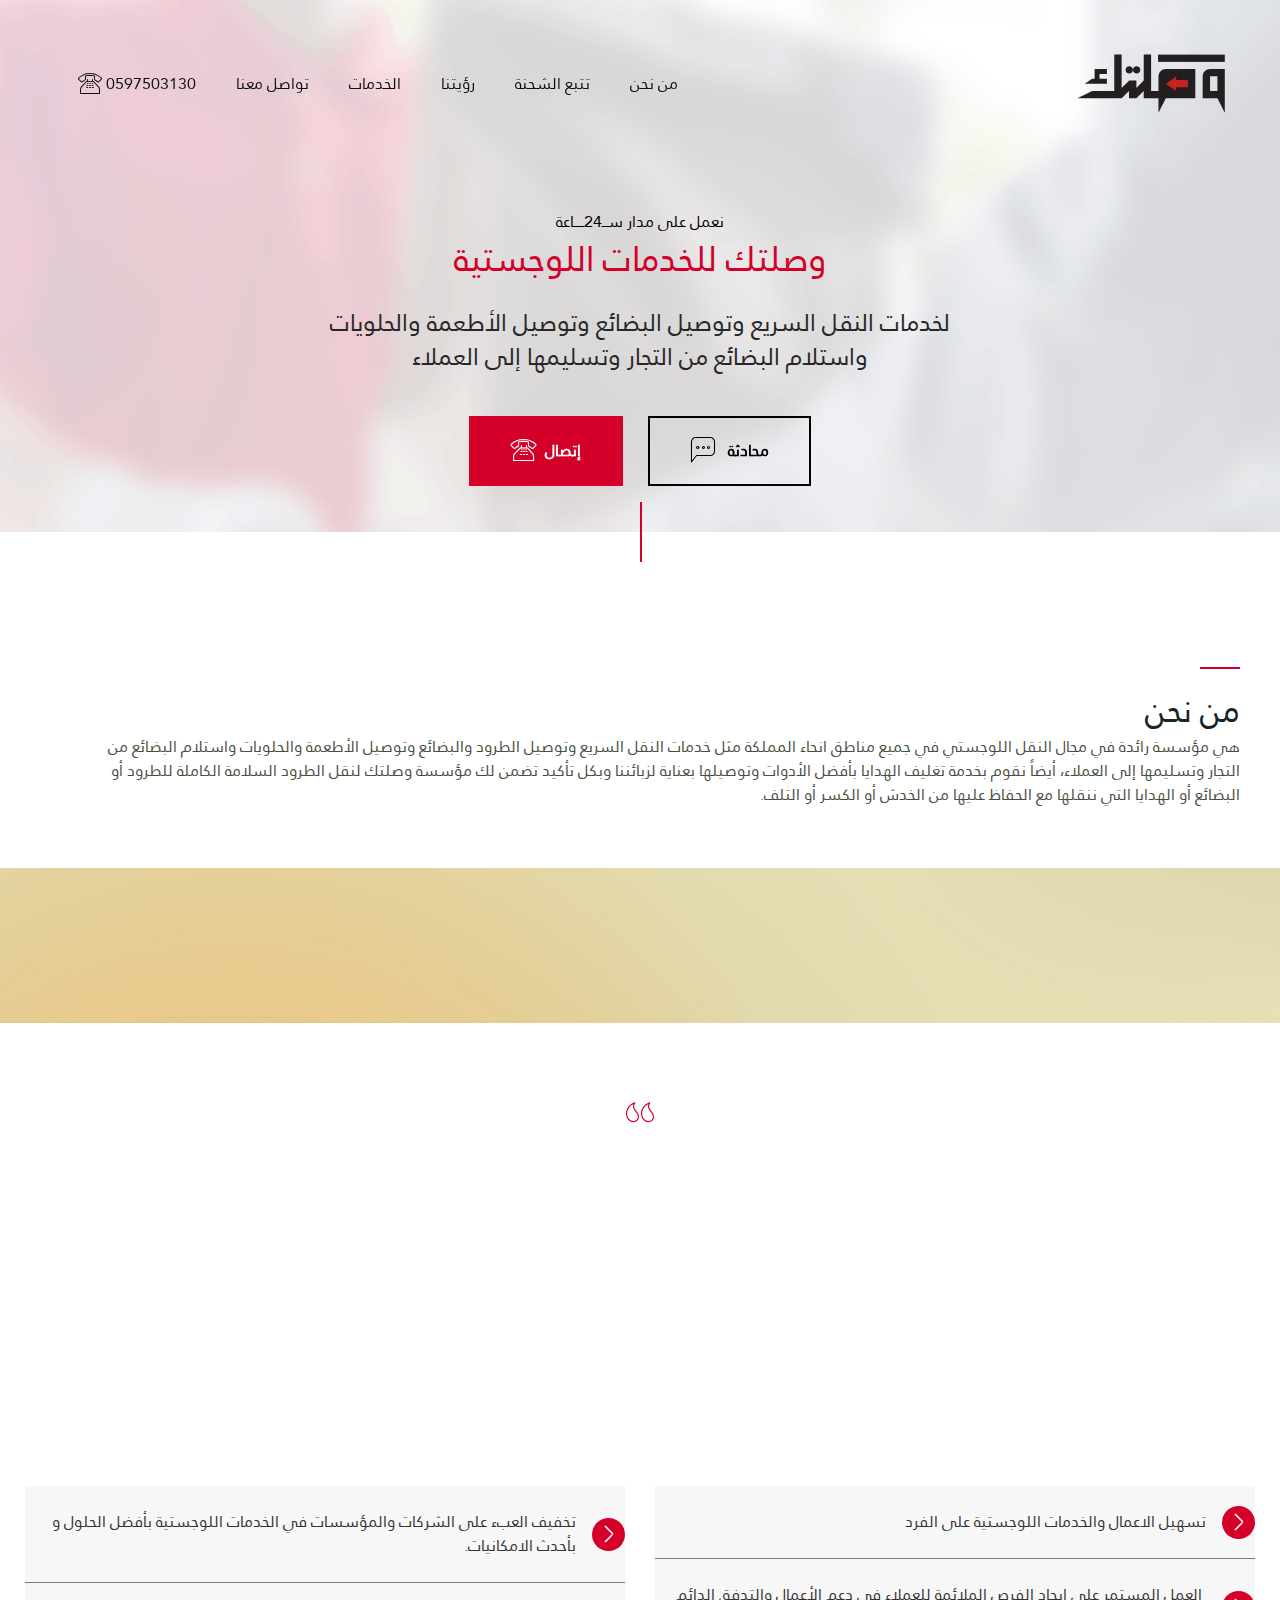
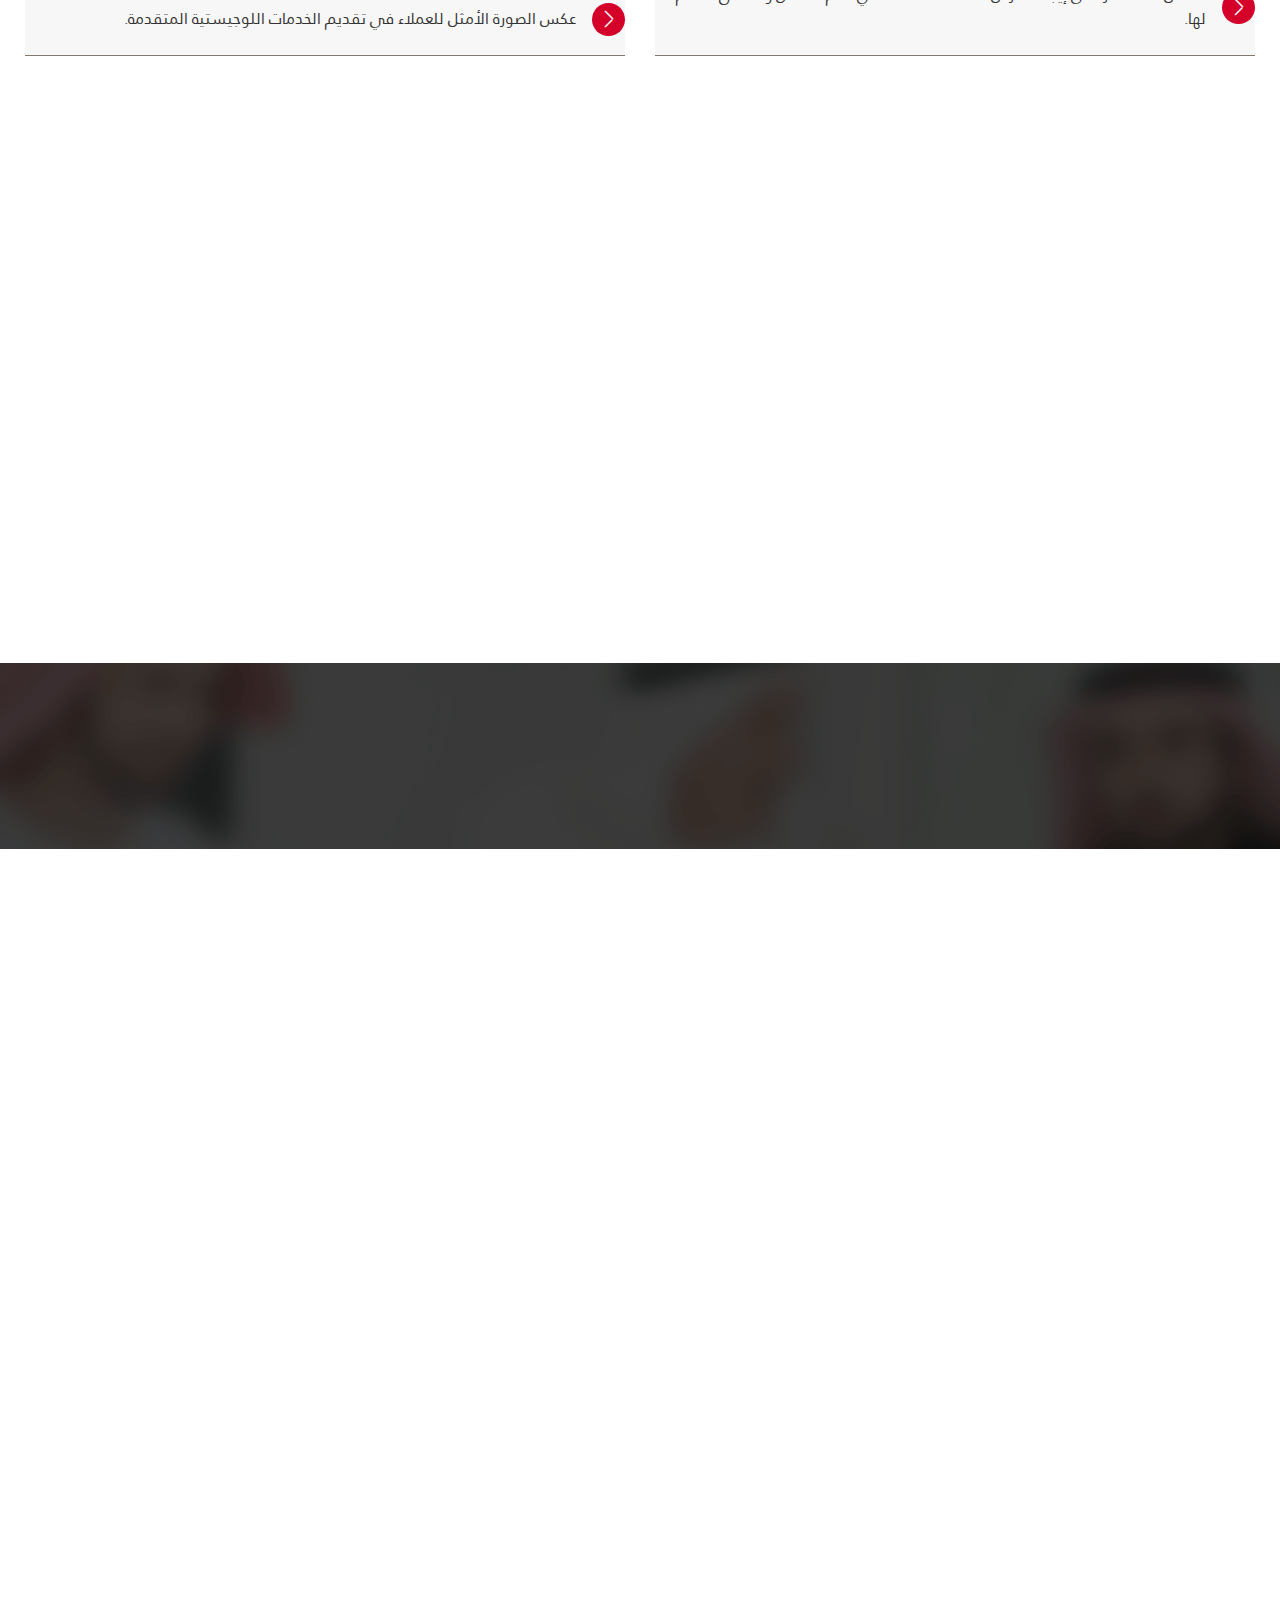
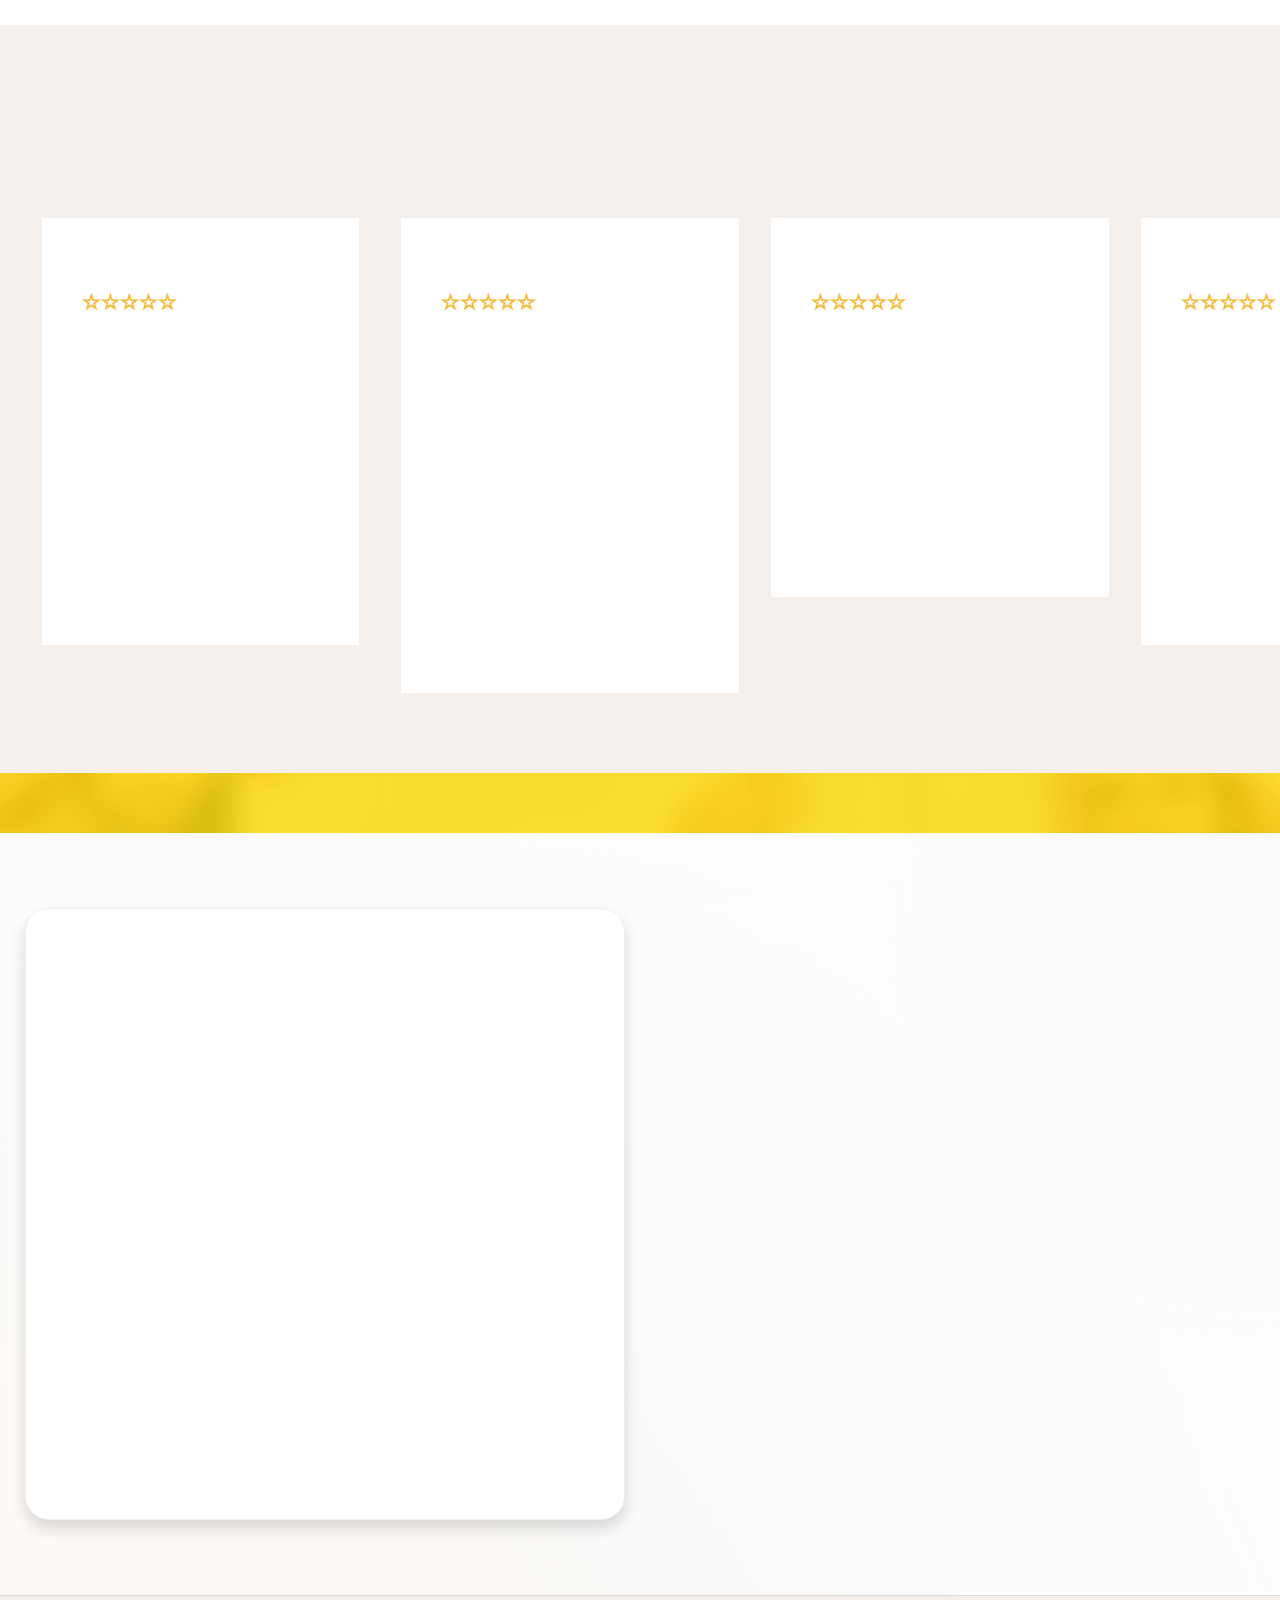
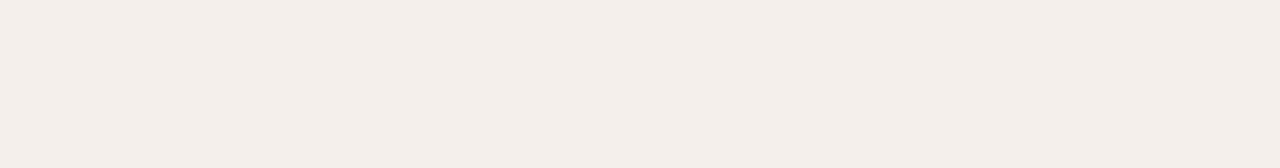
<file: index.html>
<!DOCTYPE html>
<html  >
<head>
  
  <meta charset="UTF-8">
  <meta http-equiv="X-UA-Compatible" content="IE=edge">
  
  <meta name="twitter:card" content="summary_large_image"/>
  <meta name="twitter:image:src" content="assets/images/index-meta.jpg">
  <meta property="og:image" content="assets/images/index-meta.jpg">
  <meta name="twitter:title" content="وصلتك للخدمات اللوجستية">
  <meta name="viewport" content="width=device-width, initial-scale=1, minimum-scale=1">
  <link rel="shortcut icon" href="assets/images/untitled-1-128x128.png" type="image/x-icon">
  <meta name="description" content="لخدمات النقل السريع وتوصيل البضائع وتوصيل الأطعمة والحلويات واستلام البضائع من التجار وتسليمها إلى العملاء">
  
  
  <title>وصلتك للخدمات اللوجستية</title>
  <link rel="stylesheet" href="assets/web/assets/mobirise-icons2/mobirise2.css">
  <link rel="stylesheet" href="assets/web/assets/mobirise-icons/mobirise-icons.css">
  <link rel="stylesheet" href="assets/icon54/style.css">
  <link rel="stylesheet" href="assets/tether/tether.min.css">
  <link rel="stylesheet" href="assets/bootstrap/css/bootstrap.min.css">
  <link rel="stylesheet" href="assets/bootstrap/css/bootstrap-grid.min.css">
  <link rel="stylesheet" href="assets/bootstrap/css/bootstrap-reboot.min.css">
  <link rel="stylesheet" href="assets/animatecss/animate.min.css">
  <link rel="stylesheet" href="assets/dropdown/css/style.css">
  <link rel="stylesheet" href="assets/formstyler/jquery.formstyler.css">
  <link rel="stylesheet" href="assets/formstyler/jquery.formstyler.theme.css">
  <link rel="stylesheet" href="assets/datepicker/jquery.datetimepicker.min.css">
  <link rel="stylesheet" href="assets/socicon/css/styles.css">
  <link href="assets/fonts/style.css" rel="stylesheet">
  <link rel="preload" as="style" href="assets/mobirise/css/mbr-additional.css"><link rel="stylesheet" href="assets/mobirise/css/mbr-additional.css" type="text/css">
  
  
  <script src="https://ajax.googleapis.com/ajax/libs/jquery/3.5.1/jquery.min.js"></script>
  
</head>
<body>
  
  <section class="menu cid-rR8qj3Lr1I" once="menu" id="menu1-m">

    


    <nav class="navbar navbar-dropdown navbar-fixed-top navbar-expand-lg">
      <div class="container">
        <div class="navbar-brand">
            <span class="navbar-logo">
              <a href="/">
                  <img src="assets/images/untitled-1.svg" alt="مؤسسة وصلتك للخدمات اللوجستية" style="height: 3.8rem;">
              </a>
            </span>
            
        </div>
        <button class="navbar-toggler" type="button" data-toggle="collapse" data-target="#navbarSupportedContent" aria-controls="navbarNavAltMarkup" aria-expanded="false" aria-label="Toggle navigation">
            <div class="hamburger">
              <span></span>
              <span></span>
              <span></span>
              <span></span>
            </div>
        </button>
        <div class="collapse navbar-collapse" id="navbarSupportedContent">
            <ul class="navbar-nav nav-dropdown" data-app-modern-menu="true"><li class="nav-item"><a class="nav-link link text-black display-7" href="index.html#content1-4">من نحن</a></li><li class="nav-item"><a class="nav-link link text-black display-7" href="tracking.html">تتبع الشحنة</a></li><li class="nav-item"><a class="nav-link link text-black display-7" href="index.html#info3-1f">رؤيتنا</a></li><li class="nav-item"><a class="nav-link link text-black display-7" href="index.html#gallery3-i">الخدمات</a></li><li class="nav-item"><a class="nav-link link text-black display-7" href="index.html#form1-k">تواصل معنا</a></li>
              <li class="nav-item"><a class="nav-link link text-black display-7" href="tel:+966597503130" aria-expanded="false">0597503130&nbsp;<span class="icon54-v1-phone-2 mbr-iconfont mbr-iconfont-btn"></span></a></li></ul>
            
        </div>
      </div>
    </nav>
</section>

<section class="header2 studiom4_header2 cid-sT4A9Km7MK" id="header2-1">

	

	<div class="mbr-overlay" style="opacity: 0.8; background-color: rgb(255, 255, 255);"></div>

	<div class="container align-center">
		<div class="row justify-content-md-center">
			<div class="mbr-white col-md-10 col-lg-7">
				<h3 class="mbr-section-subtitle mbr-semibold align-center mbr-light mbr-fonts-style display-7">نعمل على مدار ســـ24ـــــاعة</h3>
				<h1 class="mbr-section-title mbr-semibold mbr-fonts-style align-center display-1">وصلتك للخدمات اللوجستية</h1>
				<p class="mbr-text mbr-fonts-style display-5">لخدمات النقل السريع وتوصيل البضائع وتوصيل الأطعمة والحلويات واستلام البضائع من التجار وتسليمها إلى العملاء<br></p>
				<div class="mbr-section-btn align-center" style=""><a class="btn btn-black-outline display-7" href="https://wa.me/966597503130"><span class="icon54-v1-chat-bubble1 mbr-iconfont mbr-iconfont-btn"></span>&nbsp;محادثة</a> <a class="btn btn-danger display-7" href="tel:+966597503130"><span class="icon54-v1-phone-2 mbr-iconfont mbr-iconfont-btn"></span><font face="icon54"><br></font>إتصال</a></div>
			</div>
		</div>
	</div>

	
</section>

<section class="content1 vertical-line studiom4_content1 cid-sT4SjxKOGl" id="content1-4">

    

    

    <div class="container">
        <div class="row">

            
            <div class="col-md-12 col-lg-12 left-block">
                <div class="media-content">
                    <div class="line line-title"></div>
                    <h2 class="mbr-section-title align-left mbr-bold mbr-black mbr-fonts-style display-2">من نحن</h2>
                    
                    <div class="mbr-section-text">
                        <p class="mbr-text align-left mbr-fonts-style display-7"> هي مؤسسة رائدة في مجال النقل اللوجستي في جميع مناطق انحاء المملكة مثل خدمات النقل السريع وتوصيل الطرود والبضائع وتوصيل الأطعمة والحلويات واستلام البضائع من التجار وتسليمها إلى العملاء، أيضاً نقوم بخدمة تغليف الهدايا بأفضل الأدوات وتوصيلها بعناية لزبائننا وبكل تأكيد تضمن لك مؤسسة وصلتك لنقل الطرود السلامة الكاملة للطرود أو البضائع أو الهدايا التي ننقلها مع الحفاظ عليها من الخدش أو الكسر أو التلف.<br></p>
                    </div>
                    
                    
                </div>
            </div>
        </div>
    </div>
</section>

<section class="mbr-section info3 studiom4_info3 cid-thddCyVG28" id="info3-1f">

    

    <div class="mbr-overlay" style="opacity: 0.2; background-color: rgb(255, 215, 0);">
    </div>

    <div class="container">
        <div class="row">
            <div class="col-lg-12 align-center">
                <h2 class="mbr-fonts-style mbr-section-title mbr-bold mbr-black display-2">رؤيتنا</h2>
                
                <p class="mbr-text mbr-fonts-style display-7">الوصول لتقديم أرقى الأعمال اللوجستية على نطاق واسع وبدعم تقني لضمان الخدمة والدقة في المواعيد والوصول الآمن. </p>
            </div>
        </div>
    </div>
</section>

<section data-bs-version="5.1" class="people1 cid-thk9bsrLMc" id="people1-1j">

    

    

    <div class="container">
        <div class="row justify-content-center">
            <div class="col-12 col-md-">
                <div class="carousel slide" id="tqdGcRsPbU" data-interval="5000" data-bs-interval="5000">
                    <div class="carousel-inner">
                        <div class="carousel-item slider-image item active">
                            <div class="media-container-row">
                                <div class="col-12 text-element">
                                    <div class="text-content">
                                        <div class="iconfont-wrapper">
                                            <span class="mbr-iconfont mbri-quote-left"></span>
                                        </div>
                                        <h5 class="mbr-section-title title mbr-fonts-style display-5">رسالتنا</h5>
                                        <p class="mbr-section-subtitle mbr-fonts-style display-7">" نحرص على الحفاظ على السمعة المرموقة لمؤسستنا والصدارة في المجال وعنوان للخدمات الأستلام والتوصيل غير التقليدية، المشهود لها بالإتقان والدقـة مـن خلال فـهـم تفاصيل الخدمات اللوجستية ومتطلباتهم الخاصة لتحقيق أهدافهـم بكفاءة وفعالية. "</p>
                                        
                                    </div>
                                </div>
                            </div>
                        </div>
                        
                    </div>
                    
                </div>
            </div>
        </div>
    </div>
</section>

<section class="accordion2 travelm4_accordion2 cid-thdkL4G38F" id="accordion2-1i">

	

	

	<div class="container">
		<div class="row justify-content-center">
			<div class="col-md-8">
				<h2 class="mbr-section-title align-center mbr-fonts-style mbr-bold display-2">
					اهدافنا</h2>
				
			</div>
		</div>

		<div class="accordion-content">
			<div id="bootstrap-accordion_5" class="panel-group accordionStyles accordion" role="tablist" aria-multiselectable="true">
				<div class="row pt-3 justify-content-center">
					<div class="col-md-6 accordion-section">
						<div class="card">
							<div class="card-header" role="tab" id="headingOne">
								<a role="button" class="collapsed panel-title text-black" data-toggle="collapse" data-core="" href="#collapse1_5" aria-expanded="false" aria-controls="collapse1">
									<span class="sign mbr-iconfont icon mbri-arrow-next inactive"></span>
									<div class="wrap">
										<h4 class="mbr-fonts-style header-text mbr-bold display-7"><p>تسهيل الاعمال والخدمات اللوجستية على الفرد</p></h4>
									</div>
								</a>
							</div>
							<div id="collapse1_5" class="panel-collapse noScroll collapse" role="tabpanel" aria-labelledby="headingOne" data-parent="#bootstrap-accordion_5">
								<div class="panel-body p-4">
									<p class="mbr-fonts-style panel-text display-4">
										Lorem ipsum dolor sit amet, consectetur adipisicing elit. Debitis quisquam hic
										minima officiis labore. Autem
										iste maiores, impedit quasi, incidunt voluptatibus nihil a animi iure odio,
										inventore reprehenderit nobis
										architecto!
									</p>
								</div>
							</div>
						</div>

						<div class="card">
							<div class="card-header" role="tab" id="headingTwo">
								<a role="button" class="collapsed panel-title text-black" data-toggle="collapse" data-core="" href="#collapse2_5" aria-expanded="false" aria-controls="collapse1">
									<span class="sign mbr-iconfont icon mbri-arrow-next inactive"></span>
									<div class="wrap">
										<h4 class="mbr-fonts-style header-text mbr-bold display-7">&nbsp;العمل المستمر على إيجاد الفرص الملائمة للعملاء في دعم الأعمال والتدفق الدائم لها.&nbsp;</h4>
									</div>
								</a>
							</div>
							<div id="collapse2_5" class="panel-collapse noScroll collapse" role="tabpanel" aria-labelledby="headingTwo" data-parent="#bootstrap-accordion_5">
								<div class="panel-body p-4">
									<p class="mbr-fonts-style panel-text display-4">
										Lorem ipsum dolor sit amet, consectetur adipisicing elit. Debitis quisquam hic
										minima officiis labore. Autem
										iste maiores, impedit quasi, incidunt voluptatibus nihil a animi iure odio,
										inventore reprehenderit nobis
										architecto!
									</p>
								</div>
							</div>
						</div>

                        
                        
					</div>

					<div class="col-md-6 accordion-section">
						<div class="card">
							<div class="card-header" role="tab" id="headingFour">
								<a role="button" class="collapsed panel-title text-black" data-toggle="collapse" data-core="" href="#collapse4_5" aria-expanded="false" aria-controls="collapse1">
									<span class="sign mbr-iconfont icon mbri-arrow-next inactive"></span>
									<div class="wrap">
										<h4 class="mbr-fonts-style header-text mbr-bold display-7"><div>تخفيف العبء على الشركات والمؤسسات في الخدمات اللوجستية بأفضل الحلول و بأحدث الامكانيات.&nbsp;</div></h4>
									</div>
								</a>
							</div>
							<div id="collapse4_5" class="panel-collapse noScroll collapse" role="tabpanel" aria-labelledby="headingFour" data-parent="#bootstrap-accordion_5">
								<div class="panel-body p-4">
									<p class="mbr-fonts-style panel-text display-4">
										Lorem ipsum dolor sit amet, consectetur adipisicing elit. Debitis quisquam hic
										minima officiis labore. Autem
										iste maiores, impedit quasi, incidunt voluptatibus nihil a animi iure odio,
										inventore reprehenderit nobis
										architecto!
									</p>
								</div>
							</div>
						</div>

						<div class="card">
							<div class="card-header" role="tab" id="headingFive">
								<a role="button" class="collapsed panel-title text-black" data-toggle="collapse" data-core="" href="#collapse5_5" aria-expanded="false" aria-controls="collapse5">
									<span class="sign mbr-iconfont icon mbri-arrow-next inactive"></span>
									<div class="wrap">
										<h4 class="mbr-fonts-style header-text mbr-bold display-7">عكس الصورة الأمثل للعملاء في تقديم الخدمات اللوجيستية المتقدمة.&nbsp;</h4>
									</div>
								</a>
							</div>
							<div id="collapse5_5" class="panel-collapse noScroll collapse" role="tabpanel" aria-labelledby="headingFive" data-parent="#bootstrap-accordion_5">
								<div class="panel-body p-4">
									<p class="mbr-fonts-style panel-text display-4">
										Lorem ipsum dolor sit amet, consectetur adipisicing elit. Debitis quisquam hic
										minima officiis labore. Autem
										iste maiores, impedit quasi, incidunt voluptatibus nihil a animi iure odio,
										inventore reprehenderit nobis
										architecto!
									</p>
								</div>
							</div>
						</div>

						
                       
					</div>
				</div>
			</div>
		</div>
	</div>
</section>

<section data-bs-version="5.1" class="gallery3 cid-tcMoUBEE6D" id="gallery3-i">
     
    

    
    
    <div class="container">
        <div class="mbr-section-head">
            <h4 class="mbr-section-title mbr-fonts-style align-left mb-0 display-2">خدماتنا</h4>
            
        </div>
        <div class="row mt-5 justify-content-md-center">
            
            
            
            <div class="item features-image col-6 col-md-6 col-lg-3 active">
                <div class="item-wrapper">
                    <div class="item-img">
                        <img src="assets/images/1-2.svg" alt="الاستلام والتوصيل" data-slide-to="8" data-bs-slide-to="8">
                    </div>
                    <div class="item-content">
                        <h5 class="item-title mbr-fonts-style display-7">الاستلام <br>والتوصيل</h5>
                        
                    </div>
                    
                </div>
            </div><div class="item features-image col-6 col-md-6 col-lg-3">
                <div class="item-wrapper">
                    <div class="item-img">
                        <img src="assets/images/4-2.svg" alt="توصيل الأطعمة والحلويات" data-slide-to="1" data-bs-slide-to="1">
                    </div>
                    <div class="item-content">
                        <h5 class="item-title mbr-fonts-style display-7">توصيل الأطعمة والحلويات</h5>
                        
                    </div>
                    
                </div>
            </div><div class="item features-image col-6 col-md-6 col-lg-3">
                <div class="item-wrapper">
                    <div class="item-img">
                        <img src="assets/images/3-2.svg" alt="التوصيل لجميع أنحاء المملكة العربية السعودية" data-slide-to="2" data-bs-slide-to="2">
                    </div>
                    <div class="item-content">
                        <h5 class="item-title mbr-fonts-style display-7">التوصيل لجميع أنحاء المملكة العربية السعودية</h5>
                        
                    </div>
                    
                </div>
            </div><div class="item features-image col-6 col-md-6 col-lg-3">
                <div class="item-wrapper">
                    <div class="item-img">
                        <img src="assets/images/2-2.svg" alt="التشغيل الكامل للمتاجر الإلكترونية" data-slide-to="3" data-bs-slide-to="3">
                    </div>
                    <div class="item-content">
                        <h5 class="item-title mbr-fonts-style display-7">خدمات التوصيل للمتاجر الإلكترونية</h5>
                        
                    </div>
                    
                </div>
            </div>
        </div>
    </div>
</section>

<section class="title2 cleanm4_title2 cid-tg5XYepRPG" id="title2-15">

	

	<div class="mbr-overlay" style="opacity: 0.81; background-color: rgb(16, 16, 16);">
	</div>

	<div class="align-center container">
		<div class="row">
			<div class="col-lg-12 col-md-12">
				<div class="content-inner d-flex justify-content-between flex-wrap align-center">
					<div class="left-content">
						<h1 class="mbr-fonts-style mbr-section-title mbr-bold align-left display-2">خدمة العملاء</h1>
						
					</div>
					<div class="right-content">
						
						<div class="buttons-wrap w-100">
							<div class="mbr-section-btn align-center"><a class="btn btn-md btn-white display-7" href="tel:+966500307230">0500307230<span class="icon54-v1-phone-2 mbr-iconfont mbr-iconfont-btn"></span></a></div>
						</div>
					</div>

				</div>
			</div>
		</div>
	</div>
</section>

<section data-bs-version="5.1" class="gallery3 cid-tpCroy4lTA" id="gallery3-1q">
     
    
    
    
    <div class="container">
        <div class="mbr-section-head">
            <h4 class="mbr-section-title mbr-fonts-style align-left mb-0 display-2">شركاء النجاح</h4>
            
        </div>
        <div class="row mt-5 justify-content-md-center">
            
            
            
            <div class="item features-image col-6 col-md-6 col-lg-3 active">
                <div class="item-wrapper">
                    <div class="item-img">
                        <img src="assets/images/1-279x279.png" alt="مشغل تطبيق ناجز" data-slide-to="6" data-bs-slide-to="6">
                    </div>
                    <div class="item-content">
                        <h5 class="item-title mbr-fonts-style display-7">تطبيق جاهز</h5>
                        
                    </div>
                    
                </div>
            </div><div class="item features-image col-6 col-md-6 col-lg-3">
                <div class="item-wrapper">
                    <div class="item-img">
                        <img src="assets/images/2-279x279.png" alt="مشغل تطبيق مرسول" data-slide-to="0" data-bs-slide-to="0">
                    </div>
                    <div class="item-content">
                        <h5 class="item-title mbr-fonts-style display-7">تطبيق مرسول</h5>
                        
                    </div>
                    
                </div>
            </div><div class="item features-image col-6 col-md-6 col-lg-3">
                <div class="item-wrapper">
                    <div class="item-img">
                        <img src="assets/images/3-279x279.png" alt="مشغل تطبيق هنقرستيشن " data-slide-to="1" data-bs-slide-to="1">
                    </div>
                    <div class="item-content">
                        <h5 class="item-title mbr-fonts-style display-7">تطبيق هنقرستيشن</h5>
                        
                    </div>
                    
                </div>
            </div><div class="item features-image col-6 col-md-6 col-lg-3">
                <div class="item-wrapper">
                    <div class="item-img">
                        <img src="assets/images/4-279x279.png" alt="تطبيق تويو" data-slide-to="2" data-bs-slide-to="2">
                    </div>
                    <div class="item-content">
                        <h5 class="item-title mbr-fonts-style display-7">تطبيق تويو</h5>
                        
                    </div>
                    
                </div>
            </div><div class="item features-image col-6 col-md-6 col-lg-3">
                <div class="item-wrapper">
                    <div class="item-img">
                        <img src="assets/images/5-279x279.png" alt="مشغل تطبيق كريم" data-slide-to="3" data-bs-slide-to="3">
                    </div>
                    <div class="item-content">
                        <h5 class="item-title mbr-fonts-style display-7">تطبيق كريم</h5>
                        
                    </div>
                    
                </div>
            </div>
        </div>
    </div>
</section>

<section class="slider4 mbr-embla cid-tjFjcFOyfF" id="slider4-1l">
    

    

    <div class="position-relative text-center">
        <div class="mbr-section-head">
            <h3 class="mbr-section-subtitle mbr-fonts-style display-4">عملاءنا المفضلين</h3>
            <h2 class="mbr-section-title mbr-fonts-style display-2">تقييمات</h2>
        </div>
        <div class="embla" data-skip-snaps="true" data-align="center" data-contain-scroll="trimSnaps" data-loop="true" data-auto-play-interval="5" data-draggable="true">
            <div class="embla__viewport container-fluid">
                <div class="embla__container">
                    <div class="embla__slide slider-image item" style="margin-left: 1rem; margin-right: 1rem;">
                        <div class="slide-content">
                            <div class="item-rating">
                                <span class="mbr-iconfont mobi-mbri-star mobi-mbri"></span>
                                <span class="mbr-iconfont mobi-mbri-star mobi-mbri"></span>
                                <span class="mbr-iconfont mobi-mbri-star mobi-mbri"></span>
                                <span class="mbr-iconfont mobi-mbri-star mobi-mbri"></span>
                                <span class="mbr-iconfont mobi-mbri-star mobi-mbri"></span>
                            </div>
                            <p class="mbr-text mbr-fonts-style display-7">خدمه ممتازه خلال يومين وصل الطلب<br>و بردو ع التلفون ع طول<br>سعر الشحن و التغليف منافس<br>انصح فيهم صراحه<br></p>
                            <h4 class="item-title mbr-fonts-style display-5">Naif Al-Shummari</h4>
                            <p class="item-subtitle mbr-fonts-style display-7">
                                Guest
                            </p>
                        </div>
                    </div>
                    <div class="embla__slide slider-image item" style="margin-left: 1rem; margin-right: 1rem;">
                        <div class="slide-content">
                            <div class="item-rating">
                                <span class="mbr-iconfont mobi-mbri-star mobi-mbri"></span>
                                <span class="mbr-iconfont mobi-mbri-star mobi-mbri"></span>
                                <span class="mbr-iconfont mobi-mbri-star mobi-mbri"></span>
                                <span class="mbr-iconfont mobi-mbri-star mobi-mbri"></span>
                                <span class="mbr-iconfont mobi-mbri-star mobi-mbri"></span>
                            </div>
                            <p class="mbr-text mbr-fonts-style display-7">خدمة سريعة، وبياض وجه ارسلت هديه وبلغني انه احتمال تصل بعد العيد، لكن جودة ورقي الخدمات عندهم وصلت في الوقت المناسب، شكرا لكم اسطول مؤسسة واصلكم ومزيد من التقدم والنجاح 🌟🌟🌟🌟🌟
                            </p>
                            <h4 class="item-title mbr-fonts-style display-5">Mohammad Arif</h4>
                            <p class="item-subtitle mbr-fonts-style display-7">
                                Guest
                            </p>
                        </div>
                    </div>
                    <div class="embla__slide slider-image item" style="margin-left: 1rem; margin-right: 1rem;">
                        <div class="slide-content">
                            <div class="item-rating">
                                <span class="mbr-iconfont mobi-mbri-star mobi-mbri"></span>
                                <span class="mbr-iconfont mobi-mbri-star mobi-mbri"></span>
                                <span class="mbr-iconfont mobi-mbri-star mobi-mbri"></span>
                                <span class="mbr-iconfont mobi-mbri-star mobi-mbri"></span>
                                <span class="mbr-iconfont mobi-mbri-star mobi-mbri"></span>
                            </div>
                            <p class="mbr-text mbr-fonts-style display-7">بالتوفيق يارب وان شاءالله تكونوا بااعلى المراتب
                            </p>
                            <h4 class="item-title mbr-fonts-style display-5">عمر بن عبدالعزيز</h4>
                            <p class="item-subtitle mbr-fonts-style display-7">
                                Guest
                            </p>
                        </div>
                    </div>
                 
                    
                    
                    <div class="embla__slide slider-image item" style="margin-left: 1rem; margin-right: 1rem;">
                        <div class="slide-content">
                            <div class="item-rating">
                                <span class="mbr-iconfont mobi-mbri-star mobi-mbri"></span>
                                <span class="mbr-iconfont mobi-mbri-star mobi-mbri"></span>
                                <span class="mbr-iconfont mobi-mbri-star mobi-mbri"></span>
                                <span class="mbr-iconfont mobi-mbri-star mobi-mbri"></span>
                                <span class="mbr-iconfont mobi-mbri-star mobi-mbri"></span>
                            </div>
                            <p class="mbr-text mbr-fonts-style display-7">
                                
افضل شركة شحن تعاملت معهم من سنوات دقة في المواعيد وسهوله في الاستلام والتسليم وجودة في خدمات التغليف
                                &gt;</p>
                            <h4 class="item-title mbr-fonts-style display-5"><strong>
Fahad M</strong>
                            </h4>
                            <p class="item-subtitle mbr-fonts-style display-7">
                                Guest
                            </p>
                        </div>
                    </div>
                    <div class="embla__slide slider-image item" style="margin-left: 1rem; margin-right: 1rem;">
                        <div class="slide-content">
                            <div class="item-rating">
                                <span class="mbr-iconfont mobi-mbri-star mobi-mbri"></span>
                                <span class="mbr-iconfont mobi-mbri-star mobi-mbri"></span>
                                <span class="mbr-iconfont mobi-mbri-star mobi-mbri"></span>
                                <span class="mbr-iconfont mobi-mbri-star mobi-mbri"></span>
                                <span class="mbr-iconfont mobi-mbri-star mobi-mbri"></span>
                            </div>
                            <p class="mbr-text mbr-fonts-style display-7">ماشاء الله سريعين ومتعاونين التغليف جيد جداً وسرعه في الشحن
                            </p>
                            <h4 class="item-title mbr-fonts-style display-5">ماجد ال محمد</h4>
                            <p class="item-subtitle mbr-fonts-style display-7">
                                Guest
                            </p>
                        </div>
                    </div>
                </div>
            </div>
            <button class="embla__button embla__button--prev">
                <span class="mobi-mbri mobi-mbri-left mbr-iconfont" aria-hidden="true"></span>
                <span class="sr-only visually-hidden">Previous</span>
            </button>
            <button class="embla__button embla__button--next">
                <span class="mobi-mbri mobi-mbri-right mbr-iconfont" aria-hidden="true"></span>
                <span class="sr-only visually-hidden">Next</span>
            </button>
        </div>
    </div>
</section>

<section class="mbr-section info3 studiom4_info3 cid-t1bL6fYYQC" id="info3-9">

    

    <div class="mbr-overlay" style="opacity: 0.8; background-color: rgb(255, 215, 0);">
    </div>

    <div class="container">
        <div class="row">
            <div class="col-lg-12 align-center">
                <h2 class="mbr-fonts-style mbr-section-title mbr-bold mbr-black display-2"></h2>
                
                
                
            </div>
        </div>
    </div>
</section>

<section data-bs-version="5.1" class="form1 cid-tcMyZmZJq1" id="form1-k">
    

    <div class="mbr-overlay" style="opacity: 0.9; background-color: rgb(255, 255, 255);">
    </div>

    <div class="container">
        <div class="row justify-content-between">
            <div class="col-12 col-lg-6">
                <div class="right-side">
                    <h5 class="mbr-section-title mbr-fonts-style display-1">
                        <strong>تواصل معنا</strong><strong><br></strong></h5>
                    <p class="mbr-text mbr-fonts-style display-2"><br>“ان ارضيناك فتحدث عنا ، و ان لم نرضك فتحدث الينا”<br></p>
                    <p class="mbr-section-subtitle mbr-fonts-style display-7"><strong>
                            .</strong></p>
                    <p class="email mbr-fonts-style display-4">
                        <span class="mobi-mbri mobi-mbri-letter mbr-iconfont mbr-iconfont-btn"></span><strong><a href="mailto:info@wasltak.com.sa" class="text-secondary text-primary" style="font-size:1rem;">info@</a></strong><a href="mailto:info@wasltak.com.sa" class="text-danger">wasltak.com.sa</a></p>

                    <p class="phone mbr-fonts-style display-4">
                        <span class="mobi-mbri mobi-mbri-phone mbr-iconfont mbr-iconfont-btn"></span><a href="tel:0597503130" class="text-secondary text-primary" style="font-size:1rem;">0597503130</a></p>
                    <p class="phone mbr-fonts-style display-4">
                        <span class="mobi-mbri mobi-mbri-phone mbr-iconfont mbr-iconfont-btn"></span><a href="tel:0590819212" class="text-secondary text-primary" style="font-size:1rem;">0590819212</a></p>
                    <p class="phone mbr-fonts-style display-4">
                        <span class="mobi-mbri mobi-mbri-phone mbr-iconfont mbr-iconfont-btn"></span><a href="tel:0593846297" class="text-secondary text-primary" style="font-size:1rem;">0593846297</a></p>
                    
                    
                    
                </div>
            </div>
            <div class="col-12 col-lg-6">
                <div class="left-side">
                    <div class="shadow">
                        <div class="col-auto form-part">
                            <div class="mbr-form top" data-form-type="formoid">
<!--Formbuilder Form-->
<form action="https://mobirise.eu/" method="POST" class="mbr-form form-with-styler" data-form-title="Form Name"><input type="hidden" name="email" data-form-email="true" value="crHpFqqCTV7q3k4dvs90ivXf7efnIN38mNZLa5H+uHZYom+ox3SSWZqcvTAQmYLctt4chj3palXAt60T9u2qWb4ziQynVOJI6N0n2dLUk7N9thxDfoEPgbIUuO4n2PQ5.WoHDkakK+gHWuEsiuJi4gjJSsVaiOpyfbRazUhCapUfuuYO49z615/2RrQ/0iMkBHZpepovmvry2lSMimFEyhEgqcYhhQ1Ep+lKBgSWc8+GT1A7no4UZCnDmF8D3lb1c">
<div class="row">
<div hidden="hidden" data-form-alert="" class="alert alert-success col-12">شكراً ، سوف يتم الرد عليك في اقرب مدة</div>
<div hidden="hidden" data-form-alert-danger="" class="alert alert-danger col-12"> Oops...! some problem!</div>
</div>
<div class="dragArea row">
<div class="col-lg-6 col-md-12 col-sm-12 form-group " data-for="name">
<input type="text" name="name" placeholder="الاسم" data-form-field="text" class="form-control display-7" value="" id="name-form1-k">
</div>
<div class="col-lg-6 col-md-12 col-sm-12 form-group" data-for="number">
<input type="text" name="number" placeholder="رقم الهاتف" data-form-field="text" class="form-control display-7" value="" id="number-form1-k">
</div>
<div data-for="email" class="col-lg-6 col-md-12 col-sm-12 form-group ">
<input type="email" name="email" placeholder="البريد الإلكتروني" data-form-field="email" class="form-control display-7" value="" id="email-form1-k">
</div>
<div data-for="text" class="col-lg-6 col-md-12 col-sm-12 form-group">
<input type="text" name="text" placeholder="الموضوع" data-form-field="text" class="form-control display-7" value="" id="text-form1-k">
</div>

<div class="col-lg-12 col-md-12 col-sm-12">
<p class="mbr-fonts-style display-7">
</p>
</div>
<div class="col-lg-12 col-md-12 col-sm-12 form-group" data-for="textarea">
<textarea name="textarea" placeholder="الرسالة" data-form-field="textarea" class="form-control display-7" id="textarea-form1-k"></textarea>
</div>
<div class="col"><button type="submit" class="w-100 w-100 w-100 btn btn-secondary display-7">إرسال</button></div>
</div>
</form><!--Formbuilder Form-->
</div>
                        </div>
                    </div>
                </div>
            </div>
        </div>
    </div>
</section>

<section class="footer2 cid-tg61zJ3xFE" id="footer2-1c">

    

    

    <div class="container">
        <div class="media-container-row">
            <div class="col-lg-4 logo-footer mb-3 mt-3 align-right">
                <a href="https://mot.gov.sa/ar/AboutUs/Pages/Logisticsplatform.aspx#:~:text=%D9%81%D9%8A%20%D8%A3%D8%A8%D8%B1%D9%8A%D9%84%20%D9%85%D9%86%20%D8%B9%D8%A7%D9%85%202016,%D9%82%D8%A7%D8%B1%D8%A7%D8%AA%20%D9%87%D9%8A%20%D8%A2%D8%B3%D9%8A%D8%A7%20%D9%88%D8%A3%D9%88%D8%B1%D9%88%D8%A8%D8%A7%20%D9%88%D8%A3%D9%81%D8%B1%D9%8A%D9%82%D9%8A%D8%A7." target="_blank"><img class="img-logo-footer" src="assets/images/vision-1.svg" alt="المنصة اللوجيستية"></a>
                
            </div>
            <div class="col-lg-4 copyright mb-3 mt-3">
                <p class="mbr-fonts-style mbr-regular text-copyright display-4" style="font-size:12px">© جميع الحقوق محفوظة لمؤسسة وصلتك للخدمات اللوجستية<br><br><br></p>
            </div>
            
        </div>
    </div>
</section>


<script src="assets/web/assets/jquery/jquery.min.js"></script>
  <script src="assets/popper/popper.min.js"></script>
  <script src="assets/tether/tether.min.js"></script>
  <script src="assets/bootstrap/js/bootstrap.min.js"></script>
  <script src="assets/smoothscroll/smooth-scroll.js"></script>
  <script src="assets/viewportchecker/jquery.viewportchecker.js"></script>
  <script src="assets/dropdown/js/nav-dropdown.js"></script>
  <script src="assets/dropdown/js/navbar-dropdown.js"></script>
  <script src="assets/touchswipe/jquery.touch-swipe.min.js"></script>
  <script src="assets/mbr-switch-arrow/mbr-switch-arrow.js"></script>
  <script src="assets/formstyler/jquery.formstyler.js"></script>
  <script src="assets/formstyler/jquery.formstyler.min.js"></script>
  <script src="assets/datepicker/jquery.datetimepicker.full.js"></script>
  <script src="assets/theme/js/script.js"></script>
  <script src="assets/formoid/formoid.min.js"></script>
  
  <script  src="https://cdn.ratina.co/js/helper-v11.js?c=b&l=en" ></script>
  
  <input name="animation" type="hidden">
  </body>
</html>
</file>
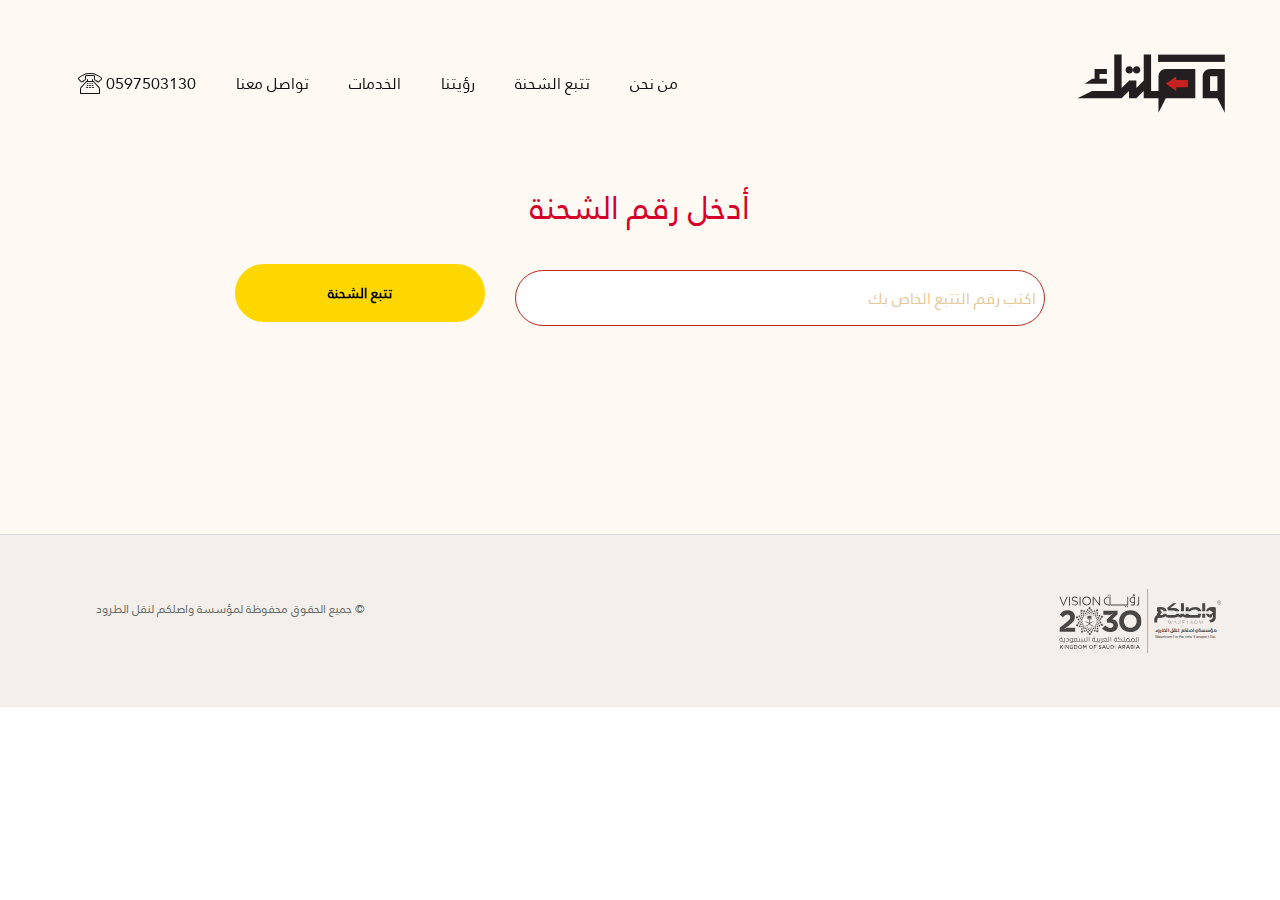
<file: tracking.html>
<!DOCTYPE html>
<html  >
<head>
  
  <meta charset="UTF-8">
  <meta http-equiv="X-UA-Compatible" content="IE=edge">
  
  <meta name="twitter:card" content="summary_large_image"/>
  <meta name="twitter:image:src" content="">
  <meta property="og:image" content="">
  <meta name="twitter:title" content="تتبع الشحنة">
  <meta name="viewport" content="width=device-width, initial-scale=1, minimum-scale=1">
  <link rel="shortcut icon" href="assets/images/untitled-1-128x128.png" type="image/x-icon">
  <meta name="description" content="">
  
  
  <title>تتبع الشحنة</title>
  <link rel="stylesheet" href="assets/web/assets/mobirise-icons2/mobirise2.css">
  <link rel="stylesheet" href="assets/web/assets/mobirise-icons/mobirise-icons.css">
  <link rel="stylesheet" href="assets/icon54/style.css">
  <link rel="stylesheet" href="assets/tether/tether.min.css">
  <link rel="stylesheet" href="assets/bootstrap/css/bootstrap.min.css">
  <link rel="stylesheet" href="assets/bootstrap/css/bootstrap-grid.min.css">
  <link rel="stylesheet" href="assets/bootstrap/css/bootstrap-reboot.min.css">
  <link rel="stylesheet" href="assets/animatecss/animate.min.css">
  <link rel="stylesheet" href="assets/dropdown/css/style.css">
  <link rel="stylesheet" href="assets/formstyler/jquery.formstyler.css">
  <link rel="stylesheet" href="assets/formstyler/jquery.formstyler.theme.css">
  <link rel="stylesheet" href="assets/datepicker/jquery.datetimepicker.min.css">
  <link rel="stylesheet" href="assets/socicon/css/styles.css">
  <link href="assets/fonts/style.css" rel="stylesheet">
  <link rel="preload" as="style" href="assets/mobirise/css/mbr-additional.css"><link rel="stylesheet" href="assets/mobirise/css/mbr-additional.css" type="text/css">
  
  
  <script src="https://ajax.googleapis.com/ajax/libs/jquery/3.5.1/jquery.min.js"></script>
  
</head>
<body>
  
  <section class="menu cid-rR8qj3Lr1I" once="menu" id="menu1-1m">

    


    <nav class="navbar navbar-dropdown navbar-fixed-top navbar-expand-lg">
      <div class="container">
        <div class="navbar-brand">
            <span class="navbar-logo">
              <a href="/">
                  <img src="assets/images/untitled-1.svg" alt="مؤسسة وصلتك للخدمات اللوجستية" style="height: 3.8rem;">
              </a>
            </span>
            
        </div>
        <button class="navbar-toggler" type="button" data-toggle="collapse" data-target="#navbarSupportedContent" aria-controls="navbarNavAltMarkup" aria-expanded="false" aria-label="Toggle navigation">
            <div class="hamburger">
              <span></span>
              <span></span>
              <span></span>
              <span></span>
            </div>
        </button>
        <div class="collapse navbar-collapse" id="navbarSupportedContent">
            <ul class="navbar-nav nav-dropdown" data-app-modern-menu="true"><li class="nav-item"><a class="nav-link link text-black display-7" href="index.html#content1-4">من نحن</a></li><li class="nav-item"><a class="nav-link link text-black display-7" href="tracking.html">تتبع الشحنة</a></li><li class="nav-item"><a class="nav-link link text-black display-7" href="index.html#info3-1f">رؤيتنا</a></li><li class="nav-item"><a class="nav-link link text-black display-7" href="index.html#gallery3-i">الخدمات</a></li><li class="nav-item"><a class="nav-link link text-black display-7" href="index.html#form1-k">تواصل معنا</a></li>
              <li class="nav-item"><a class="nav-link link text-black display-7" href="tel:+966597503130" aria-expanded="false">0597503130&nbsp;<span class="icon54-v1-phone-2 mbr-iconfont mbr-iconfont-btn"></span></a></li></ul>
            
        </div>
      </div>
    </nav>
</section>

<section data-bs-version="5.1" class="form2 cid-tjFqA6hnLx" id="form2-1o">
    
    
    <div class="container">
        <div class="row justify-content-center">
            <div class="col-12 col-lg-8">
                <div class="mbr-section-head">
                    
                    <h3 class="mbr-section-title mbr-fonts-style display-2">أدخل رقم الشحنة</h3>
                    
                </div>
            </div>
            <div class="col-12 col-lg-8">
                <div class="mbr-form " data-form-type="formoid">
<!--Formbuilder Form-->
<form action="https://mobirise.eu/" method="POST" class="mbr-form form-with-styler mx-auto" data-form-title="Form Name"><input type="hidden" name="email" data-form-email="true" value="wy/Oo8xNGSTU9PCRGqQjs5O+yLy1aRk2OsiuKQWwgeRziYPlwMpZLD2nAxPori1WfClv1RZLCLbAhRNtYJqhbdCgx4S0uBn4gJaVPzsjU9IcAuVzFq+oIbsc30jskx7J.0D+y2j61j9Eg36lLDIUDFGvd8PguHggU0mJqGU14OGkYuqXmHP5OLZmVD833RxxdYrHKJGsFzwiv+8Yojm77gL8caMyO2RtCw4dymQcoN71F6grORPZdD4Y9Po9d+78T">
<div class="row">
<div hidden="hidden" data-form-alert="" class="alert alert-success col-12">لا توجد شحنة تتبعها</div>
<div hidden="hidden" data-form-alert-danger="" class="alert alert-danger col-12"> Oops...! some problem! </div>
</div>
<div class="dragArea row">
<div class="col-12 col-lg-8 form-group" data-for="trackno">
<input type="text" name="trackno" placeholder="اكتب رقم التتبع الخاص بك" data-form-field="trackno" class="form-control display-7" value="" style="
    padding-left:5px;
    border-radius: 100px;
    margin-top: 0.4rem;
" id="trackno-form2-1o">
</div>
<div class="col-12 col-lg-4 mbr-section-btn"><button type="submit" class="w-100 btn btn-primary display-4" style="border-radius:30px">تتبع الشحنة</button></div>
</div>
</form><!--Formbuilder Form-->
</div>
            </div>
        </div>
    </div>
    <div class="wave-container">
        <div class="wave">
            <svg xmlns="http://www.w3.org/2000/svg" viewBox="0 0 12635 852" fill="none">
                <path d="M1488.94 101.957C980.637 -45.6519 284.521 40.4531 0 101.957V852H12635V70.4548C12393.6 115.791 11719.3 179.261 10953.5 70.4548C9996.13 -65.553 9903.74 248.965 9066.53 101.957C8229.31 -45.0517 8108.18 -11.7656 7371.48 70.4548C6717 143.5 6255 11.9509 5994.13 11.9514C5548.5 11.9514 4791.5 206 4355.23 101.957C3933.12 1.28993 3260.26 -0.215927 2955.13 70.4548C2678.19 142.459 1997.24 249.565 1488.94 101.957Z">
                </path>
            </svg>
        </div>
    </div>
</section>

<section class="footer2 cid-tjFqTa8YqF" id="footer2-1p">

    

    

    <div class="container">
        <div class="media-container-row">
            <div class="col-lg-4 logo-footer mb-3 mt-3 align-right">
                <img class="img-logo-footer" src="assets/images/vision-1-1.svg" alt="">
                
            </div>
            <div class="col-lg-4 copyright mb-3 mt-3">
                <p class="mbr-fonts-style mbr-regular text-copyright display-4" style="font-size:12px">© جميع الحقوق محفوظة لمؤسسة واصلكم لنقل الطرود<br><br><br></p>
            </div>
            
        </div>
    </div>
</section>


<script src="assets/web/assets/jquery/jquery.min.js"></script>
  <script src="assets/popper/popper.min.js"></script>
  <script src="assets/tether/tether.min.js"></script>
  <script src="assets/bootstrap/js/bootstrap.min.js"></script>
  <script src="assets/smoothscroll/smooth-scroll.js"></script>
  <script src="assets/viewportchecker/jquery.viewportchecker.js"></script>
  <script src="assets/dropdown/js/nav-dropdown.js"></script>
  <script src="assets/dropdown/js/navbar-dropdown.js"></script>
  <script src="assets/touchswipe/jquery.touch-swipe.min.js"></script>
  <script src="assets/formstyler/jquery.formstyler.js"></script>
  <script src="assets/formstyler/jquery.formstyler.min.js"></script>
  <script src="assets/datepicker/jquery.datetimepicker.full.js"></script>
  <script src="assets/theme/js/script.js"></script>
  <script src="assets/formoid/formoid.min.js"></script>
  
  <script  src="https://cdn.ratina.co/js/helper-v11.js?c=b&l=en" ></script>
  
  <input name="animation" type="hidden">
  </body>
</html>
</file>
<file: assets/web/assets/mobirise-icons2/mobirise2.css>
@font-face {
  font-family: 'Moririse2';
  font-display: swap;
  src:  url('mobirise2.eot?f2bix4');
  src:  url('mobirise2.eot?f2bix4#iefix') format('embedded-opentype'),
    url('mobirise2.ttf?f2bix4') format('truetype'),
    url('mobirise2.woff?f2bix4') format('woff'),
    url('mobirise2.svg?f2bix4#mobirise2') format('svg');
  font-weight: normal;
  font-style: normal;
}

[class^="mobi-"], [class*=" mobi-"] {
  /* use !important to prevent issues with browser extensions that change fonts */
  font-family: 'Moririse2' !important;
  speak: none;
  font-style: normal;
  font-weight: normal;
  font-variant: normal;
  text-transform: none;
  line-height: 1;

  /* Better Font Rendering =========== */
  -webkit-font-smoothing: antialiased;
  -moz-osx-font-smoothing: grayscale;
}

.mobi-mbri-add-submenu:before {
  content: "\e900";
}
.mobi-mbri-alert:before {
  content: "\e901";
}
.mobi-mbri-align-center:before {
  content: "\e902";
}
.mobi-mbri-align-justify:before {
  content: "\e903";
}
.mobi-mbri-align-left:before {
  content: "\e904";
}
.mobi-mbri-align-right:before {
  content: "\e905";
}
.mobi-mbri-android:before {
  content: "\e906";
}
.mobi-mbri-apple:before {
  content: "\e907";
}
.mobi-mbri-arrow-down:before {
  content: "\e908";
}
.mobi-mbri-arrow-next:before {
  content: "\e909";
}
.mobi-mbri-arrow-prev:before {
  content: "\e90a";
}
.mobi-mbri-arrow-up:before {
  content: "\e90b";
}
.mobi-mbri-bold:before {
  content: "\e90c";
}
.mobi-mbri-bookmark:before {
  content: "\e90d";
}
.mobi-mbri-bootstrap:before {
  content: "\e90e";
}
.mobi-mbri-briefcase:before {
  content: "\e90f";
}
.mobi-mbri-browse:before {
  content: "\e910";
}
.mobi-mbri-bulleted-list:before {
  content: "\e911";
}
.mobi-mbri-calendar:before {
  content: "\e912";
}
.mobi-mbri-camera:before {
  content: "\e913";
}
.mobi-mbri-cart-add:before {
  content: "\e914";
}
.mobi-mbri-cart-full:before {
  content: "\e915";
}
.mobi-mbri-cash:before {
  content: "\e916";
}
.mobi-mbri-change-style:before {
  content: "\e917";
}
.mobi-mbri-chat:before {
  content: "\e918";
}
.mobi-mbri-clock:before {
  content: "\e919";
}
.mobi-mbri-close:before {
  content: "\e91a";
}
.mobi-mbri-cloud:before {
  content: "\e91b";
}
.mobi-mbri-code:before {
  content: "\e91c";
}
.mobi-mbri-contact-form:before {
  content: "\e91d";
}
.mobi-mbri-credit-card:before {
  content: "\e91e";
}
.mobi-mbri-cursor-click:before {
  content: "\e91f";
}
.mobi-mbri-cust-feedback:before {
  content: "\e920";
}
.mobi-mbri-database:before {
  content: "\e921";
}
.mobi-mbri-delivery:before {
  content: "\e922";
}
.mobi-mbri-desktop:before {
  content: "\e923";
}
.mobi-mbri-devices:before {
  content: "\e924";
}
.mobi-mbri-down:before {
  content: "\e925";
}
.mobi-mbri-download-2:before {
  content: "\e926";
}
.mobi-mbri-download:before {
  content: "\e927";
}
.mobi-mbri-drag-n-drop-2:before {
  content: "\e928";
}
.mobi-mbri-drag-n-drop:before {
  content: "\e929";
}
.mobi-mbri-edit-2:before {
  content: "\e92a";
}
.mobi-mbri-edit:before {
  content: "\e92b";
}
.mobi-mbri-error:before {
  content: "\e92c";
}
.mobi-mbri-extension:before {
  content: "\e92d";
}
.mobi-mbri-features:before {
  content: "\e92e";
}
.mobi-mbri-file:before {
  content: "\e92f";
}
.mobi-mbri-flag:before {
  content: "\e930";
}
.mobi-mbri-folder:before {
  content: "\e931";
}
.mobi-mbri-gift:before {
  content: "\e932";
}
.mobi-mbri-github:before {
  content: "\e933";
}
.mobi-mbri-globe-2:before {
  content: "\e934";
}
.mobi-mbri-globe:before {
  content: "\e935";
}
.mobi-mbri-growing-chart:before {
  content: "\e936";
}
.mobi-mbri-hearth:before {
  content: "\e937";
}
.mobi-mbri-help:before {
  content: "\e938";
}
.mobi-mbri-home:before {
  content: "\e939";
}
.mobi-mbri-hot-cup:before {
  content: "\e93a";
}
.mobi-mbri-idea:before {
  content: "\e93b";
}
.mobi-mbri-image-gallery:before {
  content: "\e93c";
}
.mobi-mbri-image-slider:before {
  content: "\e93d";
}
.mobi-mbri-info:before {
  content: "\e93e";
}
.mobi-mbri-italic:before {
  content: "\e93f";
}
.mobi-mbri-key:before {
  content: "\e940";
}
.mobi-mbri-laptop:before {
  content: "\e941";
}
.mobi-mbri-layers:before {
  content: "\e942";
}
.mobi-mbri-left-right:before {
  content: "\e943";
}
.mobi-mbri-left:before {
  content: "\e944";
}
.mobi-mbri-letter:before {
  content: "\e945";
}
.mobi-mbri-like:before {
  content: "\e946";
}
.mobi-mbri-link:before {
  content: "\e947";
}
.mobi-mbri-lock:before {
  content: "\e948";
}
.mobi-mbri-login:before {
  content: "\e949";
}
.mobi-mbri-logout:before {
  content: "\e94a";
}
.mobi-mbri-magic-stick:before {
  content: "\e94b";
}
.mobi-mbri-map-pin:before {
  content: "\e94c";
}
.mobi-mbri-menu:before {
  content: "\e94d";
}
.mobi-mbri-mobile-2:before {
  content: "\e94e";
}
.mobi-mbri-mobile-horizontal:before {
  content: "\e94f";
}
.mobi-mbri-mobile:before {
  content: "\e950";
}
.mobi-mbri-mobirise:before {
  content: "\e951";
}
.mobi-mbri-more-horizontal:before {
  content: "\e952";
}
.mobi-mbri-more-vertical:before {
  content: "\e953";
}
.mobi-mbri-music:before {
  content: "\e954";
}
.mobi-mbri-new-file:before {
  content: "\e955";
}
.mobi-mbri-numbered-list:before {
  content: "\e956";
}
.mobi-mbri-opened-folder:before {
  content: "\e957";
}
.mobi-mbri-pages:before {
  content: "\e958";
}
.mobi-mbri-paper-plane:before {
  content: "\e959";
}
.mobi-mbri-paperclip:before {
  content: "\e95a";
}
.mobi-mbri-phone:before {
  content: "\e95b";
}
.mobi-mbri-photo:before {
  content: "\e95c";
}
.mobi-mbri-photos:before {
  content: "\e95d";
}
.mobi-mbri-pin:before {
  content: "\e95e";
}
.mobi-mbri-play:before {
  content: "\e95f";
}
.mobi-mbri-plus:before {
  content: "\e960";
}
.mobi-mbri-preview:before {
  content: "\e961";
}
.mobi-mbri-print:before {
  content: "\e962";
}
.mobi-mbri-protect:before {
  content: "\e963";
}
.mobi-mbri-question:before {
  content: "\e964";
}
.mobi-mbri-quote-left:before {
  content: "\e965";
}
.mobi-mbri-quote-right:before {
  content: "\e966";
}
.mobi-mbri-redo:before {
  content: "\e967";
}
.mobi-mbri-refresh:before {
  content: "\e968";
}
.mobi-mbri-responsive-2:before {
  content: "\e969";
}
.mobi-mbri-responsive:before {
  content: "\e96a";
}
.mobi-mbri-right:before {
  content: "\e96b";
}
.mobi-mbri-rocket:before {
  content: "\e96c";
}
.mobi-mbri-sad-face:before {
  content: "\e96d";
}
.mobi-mbri-sale:before {
  content: "\e96e";
}
.mobi-mbri-save:before {
  content: "\e96f";
}
.mobi-mbri-search:before {
  content: "\e970";
}
.mobi-mbri-setting-2:before {
  content: "\e971";
}
.mobi-mbri-setting-3:before {
  content: "\e972";
}
.mobi-mbri-setting:before {
  content: "\e973";
}
.mobi-mbri-share:before {
  content: "\e974";
}
.mobi-mbri-shopping-bag:before {
  content: "\e975";
}
.mobi-mbri-shopping-basket:before {
  content: "\e976";
}
.mobi-mbri-shopping-cart:before {
  content: "\e977";
}
.mobi-mbri-sites:before {
  content: "\e978";
}
.mobi-mbri-smile-face:before {
  content: "\e979";
}
.mobi-mbri-speed:before {
  content: "\e97a";
}
.mobi-mbri-star:before {
  content: "\e97b";
}
.mobi-mbri-success:before {
  content: "\e97c";
}
.mobi-mbri-sun:before {
  content: "\e97d";
}
.mobi-mbri-sun2:before {
  content: "\e97e";
}
.mobi-mbri-tablet-vertical:before {
  content: "\e97f";
}
.mobi-mbri-tablet:before {
  content: "\e980";
}
.mobi-mbri-target:before {
  content: "\e981";
}
.mobi-mbri-timer:before {
  content: "\e982";
}
.mobi-mbri-to-ftp:before {
  content: "\e983";
}
.mobi-mbri-to-local-drive:before {
  content: "\e984";
}
.mobi-mbri-touch-swipe:before {
  content: "\e985";
}
.mobi-mbri-touch:before {
  content: "\e986";
}
.mobi-mbri-trash:before {
  content: "\e987";
}
.mobi-mbri-underline:before {
  content: "\e988";
}
.mobi-mbri-undo:before {
  content: "\e989";
}
.mobi-mbri-unlink:before {
  content: "\e98a";
}
.mobi-mbri-unlock:before {
  content: "\e98b";
}
.mobi-mbri-up-down:before {
  content: "\e98c";
}
.mobi-mbri-up:before {
  content: "\e98d";
}
.mobi-mbri-update:before {
  content: "\e98e";
}
.mobi-mbri-upload-2:before {
  content: "\e98f";
}
.mobi-mbri-upload:before {
  content: "\e990";
}
.mobi-mbri-user-2:before {
  content: "\e991";
}
.mobi-mbri-user:before {
  content: "\e992";
}
.mobi-mbri-users:before {
  content: "\e993";
}
.mobi-mbri-video-play:before {
  content: "\e994";
}
.mobi-mbri-video:before {
  content: "\e995";
}
.mobi-mbri-watch:before {
  content: "\e996";
}
.mobi-mbri-website-theme-2:before {
  content: "\e997";
}
.mobi-mbri-website-theme:before {
  content: "\e998";
}
.mobi-mbri-wifi:before {
  content: "\e999";
}
.mobi-mbri-windows:before {
  content: "\e99a";
}
.mobi-mbri-zoom-in:before {
  content: "\e99b";
}
.mobi-mbri-zoom-out:before {
  content: "\e99c";
}
</file>
<file: assets/web/assets/mobirise-icons/mobirise-icons.css>
@font-face {
  font-family: 'MobiriseIcons';
  src:  url('mobirise-icons.eot?spat4u');
  src:  url('mobirise-icons.eot?spat4u#iefix') format('embedded-opentype'),
    url('mobirise-icons.ttf?spat4u') format('truetype'),
    url('mobirise-icons.woff?spat4u') format('woff'),
    url('mobirise-icons.svg?spat4u#MobiriseIcons') format('svg');
  font-weight: normal;
  font-style: normal;
  font-display: swap;
}

[class^="mbri-"], [class*=" mbri-"] {
  /* use !important to prevent issues with browser extensions that change fonts */
  font-family: MobiriseIcons !important;
  speak: none;
  font-style: normal;
  font-weight: normal;
  font-variant: normal;
  text-transform: none;
  line-height: 1;

  /* Better Font Rendering =========== */
  -webkit-font-smoothing: antialiased;
  -moz-osx-font-smoothing: grayscale;
}

.mbri-add-submenu:before {
  content: "\e900";
}
.mbri-alert:before {
  content: "\e901";
}
.mbri-align-center:before {
  content: "\e902";
}
.mbri-align-justify:before {
  content: "\e903";
}
.mbri-align-left:before {
  content: "\e904";
}
.mbri-align-right:before {
  content: "\e905";
}
.mbri-android:before {
  content: "\e906";
}
.mbri-apple:before {
  content: "\e907";
}
.mbri-arrow-down:before {
  content: "\e908";
}
.mbri-arrow-next:before {
  content: "\e909";
}
.mbri-arrow-prev:before {
  content: "\e90a";
}
.mbri-arrow-up:before {
  content: "\e90b";
}
.mbri-bold:before {
  content: "\e90c";
}
.mbri-bookmark:before {
  content: "\e90d";
}
.mbri-bootstrap:before {
  content: "\e90e";
}
.mbri-briefcase:before {
  content: "\e90f";
}
.mbri-browse:before {
  content: "\e910";
}
.mbri-bulleted-list:before {
  content: "\e911";
}
.mbri-calendar:before {
  content: "\e912";
}
.mbri-camera:before {
  content: "\e913";
}
.mbri-cart-add:before {
  content: "\e914";
}
.mbri-cart-full:before {
  content: "\e915";
}
.mbri-cash:before {
  content: "\e916";
}
.mbri-change-style:before {
  content: "\e917";
}
.mbri-chat:before {
  content: "\e918";
}
.mbri-clock:before {
  content: "\e919";
}
.mbri-close:before {
  content: "\e91a";
}
.mbri-cloud:before {
  content: "\e91b";
}
.mbri-code:before {
  content: "\e91c";
}
.mbri-contact-form:before {
  content: "\e91d";
}
.mbri-credit-card:before {
  content: "\e91e";
}
.mbri-cursor-click:before {
  content: "\e91f";
}
.mbri-cust-feedback:before {
  content: "\e920";
}
.mbri-database:before {
  content: "\e921";
}
.mbri-delivery:before {
  content: "\e922";
}
.mbri-desktop:before {
  content: "\e923";
}
.mbri-devices:before {
  content: "\e924";
}
.mbri-down:before {
  content: "\e925";
}
.mbri-download:before {
  content: "\e989";
}
.mbri-drag-n-drop:before {
  content: "\e927";
}
.mbri-drag-n-drop2:before {
  content: "\e928";
}
.mbri-edit:before {
  content: "\e929";
}
.mbri-edit2:before {
  content: "\e92a";
}
.mbri-error:before {
  content: "\e92b";
}
.mbri-extension:before {
  content: "\e92c";
}
.mbri-features:before {
  content: "\e92d";
}
.mbri-file:before {
  content: "\e92e";
}
.mbri-flag:before {
  content: "\e92f";
}
.mbri-folder:before {
  content: "\e930";
}
.mbri-gift:before {
  content: "\e931";
}
.mbri-github:before {
  content: "\e932";
}
.mbri-globe:before {
  content: "\e933";
}
.mbri-globe-2:before {
  content: "\e934";
}
.mbri-growing-chart:before {
  content: "\e935";
}
.mbri-hearth:before {
  content: "\e936";
}
.mbri-help:before {
  content: "\e937";
}
.mbri-home:before {
  content: "\e938";
}
.mbri-hot-cup:before {
  content: "\e939";
}
.mbri-idea:before {
  content: "\e93a";
}
.mbri-image-gallery:before {
  content: "\e93b";
}
.mbri-image-slider:before {
  content: "\e93c";
}
.mbri-info:before {
  content: "\e93d";
}
.mbri-italic:before {
  content: "\e93e";
}
.mbri-key:before {
  content: "\e93f";
}
.mbri-laptop:before {
  content: "\e940";
}
.mbri-layers:before {
  content: "\e941";
}
.mbri-left-right:before {
  content: "\e942";
}
.mbri-left:before {
  content: "\e943";
}
.mbri-letter:before {
  content: "\e944";
}
.mbri-like:before {
  content: "\e945";
}
.mbri-link:before {
  content: "\e946";
}
.mbri-lock:before {
  content: "\e947";
}
.mbri-login:before {
  content: "\e948";
}
.mbri-logout:before {
  content: "\e949";
}
.mbri-magic-stick:before {
  content: "\e94a";
}
.mbri-map-pin:before {
  content: "\e94b";
}
.mbri-menu:before {
  content: "\e94c";
}
.mbri-mobile:before {
  content: "\e94d";
}
.mbri-mobile2:before {
  content: "\e94e";
}
.mbri-mobirise:before {
  content: "\e94f";
}
.mbri-more-horizontal:before {
  content: "\e950";
}
.mbri-more-vertical:before {
  content: "\e951";
}
.mbri-music:before {
  content: "\e952";
}
.mbri-new-file:before {
  content: "\e953";
}
.mbri-numbered-list:before {
  content: "\e954";
}
.mbri-opened-folder:before {
  content: "\e955";
}
.mbri-pages:before {
  content: "\e956";
}
.mbri-paper-plane:before {
  content: "\e957";
}
.mbri-paperclip:before {
  content: "\e958";
}
.mbri-photo:before {
  content: "\e959";
}
.mbri-photos:before {
  content: "\e95a";
}
.mbri-pin:before {
  content: "\e95b";
}
.mbri-play:before {
  content: "\e95c";
}
.mbri-plus:before {
  content: "\e95d";
}
.mbri-preview:before {
  content: "\e95e";
}
.mbri-print:before {
  content: "\e95f";
}
.mbri-protect:before {
  content: "\e960";
}
.mbri-question:before {
  content: "\e961";
}
.mbri-quote-left:before {
  content: "\e962";
}
.mbri-quote-right:before {
  content: "\e963";
}
.mbri-refresh:before {
  content: "\e964";
}
.mbri-responsive:before {
  content: "\e965";
}
.mbri-right:before {
  content: "\e966";
}
.mbri-rocket:before {
  content: "\e967";
}
.mbri-sad-face:before {
  content: "\e968";
}
.mbri-sale:before {
  content: "\e969";
}
.mbri-save:before {
  content: "\e96a";
}
.mbri-search:before {
  content: "\e96b";
}
.mbri-setting:before {
  content: "\e96c";
}
.mbri-setting2:before {
  content: "\e96d";
}
.mbri-setting3:before {
  content: "\e96e";
}
.mbri-share:before {
  content: "\e96f";
}
.mbri-shopping-bag:before {
  content: "\e970";
}
.mbri-shopping-basket:before {
  content: "\e971";
}
.mbri-shopping-cart:before {
  content: "\e972";
}
.mbri-sites:before {
  content: "\e973";
}
.mbri-smile-face:before {
  content: "\e974";
}
.mbri-speed:before {
  content: "\e975";
}
.mbri-star:before {
  content: "\e976";
}
.mbri-success:before {
  content: "\e977";
}
.mbri-sun:before {
  content: "\e978";
}
.mbri-sun2:before {
  content: "\e979";
}
.mbri-tablet:before {
  content: "\e97a";
}
.mbri-tablet-vertical:before {
  content: "\e97b";
}
.mbri-target:before {
  content: "\e97c";
}
.mbri-timer:before {
  content: "\e97d";
}
.mbri-to-ftp:before {
  content: "\e97e";
}
.mbri-to-local-drive:before {
  content: "\e97f";
}
.mbri-touch-swipe:before {
  content: "\e980";
}
.mbri-touch:before {
  content: "\e981";
}
.mbri-trash:before {
  content: "\e982";
}
.mbri-underline:before {
  content: "\e983";
}
.mbri-unlink:before {
  content: "\e984";
}
.mbri-unlock:before {
  content: "\e985";
}
.mbri-up-down:before {
  content: "\e986";
}
.mbri-up:before {
  content: "\e987";
}
.mbri-update:before {
  content: "\e988";
}
.mbri-upload:before {
 content: "\e926"; 
}
.mbri-user:before {
  content: "\e98a";
}
.mbri-user2:before {
  content: "\e98b";
}
.mbri-users:before {
  content: "\e98c";
}
.mbri-video:before {
  content: "\e98d";
}
.mbri-video-play:before {
  content: "\e98e";
}
.mbri-watch:before {
  content: "\e98f";
}
.mbri-website-theme:before {
  content: "\e990";
}
.mbri-wifi:before {
  content: "\e991";
}
.mbri-windows:before {
  content: "\e992";
}
.mbri-zoom-out:before {
  content: "\e993";
}
.mbri-redo:before {
  content: "\e994";
}
.mbri-undo:before {
  content: "\e995";
}
</file>
<file: assets/icon54/style.css>
@font-face {
    font-family: 'icon54';
    src: url('fonts/icon54.eot?uf6sbu');
    src: url('fonts/icon54.eot?uf6sbu#iefix') format('embedded-opentype'),
        url('fonts/icon54.ttf?uf6sbu') format('truetype'),
        url('fonts/icon54.woff?uf6sbu') format('woff'),
        url('fonts/icon54.svg?uf6sbu#icon54') format('svg');
    font-weight: normal;
    font-style: normal;
}

[class^='icon54-v1-'],
[class*=' icon54-v1-'] {
    /* use !important to prevent issues with browser extensions that change fonts */
    font-family: 'icon54' !important;
    speak: none;
    font-style: normal;
    font-weight: normal;
    font-variant: normal;
    text-transform: none;
    line-height: 1;

    /* Better Font Rendering =========== */
    -webkit-font-smoothing: antialiased;
    -moz-osx-font-smoothing: grayscale;
}

.icon54-v1-add-bag::before {
    content: '\e900';
}
.icon54-v1-add-cart2::before {
    content: '\e901';
}
.icon54-v1-add-chat1::before {
    content: '\e902';
}
.icon54-v1-add-chat2::before {
    content: '\e903';
}
.icon54-v1-add-chat3::before {
    content: '\e904';
}
.icon54-v1-bitcoin-bag::before {
    content: '\e905';
}
.icon54-v1-bitcoin-cart::before {
    content: '\e906';
}
.icon54-v1-cart::before {
    content: '\e907';
}
.icon54-v1-char-search2::before {
    content: '\e908';
}
.icon54-v1-chat-1::before {
    content: '\e909';
}
.icon54-v1-chat-2::before {
    content: '\e90a';
}
.icon54-v1-chat-3::before {
    content: '\e90b';
}
.icon54-v1-chat-bubble1::before {
    content: '\e90c';
}
.icon54-v1-chat-bubble2::before {
    content: '\e90d';
}
.icon54-v1-chat-bubble4::before {
    content: '\e90e';
}
.icon54-v1-chat-bubble5::before {
    content: '\e90f';
}
.icon54-v1-chat-buble3::before {
    content: '\e910';
}
.icon54-v1-chat-delete1::before {
    content: '\e911';
}
.icon54-v1-chat-delete2::before {
    content: '\e912';
}
.icon54-v1-chat-delete3::before {
    content: '\e913';
}
.icon54-v1-chat-error1::before {
    content: '\e914';
}
.icon54-v1-chat-error2::before {
    content: '\e915';
}
.icon54-v1-chat-error3::before {
    content: '\e916';
}
.icon54-v1-chat-help1::before {
    content: '\e917';
}
.icon54-v1-chat-help2::before {
    content: '\e918';
}
.icon54-v1-chat-help3::before {
    content: '\e919';
}
.icon54-v1-chat-remouve1::before {
    content: '\e91a';
}
.icon54-v1-chat-remouve2::before {
    content: '\e91b';
}
.icon54-v1-chat-remouve3::before {
    content: '\e91c';
}
.icon54-v1-chat-search1::before {
    content: '\e91d';
}
.icon54-v1-chat-search3::before {
    content: '\e91e';
}
.icon54-v1-chat-settings1::before {
    content: '\e91f';
}
.icon54-v1-chat-settings2::before {
    content: '\e920';
}
.icon54-v1-chat-settings3::before {
    content: '\e921';
}
.icon54-v1-chat-user1::before {
    content: '\e922';
}
.icon54-v1-chat-user2::before {
    content: '\e923';
}
.icon54-v1-chat-user3::before {
    content: '\e924';
}
.icon54-v1-chat-user4::before {
    content: '\e925';
}
.icon54-v1-check-out::before {
    content: '\e926';
}
.icon54-v1-clear-bag::before {
    content: '\e927';
}
.icon54-v1-clear-cart2::before {
    content: '\e928';
}
.icon54-v1-conference-chat::before {
    content: '\e929';
}
.icon54-v1-conference-speach::before {
    content: '\e92a';
}
.icon54-v1-credit-card::before {
    content: '\e92b';
}
.icon54-v1-cuppon::before {
    content: '\e92c';
}
.icon54-v1-dismiss-bag::before {
    content: '\e92d';
}
.icon54-v1-dismiss-cart::before {
    content: '\e92e';
}
.icon54-v1-dismiss-chat1::before {
    content: '\e92f';
}
.icon54-v1-dismiss-chat2::before {
    content: '\e930';
}
.icon54-v1-dismiss-chat3::before {
    content: '\e931';
}
.icon54-v1-dollar-bag::before {
    content: '\e932';
}
.icon54-v1-dollar-cart::before {
    content: '\e933';
}
.icon54-v1-done-bag::before {
    content: '\e934';
}
.icon54-v1-done-cat::before {
    content: '\e935';
}
.icon54-v1-dream-bubble1::before {
    content: '\e936';
}
.icon54-v1-dream-bubble2::before {
    content: '\e937';
}
.icon54-v1-dreamimg-2::before {
    content: '\e938';
}
.icon54-v1-dreaming-1::before {
    content: '\e939';
}
.icon54-v1-euro-bag::before {
    content: '\e93a';
}
.icon54-v1-euro-cart::before {
    content: '\e93b';
}
.icon54-v1-favorite-bag::before {
    content: '\e93c';
}
.icon54-v1-favorite-cart::before {
    content: '\e93d';
}
.icon54-v1-favorite-chat1::before {
    content: '\e93e';
}
.icon54-v1-favorite-chat2::before {
    content: '\e93f';
}
.icon54-v1-favorite-chat3::before {
    content: '\e940';
}
.icon54-v1-full-cart2::before {
    content: '\e941';
}
.icon54-v1-gift-box2::before {
    content: '\e942';
}
.icon54-v1-gift-card2::before {
    content: '\e943';
}
.icon54-v1-home-bag::before {
    content: '\e944';
}
.icon54-v1-hot-offer::before {
    content: '\e945';
}
.icon54-v1-mobile-shopping1::before {
    content: '\e946';
}
.icon54-v1-mobile-shopping2::before {
    content: '\e947';
}
.icon54-v1-on-sale2::before {
    content: '\e948';
}
.icon54-v1-on-sale::before {
    content: '\e949';
}
.icon54-v1-online-shopping1::before {
    content: '\e94a';
}
.icon54-v1-online-store::before {
    content: '\e94b';
}
.icon54-v1-open-box::before {
    content: '\e94c';
}
.icon54-v1-pound-bag::before {
    content: '\e94d';
}
.icon54-v1-pound-cart::before {
    content: '\e94e';
}
.icon54-v1-remouve-bag::before {
    content: '\e94f';
}
.icon54-v1-remouve-cart2::before {
    content: '\e950';
}
.icon54-v1-rotate-2::before {
    content: '\e951';
}
.icon54-v1-search-bag::before {
    content: '\e952';
}
.icon54-v1-search-cart::before {
    content: '\e953';
}
.icon54-v1-secure-shopping3::before {
    content: '\e954';
}
.icon54-v1-secure-shopping4::before {
    content: '\e955';
}
.icon54-v1-secure-shopping5::before {
    content: '\e956';
}
.icon54-v1-share-conversation1::before {
    content: '\e957';
}
.icon54-v1-share-conversation2::before {
    content: '\e958';
}
.icon54-v1-share-conversation3::before {
    content: '\e959';
}
.icon54-v1-shipping-box::before {
    content: '\e95a';
}
.icon54-v1-shipping-scedule::before {
    content: '\e95b';
}
.icon54-v1-shipping::before {
    content: '\e95c';
}
.icon54-v1-shopping-bag::before {
    content: '\e95d';
}
.icon54-v1-video-message::before {
    content: '\e95e';
}
.icon54-v1-voice-message::before {
    content: '\e95f';
}
.icon54-v1-web-shop1::before {
    content: '\e960';
}
.icon54-v1-web-shop2::before {
    content: '\e961';
}
.icon54-v1-web-shop3::before {
    content: '\e962';
}
.icon54-v1-d-blockchart1::before {
    content: '\e963';
}
.icon54-v1-112::before {
    content: '\e964';
}
.icon54-v1-911::before {
    content: '\e965';
}
.icon54-v1-add-call::before {
    content: '\e966';
}
.icon54-v1-balloons::before {
    content: '\e967';
}
.icon54-v1-baseball-cap::before {
    content: '\e968';
}
.icon54-v1-bat-man::before {
    content: '\e969';
}
.icon54-v1-block-call::before {
    content: '\e96a';
}
.icon54-v1-block-chart1::before {
    content: '\e96b';
}
.icon54-v1-block-chart2::before {
    content: '\e96c';
}
.icon54-v1-block-chart3::before {
    content: '\e96d';
}
.icon54-v1-bluetuth-phonespeaker::before {
    content: '\e96e';
}
.icon54-v1-call-24h::before {
    content: '\e96f';
}
.icon54-v1-call-center24h::before {
    content: '\e970';
}
.icon54-v1-call-forward::before {
    content: '\e971';
}
.icon54-v1-call-made::before {
    content: '\e972';
}
.icon54-v1-call-recieved::before {
    content: '\e973';
}
.icon54-v1-call-reservation::before {
    content: '\e974';
}
.icon54-v1-clear-call::before {
    content: '\e975';
}
.icon54-v1-crain-hook::before {
    content: '\e976';
}
.icon54-v1-decreasing-chart1::before {
    content: '\e977';
}
.icon54-v1-decreasing-chart2::before {
    content: '\e978';
}
.icon54-v1-delayed-call::before {
    content: '\e979';
}
.icon54-v1-diagram-1::before {
    content: '\e97a';
}
.icon54-v1-diagram-2::before {
    content: '\e97b';
}
.icon54-v1-diagram-3::before {
    content: '\e97c';
}
.icon54-v1-diagram-4::before {
    content: '\e97d';
}
.icon54-v1-dial-pad2::before {
    content: '\e97e';
}
.icon54-v1-dot-chart1::before {
    content: '\e97f';
}
.icon54-v1-dot-chart2::before {
    content: '\e980';
}
.icon54-v1-dot-chart3::before {
    content: '\e981';
}
.icon54-v1-enter-1::before {
    content: '\e982';
}
.icon54-v1-enter-2::before {
    content: '\e983';
}
.icon54-v1-exit-1::before {
    content: '\e984';
}
.icon54-v1-exit-2::before {
    content: '\e985';
}
.icon54-v1-fax-phone::before {
    content: '\e986';
}
.icon54-v1-fragment-chart::before {
    content: '\e987';
}
.icon54-v1-hold-theline::before {
    content: '\e988';
}
.icon54-v1-id-tag::before {
    content: '\e989';
}
.icon54-v1-increasing-chart1::before {
    content: '\e98a';
}
.icon54-v1-increasing-chart2::before {
    content: '\e98b';
}
.icon54-v1-key-2::before {
    content: '\e98c';
}
.icon54-v1-key-hole1::before {
    content: '\e98d';
}
.icon54-v1-key-hole2::before {
    content: '\e98e';
}
.icon54-v1-landscape-chart::before {
    content: '\e98f';
}
.icon54-v1-line-chart1::before {
    content: '\e990';
}
.icon54-v1-line-chart2::before {
    content: '\e991';
}
.icon54-v1-line-chart3::before {
    content: '\e992';
}
.icon54-v1-lock-1::before {
    content: '\e993';
}
.icon54-v1-lock-call::before {
    content: '\e994';
}
.icon54-v1-lock-user1::before {
    content: '\e995';
}
.icon54-v1-lock-user2::before {
    content: '\e996';
}
.icon54-v1-login-form1::before {
    content: '\e997';
}
.icon54-v1-login-form2::before {
    content: '\e998';
}
.icon54-v1-marge-call::before {
    content: '\e999';
}
.icon54-v1-missed-call::before {
    content: '\e99a';
}
.icon54-v1-name-tag::before {
    content: '\e99b';
}
.icon54-v1-open-lock::before {
    content: '\e99c';
}
.icon54-v1-pause-call::before {
    content: '\e99d';
}
.icon54-v1-phone-1::before {
    content: '\e99e';
}
.icon54-v1-phone-2::before {
    content: '\e99f';
}
.icon54-v1-phone-3::before {
    content: '\e9a0';
}
.icon54-v1-phone-4::before {
    content: '\e9a1';
}
.icon54-v1-phone-book::before {
    content: '\e9a2';
}
.icon54-v1-phone-box::before {
    content: '\e9a3';
}
.icon54-v1-phone-intalk::before {
    content: '\e9a4';
}
.icon54-v1-phone-ring::before {
    content: '\e9a5';
}
.icon54-v1-phone-shopping::before {
    content: '\e9a6';
}
.icon54-v1-pie-chart1::before {
    content: '\e9a7';
}
.icon54-v1-pie-chart2::before {
    content: '\e9a8';
}
.icon54-v1-pie-chart3::before {
    content: '\e9a9';
}
.icon54-v1-pin-code::before {
    content: '\e9aa';
}
.icon54-v1-public-phone::before {
    content: '\e9ab';
}
.icon54-v1-recall::before {
    content: '\e9ac';
}
.icon54-v1-record-call::before {
    content: '\e9ad';
}
.icon54-v1-remouve-call::before {
    content: '\e9ae';
}
.icon54-v1-ring-chart1::before {
    content: '\e9af';
}
.icon54-v1-ring-chart2::before {
    content: '\e9b0';
}
.icon54-v1-signal-0::before {
    content: '\e9b1';
}
.icon54-v1-signal-1::before {
    content: '\e9b2';
}
.icon54-v1-signal-2::before {
    content: '\e9b3';
}
.icon54-v1-signal-3::before {
    content: '\e9b4';
}
.icon54-v1-signal-4::before {
    content: '\e9b5';
}
.icon54-v1-signal-5::before {
    content: '\e9b6';
}
.icon54-v1-sinus::before {
    content: '\e9b7';
}
.icon54-v1-split-call::before {
    content: '\e9b8';
}
.icon54-v1-success-chart::before {
    content: '\e9b9';
}
.icon54-v1-table-chart1::before {
    content: '\e9ba';
}
.icon54-v1-table-chart2::before {
    content: '\e9bb';
}
.icon54-v1-tangent::before {
    content: '\e9bc';
}
.icon54-v1-bedroom::before {
    content: '\e9bd';
}
.icon54-v1-fingertouch::before {
    content: '\e9be';
}
.icon54-v1-hour::before {
    content: '\e9bf';
}
.icon54-v1-bedroom2::before {
    content: '\e9c0';
}
.icon54-v1-files::before {
    content: '\e9c1';
}
.icon54-v1-fingertouch2::before {
    content: '\e9c2';
}
.icon54-v1-files2::before {
    content: '\e9c3';
}
.icon54-v1-fingertouch3::before {
    content: '\e9c4';
}
.icon54-v1-starbed::before {
    content: '\e9c5';
}
.icon54-v1-g-network::before {
    content: '\e9c6';
}
.icon54-v1-gp-doc::before {
    content: '\e9c7';
}
.icon54-v1-fingerroatate::before {
    content: '\e9c8';
}
.icon54-v1-fingertouch4::before {
    content: '\e9c9';
}
.icon54-v1-g-network2::before {
    content: '\e9ca';
}
.icon54-v1-starhotel1::before {
    content: '\e9cb';
}
.icon54-v1-starhotel2::before {
    content: '\e9cc';
}
.icon54-v1-ball::before {
    content: '\e9cd';
}
.icon54-v1-min::before {
    content: '\e9ce';
}
.icon54-v1-by7::before {
    content: '\e9cf';
}
.icon54-v1-min2::before {
    content: '\e9d0';
}
.icon54-v1-min3::before {
    content: '\e9d1';
}
.icon54-v1-abascus-calculator::before {
    content: '\e9d2';
}
.icon54-v1-accordion::before {
    content: '\e9d3';
}
.icon54-v1-acrobat-file::before {
    content: '\e9d4';
}
.icon54-v1-add-basket::before {
    content: '\e9d5';
}
.icon54-v1-add-bookmark::before {
    content: '\e9d6';
}
.icon54-v1-add-card::before {
    content: '\e9d7';
}
.icon54-v1-add-cart::before {
    content: '\e9d8';
}
.icon54-v1-add-cloud::before {
    content: '\e9d9';
}
.icon54-v1-add-doc::before {
    content: '\e9da';
}
.icon54-v1-add-file::before {
    content: '\e9db';
}
.icon54-v1-add-folder::before {
    content: '\e9dc';
}
.icon54-v1-add-location::before {
    content: '\e9dd';
}
.icon54-v1-add-mail::before {
    content: '\e9de';
}
.icon54-v1-add-wifi::before {
    content: '\e9df';
}
.icon54-v1-addon-setting::before {
    content: '\e9e0';
}
.icon54-v1-addvertise::before {
    content: '\e9e1';
}
.icon54-v1-adobe-flashplayer::before {
    content: '\e9e2';
}
.icon54-v1-adobe::before {
    content: '\e9e3';
}
.icon54-v1-aif-doc::before {
    content: '\e9e4';
}
.icon54-v1-air-conditioner2::before {
    content: '\e9e5';
}
.icon54-v1-air-conditioner::before {
    content: '\e9e6';
}
.icon54-v1-air-conditioner1::before {
    content: '\e9e7';
}
.icon54-v1-airbnb::before {
    content: '\e9e8';
}
.icon54-v1-alambic::before {
    content: '\e9e9';
}
.icon54-v1-alarm-clock1::before {
    content: '\e9ea';
}
.icon54-v1-alarm-clock2::before {
    content: '\e9eb';
}
.icon54-v1-alarm-clock3::before {
    content: '\e9ec';
}
.icon54-v1-alarm-sound::before {
    content: '\e9ed';
}
.icon54-v1-align-center::before {
    content: '\e9ee';
}
.icon54-v1-align-left::before {
    content: '\e9ef';
}
.icon54-v1-align-right::before {
    content: '\e9f0';
}
.icon54-v1-all-directions::before {
    content: '\e9f1';
}
.icon54-v1-allert-card::before {
    content: '\e9f2';
}
.icon54-v1-alligator::before {
    content: '\e9f3';
}
.icon54-v1-alphabet-list::before {
    content: '\e9f4';
}
.icon54-v1-alu-recycle::before {
    content: '\e9f5';
}
.icon54-v1-amazon::before {
    content: '\e9f6';
}
.icon54-v1-ambulance-1::before {
    content: '\e9f7';
}
.icon54-v1-ambulance::before {
    content: '\e9f8';
}
.icon54-v1-amd::before {
    content: '\e9f9';
}
.icon54-v1-amex-2::before {
    content: '\e9fa';
}
.icon54-v1-amex::before {
    content: '\e9fb';
}
.icon54-v1-amplifier-1::before {
    content: '\e9fc';
}
.icon54-v1-amplifier-2::before {
    content: '\e9fd';
}
.icon54-v1-analogue-antenna::before {
    content: '\e9fe';
}
.icon54-v1-anchor::before {
    content: '\e9ff';
}
.icon54-v1-android::before {
    content: '\ea00';
}
.icon54-v1-angel2::before {
    content: '\ea01';
}
.icon54-v1-angel::before {
    content: '\ea02';
}
.icon54-v1-angry-birds2::before {
    content: '\ea03';
}
.icon54-v1-angry-birds::before {
    content: '\ea04';
}
.icon54-v1-anonymous-1::before {
    content: '\ea05';
}
.icon54-v1-anonymous-2::before {
    content: '\ea06';
}
.icon54-v1-ant::before {
    content: '\ea07';
}
.icon54-v1-antilop::before {
    content: '\ea08';
}
.icon54-v1-app-setting::before {
    content: '\ea09';
}
.icon54-v1-apple2::before {
    content: '\ea0a';
}
.icon54-v1-apple::before {
    content: '\ea0b';
}
.icon54-v1-appstore-2::before {
    content: '\ea0c';
}
.icon54-v1-arc-phisics::before {
    content: '\ea0d';
}
.icon54-v1-arcade::before {
    content: '\ea0e';
}
.icon54-v1-archery-1::before {
    content: '\ea0f';
}
.icon54-v1-archery-2::before {
    content: '\ea10';
}
.icon54-v1-aries::before {
    content: '\ea11';
}
.icon54-v1-army-solider::before {
    content: '\ea12';
}
.icon54-v1-artboard::before {
    content: '\ea13';
}
.icon54-v1-astronaut::before {
    content: '\ea14';
}
.icon54-v1-at-symbol::before {
    content: '\ea15';
}
.icon54-v1-ati::before {
    content: '\ea16';
}
.icon54-v1-atm-1::before {
    content: '\ea17';
}
.icon54-v1-atm-2::before {
    content: '\ea18';
}
.icon54-v1-atm-3::before {
    content: '\ea19';
}
.icon54-v1-atom::before {
    content: '\ea1a';
}
.icon54-v1-atomic-reactor::before {
    content: '\ea1b';
}
.icon54-v1-attach-file::before {
    content: '\ea1c';
}
.icon54-v1-attache-mail::before {
    content: '\ea1d';
}
.icon54-v1-attacher::before {
    content: '\ea1e';
}
.icon54-v1-attention-cloud::before {
    content: '\ea1f';
}
.icon54-v1-attention1-doc::before {
    content: '\ea20';
}
.icon54-v1-attention2-doc::before {
    content: '\ea21';
}
.icon54-v1-auction::before {
    content: '\ea22';
}
.icon54-v1-auto-flash::before {
    content: '\ea23';
}
.icon54-v1-auto-gearbox::before {
    content: '\ea24';
}
.icon54-v1-aux-cabel::before {
    content: '\ea25';
}
.icon54-v1-avi-doc::before {
    content: '\ea26';
}
.icon54-v1-backward-button::before {
    content: '\ea27';
}
.icon54-v1-backward::before {
    content: '\ea28';
}
.icon54-v1-bacteria-1::before {
    content: '\ea29';
}
.icon54-v1-bacteria-4::before {
    content: '\ea2a';
}
.icon54-v1-bad-pig::before {
    content: '\ea2b';
}
.icon54-v1-badminton::before {
    content: '\ea2c';
}
.icon54-v1-bag-1::before {
    content: '\ea2d';
}
.icon54-v1-bag-2::before {
    content: '\ea2e';
}
.icon54-v1-balance-1::before {
    content: '\ea2f';
}
.icon54-v1-balance-2::before {
    content: '\ea30';
}
.icon54-v1-bald-male::before {
    content: '\ea31';
}
.icon54-v1-ball-pen::before {
    content: '\ea32';
}
.icon54-v1-baloon::before {
    content: '\ea33';
}
.icon54-v1-banana::before {
    content: '\ea34';
}
.icon54-v1-banch::before {
    content: '\ea35';
}
.icon54-v1-bank-1::before {
    content: '\ea36';
}
.icon54-v1-bank-2::before {
    content: '\ea37';
}
.icon54-v1-bank3::before {
    content: '\ea38';
}
.icon54-v1-barbeque::before {
    content: '\ea39';
}
.icon54-v1-barcode-scanner::before {
    content: '\ea3a';
}
.icon54-v1-barcode::before {
    content: '\ea3b';
}
.icon54-v1-barrow::before {
    content: '\ea3c';
}
.icon54-v1-baseball-2::before {
    content: '\ea3d';
}
.icon54-v1-baseball::before {
    content: '\ea3e';
}
.icon54-v1-basket-1::before {
    content: '\ea3f';
}
.icon54-v1-basket-2::before {
    content: '\ea40';
}
.icon54-v1-basket-ball::before {
    content: '\ea41';
}
.icon54-v1-basket::before {
    content: '\ea42';
}
.icon54-v1-bass-key::before {
    content: '\ea43';
}
.icon54-v1-bat::before {
    content: '\ea44';
}
.icon54-v1-bath-robe::before {
    content: '\ea45';
}
.icon54-v1-battery2::before {
    content: '\ea46';
}
.icon54-v1-battery-0::before {
    content: '\ea47';
}
.icon54-v1-battery-1::before {
    content: '\ea48';
}
.icon54-v1-battery-2::before {
    content: '\ea49';
}
.icon54-v1-battery-3::before {
    content: '\ea4a';
}
.icon54-v1-battery-4::before {
    content: '\ea4b';
}
.icon54-v1-battery::before {
    content: '\ea4c';
}
.icon54-v1-battrey-charge::before {
    content: '\ea4d';
}
.icon54-v1-beach-ball::before {
    content: '\ea4e';
}
.icon54-v1-beanie-hat::before {
    content: '\ea4f';
}
.icon54-v1-bear::before {
    content: '\ea50';
}
.icon54-v1-beard-man::before {
    content: '\ea51';
}
.icon54-v1-beatle::before {
    content: '\ea52';
}
.icon54-v1-beats::before {
    content: '\ea53';
}
.icon54-v1-bee::before {
    content: '\ea54';
}
.icon54-v1-beer-mug::before {
    content: '\ea55';
}
.icon54-v1-behance::before {
    content: '\ea56';
}
.icon54-v1-bell2::before {
    content: '\ea57';
}
.icon54-v1-bell::before {
    content: '\ea58';
}
.icon54-v1-bellboy::before {
    content: '\ea59';
}
.icon54-v1-bellhop::before {
    content: '\ea5a';
}
.icon54-v1-belt::before {
    content: '\ea5b';
}
.icon54-v1-benjo::before {
    content: '\ea5c';
}
.icon54-v1-bezier-1::before {
    content: '\ea5d';
}
.icon54-v1-bezier-2::before {
    content: '\ea5e';
}
.icon54-v1-big-eye::before {
    content: '\ea5f';
}
.icon54-v1-big-jack::before {
    content: '\ea60';
}
.icon54-v1-big-shopping::before {
    content: '\ea61';
}
.icon54-v1-big-smile::before {
    content: '\ea62';
}
.icon54-v1-bike-1::before {
    content: '\ea63';
}
.icon54-v1-bike-2::before {
    content: '\ea64';
}
.icon54-v1-bike-3::before {
    content: '\ea65';
}
.icon54-v1-bike::before {
    content: '\ea66';
}
.icon54-v1-bikini::before {
    content: '\ea67';
}
.icon54-v1-binders::before {
    content: '\ea68';
}
.icon54-v1-bing::before {
    content: '\ea69';
}
.icon54-v1-binocular::before {
    content: '\ea6a';
}
.icon54-v1-bio-1::before {
    content: '\ea6b';
}
.icon54-v1-bio-2::before {
    content: '\ea6c';
}
.icon54-v1-bio-ennergy::before {
    content: '\ea6d';
}
.icon54-v1-bio-gas::before {
    content: '\ea6e';
}
.icon54-v1-biohazzard::before {
    content: '\ea6f';
}
.icon54-v1-bitcoin-2::before {
    content: '\ea70';
}
.icon54-v1-bitcoin-3::before {
    content: '\ea71';
}
.icon54-v1-bitcoin-cloud::before {
    content: '\ea72';
}
.icon54-v1-bitcoin-doc::before {
    content: '\ea73';
}
.icon54-v1-black-friday::before {
    content: '\ea74';
}
.icon54-v1-blank-file::before {
    content: '\ea75';
}
.icon54-v1-blend-tool::before {
    content: '\ea76';
}
.icon54-v1-blogger::before {
    content: '\ea77';
}
.icon54-v1-blood-drop::before {
    content: '\ea78';
}
.icon54-v1-bluetuth::before {
    content: '\ea79';
}
.icon54-v1-blututh-headset::before {
    content: '\ea7a';
}
.icon54-v1-boiled-egg::before {
    content: '\ea7b';
}
.icon54-v1-bold::before {
    content: '\ea7c';
}
.icon54-v1-bomb::before {
    content: '\ea7d';
}
.icon54-v1-bomber-man::before {
    content: '\ea7e';
}
.icon54-v1-bookmark-1::before {
    content: '\ea7f';
}
.icon54-v1-bookmark-2::before {
    content: '\ea80';
}
.icon54-v1-bookmark-3::before {
    content: '\ea81';
}
.icon54-v1-bookmark-4::before {
    content: '\ea82';
}
.icon54-v1-bookmark-settings::before {
    content: '\ea83';
}
.icon54-v1-bookmark-site2::before {
    content: '\ea84';
}
.icon54-v1-bookmark-site::before {
    content: '\ea85';
}
.icon54-v1-bookmarked-file::before {
    content: '\ea86';
}
.icon54-v1-boot::before {
    content: '\ea87';
}
.icon54-v1-botcoin-1::before {
    content: '\ea88';
}
.icon54-v1-bow-tie::before {
    content: '\ea89';
}
.icon54-v1-bow::before {
    content: '\ea8a';
}
.icon54-v1-bowler-hat::before {
    content: '\ea8b';
}
.icon54-v1-bowling-ball::before {
    content: '\ea8c';
}
.icon54-v1-bowling::before {
    content: '\ea8d';
}
.icon54-v1-boxing-bag::before {
    content: '\ea8e';
}
.icon54-v1-boxing-glov::before {
    content: '\ea8f';
}
.icon54-v1-boxing-helmet::before {
    content: '\ea90';
}
.icon54-v1-boxing-ring::before {
    content: '\ea91';
}
.icon54-v1-bra::before {
    content: '\ea92';
}
.icon54-v1-brain::before {
    content: '\ea93';
}
.icon54-v1-bread::before {
    content: '\ea94';
}
.icon54-v1-breakout::before {
    content: '\ea95';
}
.icon54-v1-bridge::before {
    content: '\ea96';
}
.icon54-v1-briefcase-1::before {
    content: '\ea97';
}
.icon54-v1-briefcase-2::before {
    content: '\ea98';
}
.icon54-v1-brightness-2::before {
    content: '\ea99';
}
.icon54-v1-brightness-3::before {
    content: '\ea9a';
}
.icon54-v1-brigthness-1::before {
    content: '\ea9b';
}
.icon54-v1-broken-glas::before {
    content: '\ea9c';
}
.icon54-v1-broken-heart::before {
    content: '\ea9d';
}
.icon54-v1-broken-link::before {
    content: '\ea9e';
}
.icon54-v1-brush-1::before {
    content: '\ea9f';
}
.icon54-v1-brush-2::before {
    content: '\eaa0';
}
.icon54-v1-bucket::before {
    content: '\eaa1';
}
.icon54-v1-buddybuilding::before {
    content: '\eaa2';
}
.icon54-v1-bug-protect::before {
    content: '\eaa3';
}
.icon54-v1-bullet-list::before {
    content: '\eaa4';
}
.icon54-v1-bulleted-list::before {
    content: '\eaa5';
}
.icon54-v1-bus-1::before {
    content: '\eaa6';
}
.icon54-v1-bus-2::before {
    content: '\eaa7';
}
.icon54-v1-bus-3::before {
    content: '\eaa8';
}
.icon54-v1-busi-2::before {
    content: '\eaa9';
}
.icon54-v1-business-man::before {
    content: '\eaaa';
}
.icon54-v1-business-woman::before {
    content: '\eaab';
}
.icon54-v1-busy-1::before {
    content: '\eaac';
}
.icon54-v1-butterfly::before {
    content: '\eaad';
}
.icon54-v1-button::before {
    content: '\eaae';
}
.icon54-v1-cab::before {
    content: '\eaaf';
}
.icon54-v1-cabine-lift::before {
    content: '\eab0';
}
.icon54-v1-cactus::before {
    content: '\eab1';
}
.icon54-v1-caffe-bean::before {
    content: '\eab2';
}
.icon54-v1-caffe-mug::before {
    content: '\eab3';
}
.icon54-v1-calculator-1::before {
    content: '\eab4';
}
.icon54-v1-calculator-2::before {
    content: '\eab5';
}
.icon54-v1-calculator-3::before {
    content: '\eab6';
}
.icon54-v1-calculator-4::before {
    content: '\eab7';
}
.icon54-v1-calendar-clock::before {
    content: '\eab8';
}
.icon54-v1-calendar::before {
    content: '\eab9';
}
.icon54-v1-call::before {
    content: '\eaba';
}
.icon54-v1-camel::before {
    content: '\eabb';
}
.icon54-v1-camera-12::before {
    content: '\eabc';
}
.icon54-v1-camera-1::before {
    content: '\eabd';
}
.icon54-v1-camera-22::before {
    content: '\eabe';
}
.icon54-v1-camera-2::before {
    content: '\eabf';
}
.icon54-v1-camera-3::before {
    content: '\eac0';
}
.icon54-v1-camera-42::before {
    content: '\eac1';
}
.icon54-v1-camera-4::before {
    content: '\eac2';
}
.icon54-v1-camera-5::before {
    content: '\eac3';
}
.icon54-v1-camera-6::before {
    content: '\eac4';
}
.icon54-v1-camera-7::before {
    content: '\eac5';
}
.icon54-v1-camera-8::before {
    content: '\eac6';
}
.icon54-v1-camera-9::before {
    content: '\eac7';
}
.icon54-v1-camera-rear::before {
    content: '\eac8';
}
.icon54-v1-camera-roll::before {
    content: '\eac9';
}
.icon54-v1-camp-bag::before {
    content: '\eaca';
}
.icon54-v1-camp-fire2::before {
    content: '\eacb';
}
.icon54-v1-camp-fire::before {
    content: '\eacc';
}
.icon54-v1-camping-knief::before {
    content: '\eacd';
}
.icon54-v1-candell::before {
    content: '\eace';
}
.icon54-v1-candy-stick::before {
    content: '\eacf';
}
.icon54-v1-candy::before {
    content: '\ead0';
}
.icon54-v1-captain-america::before {
    content: '\ead1';
}
.icon54-v1-car-1::before {
    content: '\ead2';
}
.icon54-v1-car-2::before {
    content: '\ead3';
}
.icon54-v1-car-3::before {
    content: '\ead4';
}
.icon54-v1-car-airpump::before {
    content: '\ead5';
}
.icon54-v1-car-secure::before {
    content: '\ead6';
}
.icon54-v1-car-service::before {
    content: '\ead7';
}
.icon54-v1-car-wash::before {
    content: '\ead8';
}
.icon54-v1-card-pay::before {
    content: '\ead9';
}
.icon54-v1-card-validity::before {
    content: '\eada';
}
.icon54-v1-cargo-ship::before {
    content: '\eadb';
}
.icon54-v1-carnaval::before {
    content: '\eadc';
}
.icon54-v1-carrot::before {
    content: '\eadd';
}
.icon54-v1-cart-1::before {
    content: '\eade';
}
.icon54-v1-cart-2::before {
    content: '\eadf';
}
.icon54-v1-cart-done::before {
    content: '\eae0';
}
.icon54-v1-cash-pay::before {
    content: '\eae1';
}
.icon54-v1-cash-payment::before {
    content: '\eae2';
}
.icon54-v1-cassette::before {
    content: '\eae3';
}
.icon54-v1-cat::before {
    content: '\eae4';
}
.icon54-v1-cd-case::before {
    content: '\eae5';
}
.icon54-v1-cello::before {
    content: '\eae6';
}
.icon54-v1-celsius::before {
    content: '\eae7';
}
.icon54-v1-chaplin::before {
    content: '\eae8';
}
.icon54-v1-character-spacing::before {
    content: '\eae9';
}
.icon54-v1-check-file::before {
    content: '\eaea';
}
.icon54-v1-check::before {
    content: '\eaeb';
}
.icon54-v1-checkout-bitcoin1::before {
    content: '\eaec';
}
.icon54-v1-checkout-bitcoin2::before {
    content: '\eaed';
}
.icon54-v1-checkout-dollar1::before {
    content: '\eaee';
}
.icon54-v1-checkout-dollar2::before {
    content: '\eaef';
}
.icon54-v1-checkout-euro1::before {
    content: '\eaf0';
}
.icon54-v1-checkout-euro2::before {
    content: '\eaf1';
}
.icon54-v1-checkout-pound1::before {
    content: '\eaf2';
}
.icon54-v1-checout-pound2::before {
    content: '\eaf3';
}
.icon54-v1-cheese::before {
    content: '\eaf4';
}
.icon54-v1-cheetah::before {
    content: '\eaf5';
}
.icon54-v1-chef::before {
    content: '\eaf6';
}
.icon54-v1-cherry::before {
    content: '\eaf7';
}
.icon54-v1-chess::before {
    content: '\eaf8';
}
.icon54-v1-chicken-leg::before {
    content: '\eaf9';
}
.icon54-v1-chicken::before {
    content: '\eafa';
}
.icon54-v1-chilly::before {
    content: '\eafb';
}
.icon54-v1-chimney::before {
    content: '\eafc';
}
.icon54-v1-chip::before {
    content: '\eafd';
}
.icon54-v1-christmas-decoration::before {
    content: '\eafe';
}
.icon54-v1-christmas-light::before {
    content: '\eaff';
}
.icon54-v1-christmas-star::before {
    content: '\eb00';
}
.icon54-v1-christmas-tree::before {
    content: '\eb01';
}
.icon54-v1-chrome::before {
    content: '\eb02';
}
.icon54-v1-circus::before {
    content: '\eb03';
}
.icon54-v1-clear-basket::before {
    content: '\eb04';
}
.icon54-v1-clear-bookmark::before {
    content: '\eb05';
}
.icon54-v1-clear-cart::before {
    content: '\eb06';
}
.icon54-v1-clear-file::before {
    content: '\eb07';
}
.icon54-v1-clear-folder::before {
    content: '\eb08';
}
.icon54-v1-clear-format::before {
    content: '\eb09';
}
.icon54-v1-clear-formatting::before {
    content: '\eb0a';
}
.icon54-v1-clear-location::before {
    content: '\eb0b';
}
.icon54-v1-clear-network::before {
    content: '\eb0c';
}
.icon54-v1-click-1::before {
    content: '\eb0d';
}
.icon54-v1-click-2::before {
    content: '\eb0e';
}
.icon54-v1-clock-1::before {
    content: '\eb0f';
}
.icon54-v1-clock-2::before {
    content: '\eb10';
}
.icon54-v1-clone-cloud::before {
    content: '\eb11';
}
.icon54-v1-close-2::before {
    content: '\eb12';
}
.icon54-v1-closr-1::before {
    content: '\eb13';
}
.icon54-v1-cloud2::before {
    content: '\eb14';
}
.icon54-v1-cloud-download::before {
    content: '\eb15';
}
.icon54-v1-cloud-drive::before {
    content: '\eb16';
}
.icon54-v1-cloud-folder2::before {
    content: '\eb17';
}
.icon54-v1-cloud-folder::before {
    content: '\eb18';
}
.icon54-v1-cloud-help::before {
    content: '\eb19';
}
.icon54-v1-cloud-list::before {
    content: '\eb1a';
}
.icon54-v1-cloud-network::before {
    content: '\eb1b';
}
.icon54-v1-cloud-server::before {
    content: '\eb1c';
}
.icon54-v1-cloud-setting::before {
    content: '\eb1d';
}
.icon54-v1-cloud-upload::before {
    content: '\eb1e';
}
.icon54-v1-cloud::before {
    content: '\eb1f';
}
.icon54-v1-cloudy-day::before {
    content: '\eb20';
}
.icon54-v1-cloudy-fog::before {
    content: '\eb21';
}
.icon54-v1-cloudy-night::before {
    content: '\eb22';
}
.icon54-v1-cloudy::before {
    content: '\eb23';
}
.icon54-v1-clown::before {
    content: '\eb24';
}
.icon54-v1-clubs-acecard::before {
    content: '\eb25';
}
.icon54-v1-cmera-3::before {
    content: '\eb26';
}
.icon54-v1-cmyk::before {
    content: '\eb27';
}
.icon54-v1-coal-railcar::before {
    content: '\eb28';
}
.icon54-v1-coat-rank::before {
    content: '\eb29';
}
.icon54-v1-coat::before {
    content: '\eb2a';
}
.icon54-v1-coce-withglass::before {
    content: '\eb2b';
}
.icon54-v1-cockroach::before {
    content: '\eb2c';
}
.icon54-v1-coctail-glass1::before {
    content: '\eb2d';
}
.icon54-v1-coctail-glass2::before {
    content: '\eb2e';
}
.icon54-v1-coding::before {
    content: '\eb2f';
}
.icon54-v1-coffe-togo::before {
    content: '\eb30';
}
.icon54-v1-coffe::before {
    content: '\eb31';
}
.icon54-v1-coin-andcash::before {
    content: '\eb32';
}
.icon54-v1-coins-1::before {
    content: '\eb33';
}
.icon54-v1-coins-2::before {
    content: '\eb34';
}
.icon54-v1-coins-3::before {
    content: '\eb35';
}
.icon54-v1-combine-file::before {
    content: '\eb36';
}
.icon54-v1-compact-disc::before {
    content: '\eb37';
}
.icon54-v1-compas-rose::before {
    content: '\eb38';
}
.icon54-v1-compass-1::before {
    content: '\eb39';
}
.icon54-v1-compass-2::before {
    content: '\eb3a';
}
.icon54-v1-compose-mail1::before {
    content: '\eb3b';
}
.icon54-v1-compose-mail2::before {
    content: '\eb3c';
}
.icon54-v1-computer-download::before {
    content: '\eb3d';
}
.icon54-v1-computer-network1::before {
    content: '\eb3e';
}
.icon54-v1-computer-network2::before {
    content: '\eb3f';
}
.icon54-v1-computer-upload::before {
    content: '\eb40';
}
.icon54-v1-concert-lighting::before {
    content: '\eb41';
}
.icon54-v1-concrete-truck::before {
    content: '\eb42';
}
.icon54-v1-conga-1::before {
    content: '\eb43';
}
.icon54-v1-conga-2::before {
    content: '\eb44';
}
.icon54-v1-contact-book1::before {
    content: '\eb45';
}
.icon54-v1-contact-book2::before {
    content: '\eb46';
}
.icon54-v1-contact-folder::before {
    content: '\eb47';
}
.icon54-v1-contact-info::before {
    content: '\eb48';
}
.icon54-v1-container-railcar::before {
    content: '\eb49';
}
.icon54-v1-contract-1::before {
    content: '\eb4a';
}
.icon54-v1-contract-2::before {
    content: '\eb4b';
}
.icon54-v1-converse::before {
    content: '\eb4c';
}
.icon54-v1-convert-bitcoin::before {
    content: '\eb4d';
}
.icon54-v1-convert-curency::before {
    content: '\eb4e';
}
.icon54-v1-cookie-man::before {
    content: '\eb4f';
}
.icon54-v1-copy-machine::before {
    content: '\eb50';
}
.icon54-v1-corn::before {
    content: '\eb51';
}
.icon54-v1-coroflot::before {
    content: '\eb52';
}
.icon54-v1-corrector::before {
    content: '\eb53';
}
.icon54-v1-countdown-1::before {
    content: '\eb54';
}
.icon54-v1-countdown-2::before {
    content: '\eb55';
}
.icon54-v1-countdown-3::before {
    content: '\eb56';
}
.icon54-v1-countdown-4::before {
    content: '\eb57';
}
.icon54-v1-countdown-5::before {
    content: '\eb58';
}
.icon54-v1-cow::before {
    content: '\eb59';
}
.icon54-v1-crain-truck2::before {
    content: '\eb5a';
}
.icon54-v1-crain-truck::before {
    content: '\eb5b';
}
.icon54-v1-crain::before {
    content: '\eb5c';
}
.icon54-v1-credit-card1::before {
    content: '\eb5d';
}
.icon54-v1-credit-card2::before {
    content: '\eb5e';
}
.icon54-v1-credit-card3::before {
    content: '\eb5f';
}
.icon54-v1-criminal::before {
    content: '\eb60';
}
.icon54-v1-croissant::before {
    content: '\eb61';
}
.icon54-v1-cronometer::before {
    content: '\eb62';
}
.icon54-v1-crop-image::before {
    content: '\eb63';
}
.icon54-v1-crop-tool::before {
    content: '\eb64';
}
.icon54-v1-crown-1::before {
    content: '\eb65';
}
.icon54-v1-crown-2::before {
    content: '\eb66';
}
.icon54-v1-crunchyroll::before {
    content: '\eb67';
}
.icon54-v1-cry-hard::before {
    content: '\eb68';
}
.icon54-v1-cry::before {
    content: '\eb69';
}
.icon54-v1-css-3::before {
    content: '\eb6a';
}
.icon54-v1-cup-1::before {
    content: '\eb6b';
}
.icon54-v1-cup-2::before {
    content: '\eb6c';
}
.icon54-v1-cup-3::before {
    content: '\eb6d';
}
.icon54-v1-cursor-select1::before {
    content: '\eb6e';
}
.icon54-v1-cusror-select2::before {
    content: '\eb6f';
}
.icon54-v1-cuter::before {
    content: '\eb70';
}
.icon54-v1-cylinder-hat::before {
    content: '\eb71';
}
.icon54-v1-cymbal::before {
    content: '\eb72';
}
.icon54-v1-cystern-railcar::before {
    content: '\eb73';
}
.icon54-v1-cystern-truck::before {
    content: '\eb74';
}
.icon54-v1-dailybooth::before {
    content: '\eb75';
}
.icon54-v1-darth-vader::before {
    content: '\eb76';
}
.icon54-v1-darts::before {
    content: '\eb77';
}
.icon54-v1-decode-file::before {
    content: '\eb78';
}
.icon54-v1-decrease-indent::before {
    content: '\eb79';
}
.icon54-v1-decrease-margin::before {
    content: '\eb7a';
}
.icon54-v1-deer::before {
    content: '\eb7b';
}
.icon54-v1-delete-mail::before {
    content: '\eb7c';
}
.icon54-v1-delicious::before {
    content: '\eb7d';
}
.icon54-v1-desert::before {
    content: '\eb7e';
}
.icon54-v1-design-software::before {
    content: '\eb7f';
}
.icon54-v1-designfloat::before {
    content: '\eb80';
}
.icon54-v1-designmoo::before {
    content: '\eb81';
}
.icon54-v1-desktop-security::before {
    content: '\eb82';
}
.icon54-v1-deviant-art::before {
    content: '\eb83';
}
.icon54-v1-devil::before {
    content: '\eb84';
}
.icon54-v1-dial-pad::before {
    content: '\eb85';
}
.icon54-v1-diamond-acecard::before {
    content: '\eb86';
}
.icon54-v1-diamond::before {
    content: '\eb87';
}
.icon54-v1-dice2::before {
    content: '\eb88';
}
.icon54-v1-dice::before {
    content: '\eb89';
}
.icon54-v1-digg::before {
    content: '\eb8a';
}
.icon54-v1-digital-alarmclock::before {
    content: '\eb8b';
}
.icon54-v1-digital-design::before {
    content: '\eb8c';
}
.icon54-v1-diigo::before {
    content: '\eb8d';
}
.icon54-v1-direction-control1::before {
    content: '\eb8e';
}
.icon54-v1-direction-control2::before {
    content: '\eb8f';
}
.icon54-v1-direction-select1::before {
    content: '\eb90';
}
.icon54-v1-direction-select2::before {
    content: '\eb91';
}
.icon54-v1-directions-2::before {
    content: '\eb92';
}
.icon54-v1-directions::before {
    content: '\eb93';
}
.icon54-v1-disc-doc::before {
    content: '\eb94';
}
.icon54-v1-discount-bitcoin::before {
    content: '\eb95';
}
.icon54-v1-discount-coupon::before {
    content: '\eb96';
}
.icon54-v1-discount-dollar::before {
    content: '\eb97';
}
.icon54-v1-discount-euro::before {
    content: '\eb98';
}
.icon54-v1-discount-pound::before {
    content: '\eb99';
}
.icon54-v1-disk-cutter::before {
    content: '\eb9a';
}
.icon54-v1-dismiss-bookmark::before {
    content: '\eb9b';
}
.icon54-v1-dismiss-card::before {
    content: '\eb9c';
}
.icon54-v1-dismiss-cloud::before {
    content: '\eb9d';
}
.icon54-v1-dismiss-doc::before {
    content: '\eb9e';
}
.icon54-v1-dismiss-file::before {
    content: '\eb9f';
}
.icon54-v1-dismiss-firewall::before {
    content: '\eba0';
}
.icon54-v1-dismiss-folder::before {
    content: '\eba1';
}
.icon54-v1-dismiss-mail::before {
    content: '\eba2';
}
.icon54-v1-dismiss-network::before {
    content: '\eba3';
}
.icon54-v1-dismiss-settings::before {
    content: '\eba4';
}
.icon54-v1-dispacher-1::before {
    content: '\eba5';
}
.icon54-v1-dispacher-2::before {
    content: '\eba6';
}
.icon54-v1-distance-1::before {
    content: '\eba7';
}
.icon54-v1-distance-2::before {
    content: '\eba8';
}
.icon54-v1-diving-mask::before {
    content: '\eba9';
}
.icon54-v1-dj-mixer::before {
    content: '\ebaa';
}
.icon54-v1-dna::before {
    content: '\ebab';
}
.icon54-v1-do-notdisturbe::before {
    content: '\ebac';
}
.icon54-v1-document-cutter::before {
    content: '\ebad';
}
.icon54-v1-document-file::before {
    content: '\ebae';
}
.icon54-v1-documents::before {
    content: '\ebaf';
}
.icon54-v1-dodgem::before {
    content: '\ebb0';
}
.icon54-v1-dog::before {
    content: '\ebb1';
}
.icon54-v1-dollar-1::before {
    content: '\ebb2';
}
.icon54-v1-dollar-2::before {
    content: '\ebb3';
}
.icon54-v1-dollar-3::before {
    content: '\ebb4';
}
.icon54-v1-dollar-card::before {
    content: '\ebb5';
}
.icon54-v1-dollar-cloud::before {
    content: '\ebb6';
}
.icon54-v1-dollar-doc::before {
    content: '\ebb7';
}
.icon54-v1-dollar-fall::before {
    content: '\ebb8';
}
.icon54-v1-dollar-rise::before {
    content: '\ebb9';
}
.icon54-v1-dolphin::before {
    content: '\ebba';
}
.icon54-v1-domino::before {
    content: '\ebbb';
}
.icon54-v1-donate-blood::before {
    content: '\ebbc';
}
.icon54-v1-donate::before {
    content: '\ebbd';
}
.icon54-v1-done-basket::before {
    content: '\ebbe';
}
.icon54-v1-done-bookmark::before {
    content: '\ebbf';
}
.icon54-v1-done-card::before {
    content: '\ebc0';
}
.icon54-v1-done-cloud::before {
    content: '\ebc1';
}
.icon54-v1-done-doc::before {
    content: '\ebc2';
}
.icon54-v1-done-folder::before {
    content: '\ebc3';
}
.icon54-v1-done-location::before {
    content: '\ebc4';
}
.icon54-v1-done-mail::before {
    content: '\ebc5';
}
.icon54-v1-donkey::before {
    content: '\ebc6';
}
.icon54-v1-dont-touchround::before {
    content: '\ebc7';
}
.icon54-v1-dont-touch::before {
    content: '\ebc8';
}
.icon54-v1-donut::before {
    content: '\ebc9';
}
.icon54-v1-door-hanger::before {
    content: '\ebca';
}
.icon54-v1-double-click1::before {
    content: '\ebcb';
}
.icon54-v1-double-click2::before {
    content: '\ebcc';
}
.icon54-v1-double-tap::before {
    content: '\ebcd';
}
.icon54-v1-dove::before {
    content: '\ebce';
}
.icon54-v1-down-1::before {
    content: '\ebcf';
}
.icon54-v1-down-2::before {
    content: '\ebd0';
}
.icon54-v1-down-3::before {
    content: '\ebd1';
}
.icon54-v1-down-4::before {
    content: '\ebd2';
}
.icon54-v1-down-5::before {
    content: '\ebd3';
}
.icon54-v1-down-6::before {
    content: '\ebd4';
}
.icon54-v1-down-7::before {
    content: '\ebd5';
}
.icon54-v1-down-8::before {
    content: '\ebd6';
}
.icon54-v1-down-9::before {
    content: '\ebd7';
}
.icon54-v1-down-10::before {
    content: '\ebd8';
}
.icon54-v1-down-11::before {
    content: '\ebd9';
}
.icon54-v1-down-12::before {
    content: '\ebda';
}
.icon54-v1-down-left1::before {
    content: '\ebdb';
}
.icon54-v1-down-right1::before {
    content: '\ebdc';
}
.icon54-v1-download-bookmark::before {
    content: '\ebdd';
}
.icon54-v1-download-doc::before {
    content: '\ebde';
}
.icon54-v1-download-file::before {
    content: '\ebdf';
}
.icon54-v1-download-folder::before {
    content: '\ebe0';
}
.icon54-v1-download::before {
    content: '\ebe1';
}
.icon54-v1-drag-drop::before {
    content: '\ebe2';
}
.icon54-v1-drag-down::before {
    content: '\ebe3';
}
.icon54-v1-drag-hand1::before {
    content: '\ebe4';
}
.icon54-v1-drag-hand2::before {
    content: '\ebe5';
}
.icon54-v1-drag-location::before {
    content: '\ebe6';
}
.icon54-v1-drag-up::before {
    content: '\ebe7';
}
.icon54-v1-dress-1::before {
    content: '\ebe8';
}
.icon54-v1-dress-2::before {
    content: '\ebe9';
}
.icon54-v1-dribbble::before {
    content: '\ebea';
}
.icon54-v1-driller::before {
    content: '\ebeb';
}
.icon54-v1-drive-file::before {
    content: '\ebec';
}
.icon54-v1-drive-folder::before {
    content: '\ebed';
}
.icon54-v1-drool::before {
    content: '\ebee';
}
.icon54-v1-dropbox-file::before {
    content: '\ebef';
}
.icon54-v1-dropbox-folder::before {
    content: '\ebf0';
}
.icon54-v1-dropbox::before {
    content: '\ebf1';
}
.icon54-v1-drowing::before {
    content: '\ebf2';
}
.icon54-v1-drum-1::before {
    content: '\ebf3';
}
.icon54-v1-drum-2::before {
    content: '\ebf4';
}
.icon54-v1-drum-sticks::before {
    content: '\ebf5';
}
.icon54-v1-drupal::before {
    content: '\ebf6';
}
.icon54-v1-duck::before {
    content: '\ebf7';
}
.icon54-v1-dumbbell::before {
    content: '\ebf8';
}
.icon54-v1-dumper-truck::before {
    content: '\ebf9';
}
.icon54-v1-dvd-case::before {
    content: '\ebfa';
}
.icon54-v1-dvd-disc::before {
    content: '\ebfb';
}
.icon54-v1-dvd-sign::before {
    content: '\ebfc';
}
.icon54-v1-dzone::before {
    content: '\ebfd';
}
.icon54-v1-eagle-1::before {
    content: '\ebfe';
}
.icon54-v1-eagle-2::before {
    content: '\ebff';
}
.icon54-v1-earphone-1::before {
    content: '\ec00';
}
.icon54-v1-earphone-2::before {
    content: '\ec01';
}
.icon54-v1-eatrh-support::before {
    content: '\ec02';
}
.icon54-v1-ebay::before {
    content: '\ec03';
}
.icon54-v1-ebooks-folder::before {
    content: '\ec04';
}
.icon54-v1-eco-badge::before {
    content: '\ec05';
}
.icon54-v1-eco-bulb1::before {
    content: '\ec06';
}
.icon54-v1-eco-bulb2::before {
    content: '\ec07';
}
.icon54-v1-eco-earth::before {
    content: '\ec08';
}
.icon54-v1-ecuation::before {
    content: '\ec09';
}
.icon54-v1-edge::before {
    content: '\ec0a';
}
.icon54-v1-edit-doc::before {
    content: '\ec0b';
}
.icon54-v1-edit-wifi::before {
    content: '\ec0c';
}
.icon54-v1-egg-holder::before {
    content: '\ec0d';
}
.icon54-v1-einstein::before {
    content: '\ec0e';
}
.icon54-v1-electric-guitar1::before {
    content: '\ec0f';
}
.icon54-v1-electric-guitar2::before {
    content: '\ec10';
}
.icon54-v1-electric-plug::before {
    content: '\ec11';
}
.icon54-v1-elephant::before {
    content: '\ec12';
}
.icon54-v1-elevator::before {
    content: '\ec13';
}
.icon54-v1-elf::before {
    content: '\ec14';
}
.icon54-v1-elvis::before {
    content: '\ec15';
}
.icon54-v1-email-file::before {
    content: '\ec16';
}
.icon54-v1-email-folder::before {
    content: '\ec17';
}
.icon54-v1-encode-file::before {
    content: '\ec18';
}
.icon54-v1-end-call::before {
    content: '\ec19';
}
.icon54-v1-energy-drink::before {
    content: '\ec1a';
}
.icon54-v1-enter-pin2::before {
    content: '\ec1b';
}
.icon54-v1-enter-pin::before {
    content: '\ec1c';
}
.icon54-v1-envato::before {
    content: '\ec1d';
}
.icon54-v1-eraser-tool::before {
    content: '\ec1e';
}
.icon54-v1-eroor-folder::before {
    content: '\ec1f';
}
.icon54-v1-error-bookmark::before {
    content: '\ec20';
}
.icon54-v1-error-card::before {
    content: '\ec21';
}
.icon54-v1-error-cloud::before {
    content: '\ec22';
}
.icon54-v1-error-doc::before {
    content: '\ec23';
}
.icon54-v1-espresso::before {
    content: '\ec24';
}
.icon54-v1-ethernet::before {
    content: '\ec25';
}
.icon54-v1-euro-1::before {
    content: '\ec26';
}
.icon54-v1-euro-2::before {
    content: '\ec27';
}
.icon54-v1-euro-3::before {
    content: '\ec28';
}
.icon54-v1-euro-card::before {
    content: '\ec29';
}
.icon54-v1-euro-cloud::before {
    content: '\ec2a';
}
.icon54-v1-euro-doc::before {
    content: '\ec2b';
}
.icon54-v1-euro-fall::before {
    content: '\ec2c';
}
.icon54-v1-euro-rise::before {
    content: '\ec2d';
}
.icon54-v1-evernote::before {
    content: '\ec2e';
}
.icon54-v1-evil::before {
    content: '\ec2f';
}
.icon54-v1-excavator-1::before {
    content: '\ec30';
}
.icon54-v1-excavator-2::before {
    content: '\ec31';
}
.icon54-v1-excel::before {
    content: '\ec32';
}
.icon54-v1-exit-sign::before {
    content: '\ec33';
}
.icon54-v1-expensive::before {
    content: '\ec34';
}
.icon54-v1-expisior::before {
    content: '\ec35';
}
.icon54-v1-eyedropper::before {
    content: '\ec36';
}
.icon54-v1-facebook-1::before {
    content: '\ec37';
}
.icon54-v1-facebook-2::before {
    content: '\ec38';
}
.icon54-v1-facebook-messenger::before {
    content: '\ec39';
}
.icon54-v1-factory-1::before {
    content: '\ec3a';
}
.icon54-v1-factory-2::before {
    content: '\ec3b';
}
.icon54-v1-factory-3::before {
    content: '\ec3c';
}
.icon54-v1-factory-chimneys::before {
    content: '\ec3d';
}
.icon54-v1-factory-line::before {
    content: '\ec3e';
}
.icon54-v1-fahrenheit::before {
    content: '\ec3f';
}
.icon54-v1-fan::before {
    content: '\ec40';
}
.icon54-v1-favorit-file::before {
    content: '\ec41';
}
.icon54-v1-favorit-location::before {
    content: '\ec42';
}
.icon54-v1-favorit-network::before {
    content: '\ec43';
}
.icon54-v1-favorite-card::before {
    content: '\ec44';
}
.icon54-v1-favorite-cloud::before {
    content: '\ec45';
}
.icon54-v1-favorite-doc::before {
    content: '\ec46';
}
.icon54-v1-favorite-folder::before {
    content: '\ec47';
}
.icon54-v1-favorite-mail::before {
    content: '\ec48';
}
.icon54-v1-favorite-store::before {
    content: '\ec49';
}
.icon54-v1-favorite-wifi::before {
    content: '\ec4a';
}
.icon54-v1-favorite::before {
    content: '\ec4b';
}
.icon54-v1-feather::before {
    content: '\ec4c';
}
.icon54-v1-feedburner::before {
    content: '\ec4d';
}
.icon54-v1-feeling-sick::before {
    content: '\ec4e';
}
.icon54-v1-female-1::before {
    content: '\ec4f';
}
.icon54-v1-female-2::before {
    content: '\ec50';
}
.icon54-v1-female-user::before {
    content: '\ec51';
}
.icon54-v1-fever::before {
    content: '\ec52';
}
.icon54-v1-file-error::before {
    content: '\ec53';
}
.icon54-v1-file-settings::before {
    content: '\ec54';
}
.icon54-v1-film-clapper::before {
    content: '\ec55';
}
.icon54-v1-film-roll::before {
    content: '\ec56';
}
.icon54-v1-film-stripe::before {
    content: '\ec57';
}
.icon54-v1-filter::before {
    content: '\ec58';
}
.icon54-v1-financial-care1::before {
    content: '\ec59';
}
.icon54-v1-financial-care2::before {
    content: '\ec5a';
}
.icon54-v1-financial-care3::before {
    content: '\ec5b';
}
.icon54-v1-finder::before {
    content: '\ec5c';
}
.icon54-v1-finger-print::before {
    content: '\ec5d';
}
.icon54-v1-fire-alarm::before {
    content: '\ec5e';
}
.icon54-v1-fire-extinguisher::before {
    content: '\ec5f';
}
.icon54-v1-fire-fighjter::before {
    content: '\ec60';
}
.icon54-v1-firefox::before {
    content: '\ec61';
}
.icon54-v1-firewall-attention::before {
    content: '\ec62';
}
.icon54-v1-firewall-error::before {
    content: '\ec63';
}
.icon54-v1-firewall-off::before {
    content: '\ec64';
}
.icon54-v1-firewall-ok::before {
    content: '\ec65';
}
.icon54-v1-firewall-on::before {
    content: '\ec66';
}
.icon54-v1-firewall-settings::before {
    content: '\ec67';
}
.icon54-v1-firewall::before {
    content: '\ec68';
}
.icon54-v1-fireworks-1::before {
    content: '\ec69';
}
.icon54-v1-fireworks-2::before {
    content: '\ec6a';
}
.icon54-v1-fish::before {
    content: '\ec6b';
}
.icon54-v1-fishing::before {
    content: '\ec6c';
}
.icon54-v1-flamingo::before {
    content: '\ec6d';
}
.icon54-v1-flash-1::before {
    content: '\ec6e';
}
.icon54-v1-flash-light::before {
    content: '\ec6f';
}
.icon54-v1-flash-off::before {
    content: '\ec70';
}
.icon54-v1-flash-on::before {
    content: '\ec71';
}
.icon54-v1-flash-video::before {
    content: '\ec72';
}
.icon54-v1-flickr-2::before {
    content: '\ec73';
}
.icon54-v1-flickr::before {
    content: '\ec74';
}
.icon54-v1-flower::before {
    content: '\ec75';
}
.icon54-v1-flusk-holder::before {
    content: '\ec76';
}
.icon54-v1-flute2::before {
    content: '\ec77';
}
.icon54-v1-flute::before {
    content: '\ec78';
}
.icon54-v1-flv-doc::before {
    content: '\ec79';
}
.icon54-v1-fly::before {
    content: '\ec7a';
}
.icon54-v1-focus-auto::before {
    content: '\ec7b';
}
.icon54-v1-focus-center::before {
    content: '\ec7c';
}
.icon54-v1-fog-day::before {
    content: '\ec7d';
}
.icon54-v1-fog-night::before {
    content: '\ec7e';
}
.icon54-v1-fog::before {
    content: '\ec7f';
}
.icon54-v1-folder-1::before {
    content: '\ec80';
}
.icon54-v1-folder-tree::before {
    content: '\ec81';
}
.icon54-v1-folder-withdoc::before {
    content: '\ec82';
}
.icon54-v1-font-szie::before {
    content: '\ec83';
}
.icon54-v1-foodspotting::before {
    content: '\ec84';
}
.icon54-v1-football::before {
    content: '\ec85';
}
.icon54-v1-fork-knife::before {
    content: '\ec86';
}
.icon54-v1-fork-lifter::before {
    content: '\ec87';
}
.icon54-v1-formal-coat::before {
    content: '\ec88';
}
.icon54-v1-formal-pants::before {
    content: '\ec89';
}
.icon54-v1-forrest::before {
    content: '\ec8a';
}
.icon54-v1-forrst::before {
    content: '\ec8b';
}
.icon54-v1-forward-allmail::before {
    content: '\ec8c';
}
.icon54-v1-forward-button::before {
    content: '\ec8d';
}
.icon54-v1-forward-mail::before {
    content: '\ec8e';
}
.icon54-v1-forward::before {
    content: '\ec8f';
}
.icon54-v1-foursquare::before {
    content: '\ec90';
}
.icon54-v1-fox::before {
    content: '\ec91';
}
.icon54-v1-free-tag1::before {
    content: '\ec92';
}
.icon54-v1-free-tag2::before {
    content: '\ec93';
}
.icon54-v1-french-fries::before {
    content: '\ec94';
}
.icon54-v1-fried-egg::before {
    content: '\ec95';
}
.icon54-v1-frog::before {
    content: '\ec96';
}
.icon54-v1-front-camera::before {
    content: '\ec97';
}
.icon54-v1-full-cart::before {
    content: '\ec98';
}
.icon54-v1-full-hd::before {
    content: '\ec99';
}
.icon54-v1-full-moon::before {
    content: '\ec9a';
}
.icon54-v1-gallery-1::before {
    content: '\ec9b';
}
.icon54-v1-gallery-2::before {
    content: '\ec9c';
}
.icon54-v1-game-console1::before {
    content: '\ec9d';
}
.icon54-v1-game-console2::before {
    content: '\ec9e';
}
.icon54-v1-game-console3::before {
    content: '\ec9f';
}
.icon54-v1-game-console::before {
    content: '\eca0';
}
.icon54-v1-gameboy-1::before {
    content: '\eca1';
}
.icon54-v1-gameboy-2::before {
    content: '\eca2';
}
.icon54-v1-games-folder::before {
    content: '\eca3';
}
.icon54-v1-gas-can::before {
    content: '\eca4';
}
.icon54-v1-gas-container::before {
    content: '\eca5';
}
.icon54-v1-gas-pump2::before {
    content: '\eca6';
}
.icon54-v1-gas-pump::before {
    content: '\eca7';
}
.icon54-v1-gdgt::before {
    content: '\eca8';
}
.icon54-v1-gear-12::before {
    content: '\eca9';
}
.icon54-v1-gear-1::before {
    content: '\ecaa';
}
.icon54-v1-gear-2::before {
    content: '\ecab';
}
.icon54-v1-gear-3::before {
    content: '\ecac';
}
.icon54-v1-gear-4::before {
    content: '\ecad';
}
.icon54-v1-gear-box::before {
    content: '\ecae';
}
.icon54-v1-geek-1::before {
    content: '\ecaf';
}
.icon54-v1-geek-2::before {
    content: '\ecb0';
}
.icon54-v1-gem::before {
    content: '\ecb1';
}
.icon54-v1-geooveshark::before {
    content: '\ecb2';
}
.icon54-v1-gift-box::before {
    content: '\ecb3';
}
.icon54-v1-gift-card::before {
    content: '\ecb4';
}
.icon54-v1-giraffe::before {
    content: '\ecb5';
}
.icon54-v1-github::before {
    content: '\ecb6';
}
.icon54-v1-glases-1::before {
    content: '\ecb7';
}
.icon54-v1-glases-2::before {
    content: '\ecb8';
}
.icon54-v1-glitter-eye::before {
    content: '\ecb9';
}
.icon54-v1-global-network1::before {
    content: '\ecba';
}
.icon54-v1-global-network2::before {
    content: '\ecbb';
}
.icon54-v1-global-position::before {
    content: '\ecbc';
}
.icon54-v1-globe-1::before {
    content: '\ecbd';
}
.icon54-v1-globe-2::before {
    content: '\ecbe';
}
.icon54-v1-globe-4::before {
    content: '\ecbf';
}
.icon54-v1-globe::before {
    content: '\ecc0';
}
.icon54-v1-glue::before {
    content: '\ecc1';
}
.icon54-v1-gmail::before {
    content: '\ecc2';
}
.icon54-v1-gold-bars1::before {
    content: '\ecc3';
}
.icon54-v1-gold-bars2::before {
    content: '\ecc4';
}
.icon54-v1-golf-ball::before {
    content: '\ecc5';
}
.icon54-v1-golf::before {
    content: '\ecc6';
}
.icon54-v1-gong::before {
    content: '\ecc7';
}
.icon54-v1-google-::before {
    content: '\ecc8';
}
.icon54-v1-google-1::before {
    content: '\ecc9';
}
.icon54-v1-google-2::before {
    content: '\ecca';
}
.icon54-v1-google-camera::before {
    content: '\eccb';
}
.icon54-v1-google-drive::before {
    content: '\eccc';
}
.icon54-v1-google-earth::before {
    content: '\eccd';
}
.icon54-v1-google-maps::before {
    content: '\ecce';
}
.icon54-v1-google-play::before {
    content: '\eccf';
}
.icon54-v1-google-walet::before {
    content: '\ecd0';
}
.icon54-v1-gorilla::before {
    content: '\ecd1';
}
.icon54-v1-gowala::before {
    content: '\ecd2';
}
.icon54-v1-gps-fixed::before {
    content: '\ecd3';
}
.icon54-v1-gps-notfixed::before {
    content: '\ecd4';
}
.icon54-v1-gps-off::before {
    content: '\ecd5';
}
.icon54-v1-grab-hand::before {
    content: '\ecd6';
}
.icon54-v1-gradient-tool::before {
    content: '\ecd7';
}
.icon54-v1-grid-tool::before {
    content: '\ecd8';
}
.icon54-v1-grill::before {
    content: '\ecd9';
}
.icon54-v1-guitar-amplifier::before {
    content: '\ecda';
}
.icon54-v1-guitar-head1::before {
    content: '\ecdb';
}
.icon54-v1-guitar-head2::before {
    content: '\ecdc';
}
.icon54-v1-guitar::before {
    content: '\ecdd';
}
.icon54-v1-hailstorm-day::before {
    content: '\ecde';
}
.icon54-v1-hailstorm-night::before {
    content: '\ecdf';
}
.icon54-v1-hailstorm::before {
    content: '\ece0';
}
.icon54-v1-hairdryer::before {
    content: '\ece1';
}
.icon54-v1-half-life::before {
    content: '\ece2';
}
.icon54-v1-ham::before {
    content: '\ece3';
}
.icon54-v1-hamburger::before {
    content: '\ece4';
}
.icon54-v1-hammer2::before {
    content: '\ece5';
}
.icon54-v1-hammer::before {
    content: '\ece6';
}
.icon54-v1-hamster::before {
    content: '\ece7';
}
.icon54-v1-handshake::before {
    content: '\ece8';
}
.icon54-v1-hanger::before {
    content: '\ece9';
}
.icon54-v1-hangout::before {
    content: '\ecea';
}
.icon54-v1-happy-wink::before {
    content: '\eceb';
}
.icon54-v1-happy::before {
    content: '\ecec';
}
.icon54-v1-harph-1::before {
    content: '\eced';
}
.icon54-v1-harph-2::before {
    content: '\ecee';
}
.icon54-v1-harry-potter::before {
    content: '\ecef';
}
.icon54-v1-hash-tag::before {
    content: '\ecf0';
}
.icon54-v1-hat::before {
    content: '\ecf1';
}
.icon54-v1-hawk::before {
    content: '\ecf2';
}
.icon54-v1-hdmi::before {
    content: '\ecf3';
}
.icon54-v1-hdr-off::before {
    content: '\ecf4';
}
.icon54-v1-hdr-on::before {
    content: '\ecf5';
}
.icon54-v1-headache::before {
    content: '\ecf6';
}
.icon54-v1-headset-1::before {
    content: '\ecf7';
}
.icon54-v1-headset-2::before {
    content: '\ecf8';
}
.icon54-v1-heart2::before {
    content: '\ecf9';
}
.icon54-v1-heart-acecard::before {
    content: '\ecfa';
}
.icon54-v1-heart-beat::before {
    content: '\ecfb';
}
.icon54-v1-heart::before {
    content: '\ecfc';
}
.icon54-v1-heat-balloon::before {
    content: '\ecfd';
}
.icon54-v1-heater::before {
    content: '\ecfe';
}
.icon54-v1-heels::before {
    content: '\ecff';
}
.icon54-v1-helicopter::before {
    content: '\ed00';
}
.icon54-v1-helmet-1::before {
    content: '\ed01';
}
.icon54-v1-helmet-2::before {
    content: '\ed02';
}
.icon54-v1-helmet-3::before {
    content: '\ed03';
}
.icon54-v1-hide-file::before {
    content: '\ed04';
}
.icon54-v1-hiden-file::before {
    content: '\ed05';
}
.icon54-v1-hiden-folder::before {
    content: '\ed06';
}
.icon54-v1-hidrant::before {
    content: '\ed07';
}
.icon54-v1-hipo::before {
    content: '\ed08';
}
.icon54-v1-hokey-disc::before {
    content: '\ed09';
}
.icon54-v1-hokey-skate::before {
    content: '\ed0a';
}
.icon54-v1-hokey::before {
    content: '\ed0b';
}
.icon54-v1-hold::before {
    content: '\ed0c';
}
.icon54-v1-hole-puncher::before {
    content: '\ed0d';
}
.icon54-v1-home-location::before {
    content: '\ed0e';
}
.icon54-v1-home-security::before {
    content: '\ed0f';
}
.icon54-v1-home-wifi::before {
    content: '\ed10';
}
.icon54-v1-hoodie::before {
    content: '\ed11';
}
.icon54-v1-horn-trompet::before {
    content: '\ed12';
}
.icon54-v1-horn::before {
    content: '\ed13';
}
.icon54-v1-horse-shoe::before {
    content: '\ed14';
}
.icon54-v1-horse::before {
    content: '\ed15';
}
.icon54-v1-hospital-1::before {
    content: '\ed16';
}
.icon54-v1-hospital-bed::before {
    content: '\ed17';
}
.icon54-v1-hot-dog1::before {
    content: '\ed18';
}
.icon54-v1-hotdog-2::before {
    content: '\ed19';
}
.icon54-v1-hotel-bell::before {
    content: '\ed1a';
}
.icon54-v1-hotel-sign1::before {
    content: '\ed1b';
}
.icon54-v1-hotel::before {
    content: '\ed1c';
}
.icon54-v1-hotspot-mobile::before {
    content: '\ed1d';
}
.icon54-v1-html-5::before {
    content: '\ed1e';
}
.icon54-v1-hypnotized::before {
    content: '\ed1f';
}
.icon54-v1-hypster::before {
    content: '\ed20';
}
.icon54-v1-icecream::before {
    content: '\ed21';
}
.icon54-v1-icloud::before {
    content: '\ed22';
}
.icon54-v1-icq::before {
    content: '\ed23';
}
.icon54-v1-illustrator::before {
    content: '\ed24';
}
.icon54-v1-image-file::before {
    content: '\ed25';
}
.icon54-v1-imdb::before {
    content: '\ed26';
}
.icon54-v1-in-lineimage::before {
    content: '\ed27';
}
.icon54-v1-in-love::before {
    content: '\ed28';
}
.icon54-v1-inbox-google::before {
    content: '\ed29';
}
.icon54-v1-inbox-in::before {
    content: '\ed2a';
}
.icon54-v1-inbox-letter::before {
    content: '\ed2b';
}
.icon54-v1-inbox-out::before {
    content: '\ed2c';
}
.icon54-v1-inbox::before {
    content: '\ed2d';
}
.icon54-v1-increase-indent::before {
    content: '\ed2e';
}
.icon54-v1-increase-margin::before {
    content: '\ed2f';
}
.icon54-v1-info-point::before {
    content: '\ed30';
}
.icon54-v1-infuzion::before {
    content: '\ed31';
}
.icon54-v1-initial::before {
    content: '\ed32';
}
.icon54-v1-insert-image::before {
    content: '\ed33';
}
.icon54-v1-inshurance-2::before {
    content: '\ed34';
}
.icon54-v1-inshurance::before {
    content: '\ed35';
}
.icon54-v1-instagram::before {
    content: '\ed36';
}
.icon54-v1-intel::before {
    content: '\ed37';
}
.icon54-v1-internet-explorer::before {
    content: '\ed38';
}
.icon54-v1-iron-man::before {
    content: '\ed39';
}
.icon54-v1-isert-tabel::before {
    content: '\ed3a';
}
.icon54-v1-italic::before {
    content: '\ed3b';
}
.icon54-v1-jack-hammer::before {
    content: '\ed3c';
}
.icon54-v1-jack-sparrow::before {
    content: '\ed3d';
}
.icon54-v1-jacket::before {
    content: '\ed3e';
}
.icon54-v1-jason::before {
    content: '\ed3f';
}
.icon54-v1-jeans::before {
    content: '\ed40';
}
.icon54-v1-jeep::before {
    content: '\ed41';
}
.icon54-v1-jetplnade::before {
    content: '\ed42';
}
.icon54-v1-joy-stick::before {
    content: '\ed43';
}
.icon54-v1-juice::before {
    content: '\ed44';
}
.icon54-v1-justify-center::before {
    content: '\ed45';
}
.icon54-v1-justify-left::before {
    content: '\ed46';
}
.icon54-v1-justify-right::before {
    content: '\ed47';
}
.icon54-v1-karate::before {
    content: '\ed48';
}
.icon54-v1-keep-out::before {
    content: '\ed49';
}
.icon54-v1-kerneling::before {
    content: '\ed4a';
}
.icon54-v1-key-1::before {
    content: '\ed4b';
}
.icon54-v1-key-22::before {
    content: '\ed4c';
}
.icon54-v1-key-3::before {
    content: '\ed4d';
}
.icon54-v1-key-tosuccess::before {
    content: '\ed4e';
}
.icon54-v1-kickstarter::before {
    content: '\ed4f';
}
.icon54-v1-kidneys::before {
    content: '\ed50';
}
.icon54-v1-kiss::before {
    content: '\ed51';
}
.icon54-v1-kite::before {
    content: '\ed52';
}
.icon54-v1-koala::before {
    content: '\ed53';
}
.icon54-v1-ladys-t-shirt::before {
    content: '\ed54';
}
.icon54-v1-ladys-underwear::before {
    content: '\ed55';
}
.icon54-v1-lama::before {
    content: '\ed56';
}
.icon54-v1-lamp-1::before {
    content: '\ed57';
}
.icon54-v1-lamp-2::before {
    content: '\ed58';
}
.icon54-v1-lamp-3::before {
    content: '\ed59';
}
.icon54-v1-landing-plane::before {
    content: '\ed5a';
}
.icon54-v1-lasso-tool::before {
    content: '\ed5b';
}
.icon54-v1-last-fm::before {
    content: '\ed5c';
}
.icon54-v1-laugh-hard::before {
    content: '\ed5d';
}
.icon54-v1-layer-2::before {
    content: '\ed5e';
}
.icon54-v1-layer-4::before {
    content: '\ed5f';
}
.icon54-v1-layer-30::before {
    content: '\ed60';
}
.icon54-v1-layer-56::before {
    content: '\ed61';
}
.icon54-v1-leaf-1::before {
    content: '\ed62';
}
.icon54-v1-left-1::before {
    content: '\ed63';
}
.icon54-v1-left-2::before {
    content: '\ed64';
}
.icon54-v1-left-3::before {
    content: '\ed65';
}
.icon54-v1-left-4::before {
    content: '\ed66';
}
.icon54-v1-left-5::before {
    content: '\ed67';
}
.icon54-v1-left-6::before {
    content: '\ed68';
}
.icon54-v1-left-7::before {
    content: '\ed69';
}
.icon54-v1-left-8::before {
    content: '\ed6a';
}
.icon54-v1-left-9::before {
    content: '\ed6b';
}
.icon54-v1-left-10::before {
    content: '\ed6c';
}
.icon54-v1-left-11::before {
    content: '\ed6d';
}
.icon54-v1-left-12::before {
    content: '\ed6e';
}
.icon54-v1-left-13::before {
    content: '\ed6f';
}
.icon54-v1-left-14::before {
    content: '\ed70';
}
.icon54-v1-lego-brick::before {
    content: '\ed71';
}
.icon54-v1-lego-head::before {
    content: '\ed72';
}
.icon54-v1-lens-1::before {
    content: '\ed73';
}
.icon54-v1-lens-2::before {
    content: '\ed74';
}
.icon54-v1-lifter::before {
    content: '\ed75';
}
.icon54-v1-lifting-phisics::before {
    content: '\ed76';
}
.icon54-v1-ligatures2::before {
    content: '\ed77';
}
.icon54-v1-ligatures::before {
    content: '\ed78';
}
.icon54-v1-light-1::before {
    content: '\ed79';
}
.icon54-v1-light-2::before {
    content: '\ed7a';
}
.icon54-v1-light-bulb::before {
    content: '\ed7b';
}
.icon54-v1-light-switch::before {
    content: '\ed7c';
}
.icon54-v1-lightning-day::before {
    content: '\ed7d';
}
.icon54-v1-lightning-night::before {
    content: '\ed7e';
}
.icon54-v1-lightning::before {
    content: '\ed7f';
}
.icon54-v1-line-spacing2::before {
    content: '\ed80';
}
.icon54-v1-line-spacing::before {
    content: '\ed81';
}
.icon54-v1-line-tool::before {
    content: '\ed82';
}
.icon54-v1-link-select1::before {
    content: '\ed83';
}
.icon54-v1-link-select2::before {
    content: '\ed84';
}
.icon54-v1-link::before {
    content: '\ed85';
}
.icon54-v1-linkedin::before {
    content: '\ed86';
}
.icon54-v1-lion::before {
    content: '\ed87';
}
.icon54-v1-list-doc::before {
    content: '\ed88';
}
.icon54-v1-list-folder::before {
    content: '\ed89';
}
.icon54-v1-litter::before {
    content: '\ed8a';
}
.icon54-v1-liver::before {
    content: '\ed8b';
}
.icon54-v1-load-button::before {
    content: '\ed8c';
}
.icon54-v1-load-cloud1::before {
    content: '\ed8d';
}
.icon54-v1-load-cloud2::before {
    content: '\ed8e';
}
.icon54-v1-load-cloud3::before {
    content: '\ed8f';
}
.icon54-v1-load-doc::before {
    content: '\ed90';
}
.icon54-v1-load-file::before {
    content: '\ed91';
}
.icon54-v1-load-folder::before {
    content: '\ed92';
}
.icon54-v1-local-airport::before {
    content: '\ed93';
}
.icon54-v1-local-bank::before {
    content: '\ed94';
}
.icon54-v1-local-gasstation::before {
    content: '\ed95';
}
.icon54-v1-local-hospital::before {
    content: '\ed96';
}
.icon54-v1-local-library::before {
    content: '\ed97';
}
.icon54-v1-local-monument::before {
    content: '\ed98';
}
.icon54-v1-local-parking::before {
    content: '\ed99';
}
.icon54-v1-local-port::before {
    content: '\ed9a';
}
.icon54-v1-local-pub::before {
    content: '\ed9b';
}
.icon54-v1-local-restaurant::before {
    content: '\ed9c';
}
.icon54-v1-local-transport::before {
    content: '\ed9d';
}
.icon54-v1-location-1::before {
    content: '\ed9e';
}
.icon54-v1-location-3::before {
    content: '\ed9f';
}
.icon54-v1-location-4::before {
    content: '\eda0';
}
.icon54-v1-location-a::before {
    content: '\eda1';
}
.icon54-v1-location-b::before {
    content: '\eda2';
}
.icon54-v1-locatoin-2::before {
    content: '\eda3';
}
.icon54-v1-lock-12::before {
    content: '\eda4';
}
.icon54-v1-lock-2::before {
    content: '\eda5';
}
.icon54-v1-lock-mail::before {
    content: '\eda6';
}
.icon54-v1-lock-screenrotation::before {
    content: '\eda7';
}
.icon54-v1-lock-wifi::before {
    content: '\eda8';
}
.icon54-v1-locked-parking::before {
    content: '\eda9';
}
.icon54-v1-locl-shop::before {
    content: '\edaa';
}
.icon54-v1-locomotive::before {
    content: '\edab';
}
.icon54-v1-lol::before {
    content: '\edac';
}
.icon54-v1-loudspeaker::before {
    content: '\edad';
}
.icon54-v1-love-mail::before {
    content: '\edae';
}
.icon54-v1-loyalty-card2::before {
    content: '\edaf';
}
.icon54-v1-loyalty-card::before {
    content: '\edb0';
}
.icon54-v1-luggage::before {
    content: '\edb1';
}
.icon54-v1-lungs::before {
    content: '\edb2';
}
.icon54-v1-macro::before {
    content: '\edb3';
}
.icon54-v1-magic-hat::before {
    content: '\edb4';
}
.icon54-v1-magic-wand::before {
    content: '\edb5';
}
.icon54-v1-magnet::before {
    content: '\edb6';
}
.icon54-v1-magnetic-field::before {
    content: '\edb7';
}
.icon54-v1-maid::before {
    content: '\edb8';
}
.icon54-v1-mail-at::before {
    content: '\edb9';
}
.icon54-v1-mail-box1::before {
    content: '\edba';
}
.icon54-v1-mail-box2::before {
    content: '\edbb';
}
.icon54-v1-mail-box3::before {
    content: '\edbc';
}
.icon54-v1-mail-error::before {
    content: '\edbd';
}
.icon54-v1-mail-help::before {
    content: '\edbe';
}
.icon54-v1-mail-inbox::before {
    content: '\edbf';
}
.icon54-v1-mail-notification::before {
    content: '\edc0';
}
.icon54-v1-mail-outbox::before {
    content: '\edc1';
}
.icon54-v1-mail-settings::before {
    content: '\edc2';
}
.icon54-v1-mail::before {
    content: '\edc3';
}
.icon54-v1-mailing-list::before {
    content: '\edc4';
}
.icon54-v1-male-1::before {
    content: '\edc5';
}
.icon54-v1-male-2::before {
    content: '\edc6';
}
.icon54-v1-mans-shoe::before {
    content: '\edc7';
}
.icon54-v1-mans-uderweare::before {
    content: '\edc8';
}
.icon54-v1-map-1::before {
    content: '\edc9';
}
.icon54-v1-map-2::before {
    content: '\edca';
}
.icon54-v1-map-3::before {
    content: '\edcb';
}
.icon54-v1-map-pin1::before {
    content: '\edcc';
}
.icon54-v1-map-pin2::before {
    content: '\edcd';
}
.icon54-v1-map-pin3::before {
    content: '\edce';
}
.icon54-v1-map-pin4::before {
    content: '\edcf';
}
.icon54-v1-map-pin5::before {
    content: '\edd0';
}
.icon54-v1-map-pin6::before {
    content: '\edd1';
}
.icon54-v1-map-screen::before {
    content: '\edd2';
}
.icon54-v1-mario-mushroom::before {
    content: '\edd3';
}
.icon54-v1-marker::before {
    content: '\edd4';
}
.icon54-v1-marry-goround::before {
    content: '\edd5';
}
.icon54-v1-martini-glass::before {
    content: '\edd6';
}
.icon54-v1-master-card2::before {
    content: '\edd7';
}
.icon54-v1-master-card::before {
    content: '\edd8';
}
.icon54-v1-master-yoda::before {
    content: '\edd9';
}
.icon54-v1-medal-1::before {
    content: '\edda';
}
.icon54-v1-medal-2::before {
    content: '\eddb';
}
.icon54-v1-medal-3::before {
    content: '\eddc';
}
.icon54-v1-medic::before {
    content: '\eddd';
}
.icon54-v1-medical-bag::before {
    content: '\edde';
}
.icon54-v1-medical-symbol::before {
    content: '\eddf';
}
.icon54-v1-medicine-mixing::before {
    content: '\ede0';
}
.icon54-v1-medicine::before {
    content: '\ede1';
}
.icon54-v1-metro::before {
    content: '\ede2';
}
.icon54-v1-metronome::before {
    content: '\ede3';
}
.icon54-v1-microphone-1::before {
    content: '\ede4';
}
.icon54-v1-microphone-2::before {
    content: '\ede5';
}
.icon54-v1-microphone-3::before {
    content: '\ede6';
}
.icon54-v1-microscope::before {
    content: '\ede7';
}
.icon54-v1-microsoft-store::before {
    content: '\ede8';
}
.icon54-v1-midi-doc::before {
    content: '\ede9';
}
.icon54-v1-milk::before {
    content: '\edea';
}
.icon54-v1-mini-bar::before {
    content: '\edeb';
}
.icon54-v1-mini-bus::before {
    content: '\edec';
}
.icon54-v1-mini-truck2::before {
    content: '\eded';
}
.icon54-v1-mini-truck::before {
    content: '\edee';
}
.icon54-v1-mini-van::before {
    content: '\edef';
}
.icon54-v1-mining-helmet::before {
    content: '\edf0';
}
.icon54-v1-mining-pick::before {
    content: '\edf1';
}
.icon54-v1-mining-railcar::before {
    content: '\edf2';
}
.icon54-v1-minion-1::before {
    content: '\edf3';
}
.icon54-v1-minion-2::before {
    content: '\edf4';
}
.icon54-v1-mirc::before {
    content: '\edf5';
}
.icon54-v1-mirror2::before {
    content: '\edf6';
}
.icon54-v1-mirror::before {
    content: '\edf7';
}
.icon54-v1-mistletoe::before {
    content: '\edf8';
}
.icon54-v1-mixer-1::before {
    content: '\edf9';
}
.icon54-v1-mixer-2::before {
    content: '\edfa';
}
.icon54-v1-mobile-1::before {
    content: '\edfb';
}
.icon54-v1-mobile-2::before {
    content: '\edfc';
}
.icon54-v1-mobile-3::before {
    content: '\edfd';
}
.icon54-v1-mobile-4::before {
    content: '\edfe';
}
.icon54-v1-mobile-5::before {
    content: '\edff';
}
.icon54-v1-mobile-map::before {
    content: '\ee00';
}
.icon54-v1-mobile-network::before {
    content: '\ee01';
}
.icon54-v1-mobile-security::before {
    content: '\ee02';
}
.icon54-v1-mobile-touch::before {
    content: '\ee03';
}
.icon54-v1-molecule-1::before {
    content: '\ee04';
}
.icon54-v1-molecule-2::before {
    content: '\ee05';
}
.icon54-v1-money-bag2::before {
    content: '\ee06';
}
.icon54-v1-money-bag::before {
    content: '\ee07';
}
.icon54-v1-money-eye::before {
    content: '\ee08';
}
.icon54-v1-money-network::before {
    content: '\ee09';
}
.icon54-v1-money-protect::before {
    content: '\ee0a';
}
.icon54-v1-monkey::before {
    content: '\ee0b';
}
.icon54-v1-moon-2::before {
    content: '\ee0c';
}
.icon54-v1-moon-3::before {
    content: '\ee0d';
}
.icon54-v1-mosquito::before {
    content: '\ee0e';
}
.icon54-v1-motorcycle::before {
    content: '\ee0f';
}
.icon54-v1-mountain::before {
    content: '\ee10';
}
.icon54-v1-mouse-pointer1::before {
    content: '\ee11';
}
.icon54-v1-mouse-pointer2::before {
    content: '\ee12';
}
.icon54-v1-mouse::before {
    content: '\ee13';
}
.icon54-v1-mov-doc::before {
    content: '\ee14';
}
.icon54-v1-mp3-doc::before {
    content: '\ee15';
}
.icon54-v1-mp3-player1::before {
    content: '\ee16';
}
.icon54-v1-mp3-player2::before {
    content: '\ee17';
}
.icon54-v1-mp4-doc::before {
    content: '\ee18';
}
.icon54-v1-mpg-doc::before {
    content: '\ee19';
}
.icon54-v1-mpu-doc::before {
    content: '\ee1a';
}
.icon54-v1-multimeter::before {
    content: '\ee1b';
}
.icon54-v1-mushroom-cloud::before {
    content: '\ee1c';
}
.icon54-v1-music-doc::before {
    content: '\ee1d';
}
.icon54-v1-music-folder2::before {
    content: '\ee1e';
}
.icon54-v1-music-folder::before {
    content: '\ee1f';
}
.icon54-v1-music-note1::before {
    content: '\ee20';
}
.icon54-v1-music-note2::before {
    content: '\ee21';
}
.icon54-v1-music-note3::before {
    content: '\ee22';
}
.icon54-v1-music-note4::before {
    content: '\ee23';
}
.icon54-v1-music-note5::before {
    content: '\ee24';
}
.icon54-v1-music-note6::before {
    content: '\ee25';
}
.icon54-v1-music-note7::before {
    content: '\ee26';
}
.icon54-v1-mute-headset::before {
    content: '\ee27';
}
.icon54-v1-mute-microphone::before {
    content: '\ee28';
}
.icon54-v1-my-space::before {
    content: '\ee29';
}
.icon54-v1-n-w-8::before {
    content: '\ee2a';
}
.icon54-v1-n-w-9::before {
    content: '\ee2b';
}
.icon54-v1-navigation-1::before {
    content: '\ee2c';
}
.icon54-v1-navigation-2::before {
    content: '\ee2d';
}
.icon54-v1-needle::before {
    content: '\ee2e';
}
.icon54-v1-negative-temperature::before {
    content: '\ee2f';
}
.icon54-v1-nest::before {
    content: '\ee30';
}
.icon54-v1-network-add::before {
    content: '\ee31';
}
.icon54-v1-network-cable::before {
    content: '\ee32';
}
.icon54-v1-network-error::before {
    content: '\ee33';
}
.icon54-v1-network-file::before {
    content: '\ee34';
}
.icon54-v1-network-folder::before {
    content: '\ee35';
}
.icon54-v1-network-plug::before {
    content: '\ee36';
}
.icon54-v1-network-question::before {
    content: '\ee37';
}
.icon54-v1-network-settings::before {
    content: '\ee38';
}
.icon54-v1-networking-1::before {
    content: '\ee39';
}
.icon54-v1-networking-2::before {
    content: '\ee3a';
}
.icon54-v1-new-mail::before {
    content: '\ee3b';
}
.icon54-v1-new-tag1::before {
    content: '\ee3c';
}
.icon54-v1-new-tag2::before {
    content: '\ee3d';
}
.icon54-v1-new-tag3::before {
    content: '\ee3e';
}
.icon54-v1-new-tag5::before {
    content: '\ee3f';
}
.icon54-v1-new-tga4::before {
    content: '\ee40';
}
.icon54-v1-newtons-cradle::before {
    content: '\ee41';
}
.icon54-v1-next-button::before {
    content: '\ee42';
}
.icon54-v1-night-mode::before {
    content: '\ee43';
}
.icon54-v1-ninja::before {
    content: '\ee44';
}
.icon54-v1-nird::before {
    content: '\ee45';
}
.icon54-v1-no-batery::before {
    content: '\ee46';
}
.icon54-v1-no-sim::before {
    content: '\ee47';
}
.icon54-v1-no-television::before {
    content: '\ee48';
}
.icon54-v1-no-wifi2::before {
    content: '\ee49';
}
.icon54-v1-no-wifi::before {
    content: '\ee4a';
}
.icon54-v1-nuclear-symbol2::before {
    content: '\ee4b';
}
.icon54-v1-nuclear-symbol::before {
    content: '\ee4c';
}
.icon54-v1-numbered-list2::before {
    content: '\ee4d';
}
.icon54-v1-numbered-list::before {
    content: '\ee4e';
}
.icon54-v1-nurse::before {
    content: '\ee4f';
}
.icon54-v1-nvidia::before {
    content: '\ee50';
}
.icon54-v1-observatory::before {
    content: '\ee51';
}
.icon54-v1-odnoklassniki::before {
    content: '\ee52';
}
.icon54-v1-office-chair::before {
    content: '\ee53';
}
.icon54-v1-office::before {
    content: '\ee54';
}
.icon54-v1-oil-extractor::before {
    content: '\ee55';
}
.icon54-v1-oil-tower::before {
    content: '\ee56';
}
.icon54-v1-old-clock::before {
    content: '\ee57';
}
.icon54-v1-old-man::before {
    content: '\ee58';
}
.icon54-v1-omega::before {
    content: '\ee59';
}
.icon54-v1-on-air1::before {
    content: '\ee5a';
}
.icon54-v1-on-air2::before {
    content: '\ee5b';
}
.icon54-v1-one-click1::before {
    content: '\ee5c';
}
.icon54-v1-one-click2::before {
    content: '\ee5d';
}
.icon54-v1-open-1::before {
    content: '\ee5e';
}
.icon54-v1-open-2::before {
    content: '\ee5f';
}
.icon54-v1-open-bookmark::before {
    content: '\ee60';
}
.icon54-v1-open-folder::before {
    content: '\ee61';
}
.icon54-v1-open-hand1::before {
    content: '\ee62';
}
.icon54-v1-open-hand2::before {
    content: '\ee63';
}
.icon54-v1-open-hand::before {
    content: '\ee64';
}
.icon54-v1-open-mail2::before {
    content: '\ee65';
}
.icon54-v1-open-mail::before {
    content: '\ee66';
}
.icon54-v1-open-sourceiniciative::before {
    content: '\ee67';
}
.icon54-v1-opera::before {
    content: '\ee68';
}
.icon54-v1-ornament::before {
    content: '\ee69';
}
.icon54-v1-ornamnt-2::before {
    content: '\ee6a';
}
.icon54-v1-owl::before {
    content: '\ee6b';
}
.icon54-v1-packman::before {
    content: '\ee6c';
}
.icon54-v1-pacman-ghost::before {
    content: '\ee6d';
}
.icon54-v1-page-break::before {
    content: '\ee6e';
}
.icon54-v1-page-size::before {
    content: '\ee6f';
}
.icon54-v1-paint-bucket::before {
    content: '\ee70';
}
.icon54-v1-paint-format::before {
    content: '\ee71';
}
.icon54-v1-paint-roller::before {
    content: '\ee72';
}
.icon54-v1-painting-stand::before {
    content: '\ee73';
}
.icon54-v1-palm-tree::before {
    content: '\ee74';
}
.icon54-v1-palm::before {
    content: '\ee75';
}
.icon54-v1-panda::before {
    content: '\ee76';
}
.icon54-v1-panorama::before {
    content: '\ee77';
}
.icon54-v1-paper-clip1::before {
    content: '\ee78';
}
.icon54-v1-paper-clip2::before {
    content: '\ee79';
}
.icon54-v1-paper-clip3::before {
    content: '\ee7a';
}
.icon54-v1-paper-roll::before {
    content: '\ee7b';
}
.icon54-v1-paprika::before {
    content: '\ee7c';
}
.icon54-v1-parabolic-antena::before {
    content: '\ee7d';
}
.icon54-v1-paragraph-tool::before {
    content: '\ee7e';
}
.icon54-v1-park::before {
    content: '\ee7f';
}
.icon54-v1-parrot::before {
    content: '\ee80';
}
.icon54-v1-party-hat::before {
    content: '\ee81';
}
.icon54-v1-party-ribbon::before {
    content: '\ee82';
}
.icon54-v1-paste-here::before {
    content: '\ee83';
}
.icon54-v1-path::before {
    content: '\ee84';
}
.icon54-v1-pause-button::before {
    content: '\ee85';
}
.icon54-v1-pause::before {
    content: '\ee86';
}
.icon54-v1-paypal-1::before {
    content: '\ee87';
}
.icon54-v1-paypal-2::before {
    content: '\ee88';
}
.icon54-v1-peace::before {
    content: '\ee89';
}
.icon54-v1-pear::before {
    content: '\ee8a';
}
.icon54-v1-pelican::before {
    content: '\ee8b';
}
.icon54-v1-pen-holder::before {
    content: '\ee8c';
}
.icon54-v1-pen-tool::before {
    content: '\ee8d';
}
.icon54-v1-pencil-sharpener::before {
    content: '\ee8e';
}
.icon54-v1-pencil-tool::before {
    content: '\ee8f';
}
.icon54-v1-penguin::before {
    content: '\ee90';
}
.icon54-v1-pet-bottle::before {
    content: '\ee91';
}
.icon54-v1-pet-recycle::before {
    content: '\ee92';
}
.icon54-v1-pharmaceutical-symbol::before {
    content: '\ee93';
}
.icon54-v1-phone-download::before {
    content: '\ee94';
}
.icon54-v1-phone-upload::before {
    content: '\ee95';
}
.icon54-v1-photo-library::before {
    content: '\ee96';
}
.icon54-v1-photoshop::before {
    content: '\ee97';
}
.icon54-v1-piano-keyboard::before {
    content: '\ee98';
}
.icon54-v1-piano::before {
    content: '\ee99';
}
.icon54-v1-picasa::before {
    content: '\ee9a';
}
.icon54-v1-pickup-1::before {
    content: '\ee9b';
}
.icon54-v1-pickup-2::before {
    content: '\ee9c';
}
.icon54-v1-pickup-3::before {
    content: '\ee9d';
}
.icon54-v1-pickup::before {
    content: '\ee9e';
}
.icon54-v1-picture-1::before {
    content: '\ee9f';
}
.icon54-v1-picture-2::before {
    content: '\eea0';
}
.icon54-v1-picture-3::before {
    content: '\eea1';
}
.icon54-v1-picture-folder::before {
    content: '\eea2';
}
.icon54-v1-pie::before {
    content: '\eea3';
}
.icon54-v1-pikachu::before {
    content: '\eea4';
}
.icon54-v1-pills::before {
    content: '\eea5';
}
.icon54-v1-pin::before {
    content: '\eea6';
}
.icon54-v1-pine-tree::before {
    content: '\eea7';
}
.icon54-v1-pinterest::before {
    content: '\eea8';
}
.icon54-v1-pirate::before {
    content: '\eea9';
}
.icon54-v1-pizza-slice::before {
    content: '\eeaa';
}
.icon54-v1-pizza::before {
    content: '\eeab';
}
.icon54-v1-plane-1::before {
    content: '\eeac';
}
.icon54-v1-plane-2::before {
    content: '\eead';
}
.icon54-v1-plane-3::before {
    content: '\eeae';
}
.icon54-v1-plane-4::before {
    content: '\eeaf';
}
.icon54-v1-plane-front::before {
    content: '\eeb0';
}
.icon54-v1-planet::before {
    content: '\eeb1';
}
.icon54-v1-plant-2::before {
    content: '\eeb2';
}
.icon54-v1-plant-care::before {
    content: '\eeb3';
}
.icon54-v1-plant::before {
    content: '\eeb4';
}
.icon54-v1-play-button::before {
    content: '\eeb5';
}
.icon54-v1-play-stor::before {
    content: '\eeb6';
}
.icon54-v1-play-store2::before {
    content: '\eeb7';
}
.icon54-v1-play::before {
    content: '\eeb8';
}
.icon54-v1-player-1::before {
    content: '\eeb9';
}
.icon54-v1-player-2::before {
    content: '\eeba';
}
.icon54-v1-playground::before {
    content: '\eebb';
}
.icon54-v1-playing::before {
    content: '\eebc';
}
.icon54-v1-plurk::before {
    content: '\eebd';
}
.icon54-v1-podium::before {
    content: '\eebe';
}
.icon54-v1-pointer-help1::before {
    content: '\eebf';
}
.icon54-v1-pointer-help2::before {
    content: '\eec0';
}
.icon54-v1-pointer-working1::before {
    content: '\eec1';
}
.icon54-v1-pointer-working2::before {
    content: '\eec2';
}
.icon54-v1-poke::before {
    content: '\eec3';
}
.icon54-v1-pokemon::before {
    content: '\eec4';
}
.icon54-v1-police-car::before {
    content: '\eec5';
}
.icon54-v1-police::before {
    content: '\eec6';
}
.icon54-v1-pong::before {
    content: '\eec7';
}
.icon54-v1-pool2::before {
    content: '\eec8';
}
.icon54-v1-pool::before {
    content: '\eec9';
}
.icon54-v1-postit::before {
    content: '\eeca';
}
.icon54-v1-pound-1::before {
    content: '\eecb';
}
.icon54-v1-pound-2::before {
    content: '\eecc';
}
.icon54-v1-pound-3::before {
    content: '\eecd';
}
.icon54-v1-pound-card::before {
    content: '\eece';
}
.icon54-v1-pound-cloud::before {
    content: '\eecf';
}
.icon54-v1-pound-doc::before {
    content: '\eed0';
}
.icon54-v1-pound-fall::before {
    content: '\eed1';
}
.icon54-v1-pound-rise::before {
    content: '\eed2';
}
.icon54-v1-power-socket1::before {
    content: '\eed3';
}
.icon54-v1-power-socket2::before {
    content: '\eed4';
}
.icon54-v1-powerpoint::before {
    content: '\eed5';
}
.icon54-v1-pozitive-temperature::before {
    content: '\eed6';
}
.icon54-v1-precision-seledt1::before {
    content: '\eed7';
}
.icon54-v1-precision-seledt2::before {
    content: '\eed8';
}
.icon54-v1-precision-seledt3::before {
    content: '\eed9';
}
.icon54-v1-predator::before {
    content: '\eeda';
}
.icon54-v1-present-box::before {
    content: '\eedb';
}
.icon54-v1-presentation-2::before {
    content: '\eedc';
}
.icon54-v1-presentation-3::before {
    content: '\eedd';
}
.icon54-v1-presentation-file::before {
    content: '\eede';
}
.icon54-v1-pressure-checker::before {
    content: '\eedf';
}
.icon54-v1-prev-button::before {
    content: '\eee0';
}
.icon54-v1-prezentation-1::before {
    content: '\eee1';
}
.icon54-v1-price-tag1::before {
    content: '\eee2';
}
.icon54-v1-price-tag2::before {
    content: '\eee3';
}
.icon54-v1-print::before {
    content: '\eee4';
}
.icon54-v1-prisoner::before {
    content: '\eee5';
}
.icon54-v1-projector::before {
    content: '\eee6';
}
.icon54-v1-protect-wifi::before {
    content: '\eee7';
}
.icon54-v1-protection-helmet::before {
    content: '\eee8';
}
.icon54-v1-public-wifi::before {
    content: '\eee9';
}
.icon54-v1-pulley-phisics::before {
    content: '\eeea';
}
.icon54-v1-punk::before {
    content: '\eeeb';
}
.icon54-v1-puzzle-piece::before {
    content: '\eeec';
}
.icon54-v1-qr-code::before {
    content: '\eeed';
}
.icon54-v1-question-bookmark::before {
    content: '\eeee';
}
.icon54-v1-question-doc::before {
    content: '\eeef';
}
.icon54-v1-question-file::before {
    content: '\eef0';
}
.icon54-v1-question-folder::before {
    content: '\eef1';
}
.icon54-v1-quicktime-doc::before {
    content: '\eef2';
}
.icon54-v1-quicktime-player::before {
    content: '\eef3';
}
.icon54-v1-quiet::before {
    content: '\eef4';
}
.icon54-v1-quote-1::before {
    content: '\eef5';
}
.icon54-v1-quote-2::before {
    content: '\eef6';
}
.icon54-v1-rabit::before {
    content: '\eef7';
}
.icon54-v1-raccoon::before {
    content: '\eef8';
}
.icon54-v1-radio-1::before {
    content: '\eef9';
}
.icon54-v1-radio-2::before {
    content: '\eefa';
}
.icon54-v1-radio-3::before {
    content: '\eefb';
}
.icon54-v1-rain-day::before {
    content: '\eefc';
}
.icon54-v1-rain-night::before {
    content: '\eefd';
}
.icon54-v1-rain-storm::before {
    content: '\eefe';
}
.icon54-v1-raining::before {
    content: '\eeff';
}
.icon54-v1-rattles-1::before {
    content: '\ef00';
}
.icon54-v1-rattles-2::before {
    content: '\ef01';
}
.icon54-v1-razor-blade::before {
    content: '\ef02';
}
.icon54-v1-rec-button::before {
    content: '\ef03';
}
.icon54-v1-reception::before {
    content: '\ef04';
}
.icon54-v1-recieve-mail::before {
    content: '\ef05';
}
.icon54-v1-recycle-1::before {
    content: '\ef06';
}
.icon54-v1-recycle-2::before {
    content: '\ef07';
}
.icon54-v1-recycle-binfile::before {
    content: '\ef08';
}
.icon54-v1-recycle-container::before {
    content: '\ef09';
}
.icon54-v1-recycle-water::before {
    content: '\ef0a';
}
.icon54-v1-reddit::before {
    content: '\ef0b';
}
.icon54-v1-redo::before {
    content: '\ef0c';
}
.icon54-v1-reflection-tool::before {
    content: '\ef0d';
}
.icon54-v1-refresh-folder::before {
    content: '\ef0e';
}
.icon54-v1-refresh-mail::before {
    content: '\ef0f';
}
.icon54-v1-refresh-network::before {
    content: '\ef10';
}
.icon54-v1-refresh-wifi::before {
    content: '\ef11';
}
.icon54-v1-registry-1::before {
    content: '\ef12';
}
.icon54-v1-registry-2::before {
    content: '\ef13';
}
.icon54-v1-registry-3::before {
    content: '\ef14';
}
.icon54-v1-registry-list::before {
    content: '\ef15';
}
.icon54-v1-relativity::before {
    content: '\ef16';
}
.icon54-v1-reload-mail::before {
    content: '\ef17';
}
.icon54-v1-remote-control::before {
    content: '\ef18';
}
.icon54-v1-remouve-basket::before {
    content: '\ef19';
}
.icon54-v1-remouve-bookmark::before {
    content: '\ef1a';
}
.icon54-v1-remouve-card::before {
    content: '\ef1b';
}
.icon54-v1-remouve-cart::before {
    content: '\ef1c';
}
.icon54-v1-remouve-cloud::before {
    content: '\ef1d';
}
.icon54-v1-remouve-doc::before {
    content: '\ef1e';
}
.icon54-v1-remouve-file::before {
    content: '\ef1f';
}
.icon54-v1-remouve-folder::before {
    content: '\ef20';
}
.icon54-v1-remouve-location::before {
    content: '\ef21';
}
.icon54-v1-remouve-network::before {
    content: '\ef22';
}
.icon54-v1-remouve-wifi::before {
    content: '\ef23';
}
.icon54-v1-renew-card::before {
    content: '\ef24';
}
.icon54-v1-repeat-doc::before {
    content: '\ef25';
}
.icon54-v1-replay-doc::before {
    content: '\ef26';
}
.icon54-v1-reply-all::before {
    content: '\ef27';
}
.icon54-v1-reply::before {
    content: '\ef28';
}
.icon54-v1-reset-settings::before {
    content: '\ef29';
}
.icon54-v1-resize-corner::before {
    content: '\ef2a';
}
.icon54-v1-responsive-design::before {
    content: '\ef2b';
}
.icon54-v1-restaurant::before {
    content: '\ef2c';
}
.icon54-v1-retina-scan::before {
    content: '\ef2d';
}
.icon54-v1-rgb::before {
    content: '\ef2e';
}
.icon54-v1-rhyno::before {
    content: '\ef2f';
}
.icon54-v1-right-1::before {
    content: '\ef30';
}
.icon54-v1-right-2::before {
    content: '\ef31';
}
.icon54-v1-right-3::before {
    content: '\ef32';
}
.icon54-v1-right-4::before {
    content: '\ef33';
}
.icon54-v1-right-5::before {
    content: '\ef34';
}
.icon54-v1-right-6::before {
    content: '\ef35';
}
.icon54-v1-right-7::before {
    content: '\ef36';
}
.icon54-v1-right-8::before {
    content: '\ef37';
}
.icon54-v1-right-9::before {
    content: '\ef38';
}
.icon54-v1-right-10::before {
    content: '\ef39';
}
.icon54-v1-right-11::before {
    content: '\ef3a';
}
.icon54-v1-right-12::before {
    content: '\ef3b';
}
.icon54-v1-right-13::before {
    content: '\ef3c';
}
.icon54-v1-right-14::before {
    content: '\ef3d';
}
.icon54-v1-roadster::before {
    content: '\ef3e';
}
.icon54-v1-roasted-chicken::before {
    content: '\ef3f';
}
.icon54-v1-rocket-2::before {
    content: '\ef40';
}
.icon54-v1-rocket::before {
    content: '\ef41';
}
.icon54-v1-roller-coaster::before {
    content: '\ef42';
}
.icon54-v1-rolling-skate::before {
    content: '\ef43';
}
.icon54-v1-room-key::before {
    content: '\ef44';
}
.icon54-v1-room-service2::before {
    content: '\ef45';
}
.icon54-v1-room-service::before {
    content: '\ef46';
}
.icon54-v1-rotate-camera::before {
    content: '\ef47';
}
.icon54-v1-rotate-left::before {
    content: '\ef48';
}
.icon54-v1-rotate-right::before {
    content: '\ef49';
}
.icon54-v1-rotate::before {
    content: '\ef4a';
}
.icon54-v1-rotation-tool::before {
    content: '\ef4b';
}
.icon54-v1-round-swipe::before {
    content: '\ef4c';
}
.icon54-v1-rss::before {
    content: '\ef4d';
}
.icon54-v1-rubber::before {
    content: '\ef4e';
}
.icon54-v1-rudolf-deer::before {
    content: '\ef4f';
}
.icon54-v1-ruler-1::before {
    content: '\ef50';
}
.icon54-v1-ruler-2::before {
    content: '\ef51';
}
.icon54-v1-ruler-tool::before {
    content: '\ef52';
}
.icon54-v1-s-e-1::before {
    content: '\ef53';
}
.icon54-v1-s-e-4::before {
    content: '\ef54';
}
.icon54-v1-s-e-5::before {
    content: '\ef55';
}
.icon54-v1-s-e-7::before {
    content: '\ef56';
}
.icon54-v1-s-e-11::before {
    content: '\ef57';
}
.icon54-v1-s-e-12::before {
    content: '\ef58';
}
.icon54-v1-s-w-1::before {
    content: '\ef59';
}
.icon54-v1-s-w-4::before {
    content: '\ef5a';
}
.icon54-v1-s-w-5::before {
    content: '\ef5b';
}
.icon54-v1-s-w-7::before {
    content: '\ef5c';
}
.icon54-v1-s-w-8::before {
    content: '\ef5d';
}
.icon54-v1-s-w-9::before {
    content: '\ef5e';
}
.icon54-v1-s-w-11::before {
    content: '\ef5f';
}
.icon54-v1-s-w-12::before {
    content: '\ef60';
}
.icon54-v1-safari::before {
    content: '\ef61';
}
.icon54-v1-safe-box1::before {
    content: '\ef62';
}
.icon54-v1-safe-box2::before {
    content: '\ef63';
}
.icon54-v1-safty-pin1::before {
    content: '\ef64';
}
.icon54-v1-safty-pin2::before {
    content: '\ef65';
}
.icon54-v1-sale-1::before {
    content: '\ef66';
}
.icon54-v1-sale-2::before {
    content: '\ef67';
}
.icon54-v1-sale-tag1::before {
    content: '\ef68';
}
.icon54-v1-salt-pepper::before {
    content: '\ef69';
}
.icon54-v1-sand-clock::before {
    content: '\ef6a';
}
.icon54-v1-sandwich::before {
    content: '\ef6b';
}
.icon54-v1-santa-bag::before {
    content: '\ef6c';
}
.icon54-v1-santa-claus2::before {
    content: '\ef6d';
}
.icon54-v1-santa-claus::before {
    content: '\ef6e';
}
.icon54-v1-santa-hat1::before {
    content: '\ef6f';
}
.icon54-v1-santa-hat2::before {
    content: '\ef70';
}
.icon54-v1-santa-slide::before {
    content: '\ef71';
}
.icon54-v1-satellite::before {
    content: '\ef72';
}
.icon54-v1-save-fromcloud::before {
    content: '\ef73';
}
.icon54-v1-save-settings::before {
    content: '\ef74';
}
.icon54-v1-save-tocloud::before {
    content: '\ef75';
}
.icon54-v1-saxophone::before {
    content: '\ef76';
}
.icon54-v1-scale-tool::before {
    content: '\ef77';
}
.icon54-v1-school-bus::before {
    content: '\ef78';
}
.icon54-v1-scooter-2::before {
    content: '\ef79';
}
.icon54-v1-scooter::before {
    content: '\ef7a';
}
.icon54-v1-scorll-leftright1::before {
    content: '\ef7b';
}
.icon54-v1-scorll-leftright2::before {
    content: '\ef7c';
}
.icon54-v1-scream::before {
    content: '\ef7d';
}
.icon54-v1-screen-lock::before {
    content: '\ef7e';
}
.icon54-v1-screen-rotation::before {
    content: '\ef7f';
}
.icon54-v1-screw::before {
    content: '\ef80';
}
.icon54-v1-screwdriver2::before {
    content: '\ef81';
}
.icon54-v1-screwdriver::before {
    content: '\ef82';
}
.icon54-v1-scroll-alldirection1::before {
    content: '\ef83';
}
.icon54-v1-scroll-alldirection2::before {
    content: '\ef84';
}
.icon54-v1-scroll-down::before {
    content: '\ef85';
}
.icon54-v1-scroll-up::before {
    content: '\ef86';
}
.icon54-v1-seadog::before {
    content: '\ef87';
}
.icon54-v1-search-cloud::before {
    content: '\ef88';
}
.icon54-v1-search-doc::before {
    content: '\ef89';
}
.icon54-v1-search-file::before {
    content: '\ef8a';
}
.icon54-v1-search-folder::before {
    content: '\ef8b';
}
.icon54-v1-search-job::before {
    content: '\ef8c';
}
.icon54-v1-search-mail::before {
    content: '\ef8d';
}
.icon54-v1-search-money::before {
    content: '\ef8e';
}
.icon54-v1-search-network::before {
    content: '\ef8f';
}
.icon54-v1-search-wifi::before {
    content: '\ef90';
}
.icon54-v1-seatbelt::before {
    content: '\ef91';
}
.icon54-v1-secure-card::before {
    content: '\ef92';
}
.icon54-v1-secure-file::before {
    content: '\ef93';
}
.icon54-v1-secure-folder::before {
    content: '\ef94';
}
.icon54-v1-secure-shopping1::before {
    content: '\ef95';
}
.icon54-v1-secure-shopping2::before {
    content: '\ef96';
}
.icon54-v1-security-camera1::before {
    content: '\ef97';
}
.icon54-v1-security-camera2::before {
    content: '\ef98';
}
.icon54-v1-security-camera3::before {
    content: '\ef99';
}
.icon54-v1-sedan::before {
    content: '\ef9a';
}
.icon54-v1-select-1::before {
    content: '\ef9b';
}
.icon54-v1-select-2::before {
    content: '\ef9c';
}
.icon54-v1-selection-tool::before {
    content: '\ef9d';
}
.icon54-v1-send-mail1::before {
    content: '\ef9e';
}
.icon54-v1-send-mail2::before {
    content: '\ef9f';
}
.icon54-v1-send-mail::before {
    content: '\efa0';
}
.icon54-v1-send-money::before {
    content: '\efa1';
}
.icon54-v1-settings-attention::before {
    content: '\efa2';
}
.icon54-v1-settings-doc::before {
    content: '\efa3';
}
.icon54-v1-settings-done::before {
    content: '\efa4';
}
.icon54-v1-settings-error::before {
    content: '\efa5';
}
.icon54-v1-settings-folder::before {
    content: '\efa6';
}
.icon54-v1-settings-help::before {
    content: '\efa7';
}
.icon54-v1-settings-window::before {
    content: '\efa8';
}
.icon54-v1-sextant::before {
    content: '\efa9';
}
.icon54-v1-shake::before {
    content: '\efaa';
}
.icon54-v1-share-cloud::before {
    content: '\efab';
}
.icon54-v1-share-file1::before {
    content: '\efac';
}
.icon54-v1-share-file2::before {
    content: '\efad';
}
.icon54-v1-share-folder::before {
    content: '\efae';
}
.icon54-v1-shark::before {
    content: '\efaf';
}
.icon54-v1-shear-tool::before {
    content: '\efb0';
}
.icon54-v1-sheep::before {
    content: '\efb1';
}
.icon54-v1-sheet-file::before {
    content: '\efb2';
}
.icon54-v1-ship-1::before {
    content: '\efb3';
}
.icon54-v1-ship-2::before {
    content: '\efb4';
}
.icon54-v1-shirt-1::before {
    content: '\efb5';
}
.icon54-v1-shirt-2::before {
    content: '\efb6';
}
.icon54-v1-shopping-list::before {
    content: '\efb7';
}
.icon54-v1-shorts::before {
    content: '\efb8';
}
.icon54-v1-shower-1::before {
    content: '\efb9';
}
.icon54-v1-shower-2::before {
    content: '\efba';
}
.icon54-v1-shuffle-doc::before {
    content: '\efbb';
}
.icon54-v1-shufle-folder::before {
    content: '\efbc';
}
.icon54-v1-shy::before {
    content: '\efbd';
}
.icon54-v1-sign-contract::before {
    content: '\efbe';
}
.icon54-v1-sign-post::before {
    content: '\efbf';
}
.icon54-v1-silo-storage::before {
    content: '\efc0';
}
.icon54-v1-sim-card::before {
    content: '\efc1';
}
.icon54-v1-sims::before {
    content: '\efc2';
}
.icon54-v1-simulator::before {
    content: '\efc3';
}
.icon54-v1-siutecase::before {
    content: '\efc4';
}
.icon54-v1-skate-board::before {
    content: '\efc5';
}
.icon54-v1-skeleton::before {
    content: '\efc6';
}
.icon54-v1-skirt::before {
    content: '\efc7';
}
.icon54-v1-skrill::before {
    content: '\efc8';
}
.icon54-v1-skull2::before {
    content: '\efc9';
}
.icon54-v1-skull::before {
    content: '\efca';
}
.icon54-v1-skype::before {
    content: '\efcb';
}
.icon54-v1-sleeping::before {
    content: '\efcc';
}
.icon54-v1-slide-leftright::before {
    content: '\efcd';
}
.icon54-v1-slippers::before {
    content: '\efce';
}
.icon54-v1-slot-7::before {
    content: '\efcf';
}
.icon54-v1-slot-machine::before {
    content: '\efd0';
}
.icon54-v1-small-jack::before {
    content: '\efd1';
}
.icon54-v1-smile::before {
    content: '\efd2';
}
.icon54-v1-snail::before {
    content: '\efd3';
}
.icon54-v1-snake::before {
    content: '\efd4';
}
.icon54-v1-snooze::before {
    content: '\efd5';
}
.icon54-v1-snow-day::before {
    content: '\efd6';
}
.icon54-v1-snow-flake::before {
    content: '\efd7';
}
.icon54-v1-snow-man::before {
    content: '\efd8';
}
.icon54-v1-snow-night::before {
    content: '\efd9';
}
.icon54-v1-snow-rainday::before {
    content: '\efda';
}
.icon54-v1-snow-rainnight::before {
    content: '\efdb';
}
.icon54-v1-snow-rain::before {
    content: '\efdc';
}
.icon54-v1-snow::before {
    content: '\efdd';
}
.icon54-v1-snowbulb::before {
    content: '\efde';
}
.icon54-v1-snowing::before {
    content: '\efdf';
}
.icon54-v1-soccer-ball::before {
    content: '\efe0';
}
.icon54-v1-soda-can::before {
    content: '\efe1';
}
.icon54-v1-solar-panel::before {
    content: '\efe2';
}
.icon54-v1-solar-system::before {
    content: '\efe3';
}
.icon54-v1-solider::before {
    content: '\efe4';
}
.icon54-v1-sonic::before {
    content: '\efe5';
}
.icon54-v1-sonny-see::before {
    content: '\efe6';
}
.icon54-v1-soop::before {
    content: '\efe7';
}
.icon54-v1-sound-cloud::before {
    content: '\efe8';
}
.icon54-v1-sound-off::before {
    content: '\efe9';
}
.icon54-v1-sound-wave1::before {
    content: '\efea';
}
.icon54-v1-sound-wave2::before {
    content: '\efeb';
}
.icon54-v1-sound-wave3::before {
    content: '\efec';
}
.icon54-v1-spa-towel::before {
    content: '\efed';
}
.icon54-v1-space-invaders::before {
    content: '\efee';
}
.icon54-v1-spade-acecard::before {
    content: '\efef';
}
.icon54-v1-speaker-1::before {
    content: '\eff0';
}
.icon54-v1-speaker-2::before {
    content: '\eff1';
}
.icon54-v1-speaker-3::before {
    content: '\eff2';
}
.icon54-v1-speaker-4::before {
    content: '\eff3';
}
.icon54-v1-speakers-1::before {
    content: '\eff4';
}
.icon54-v1-speakers-phone::before {
    content: '\eff5';
}
.icon54-v1-speed-meter::before {
    content: '\eff6';
}
.icon54-v1-spider::before {
    content: '\eff7';
}
.icon54-v1-split-file::before {
    content: '\eff8';
}
.icon54-v1-split::before {
    content: '\eff9';
}
.icon54-v1-sport-car1::before {
    content: '\effa';
}
.icon54-v1-sport-flusk::before {
    content: '\effb';
}
.icon54-v1-sport-shirt::before {
    content: '\effc';
}
.icon54-v1-sport-shoe::before {
    content: '\effd';
}
.icon54-v1-spotifi::before {
    content: '\effe';
}
.icon54-v1-sprayer-tool::before {
    content: '\efff';
}
.icon54-v1-sputnic::before {
    content: '\f000';
}
.icon54-v1-spy::before {
    content: '\f001';
}
.icon54-v1-squirel::before {
    content: '\f002';
}
.icon54-v1-sroll-updown1::before {
    content: '\f003';
}
.icon54-v1-sroll-updown2::before {
    content: '\f004';
}
.icon54-v1-stamp-1::before {
    content: '\f005';
}
.icon54-v1-stamp-2::before {
    content: '\f006';
}
.icon54-v1-stamp::before {
    content: '\f007';
}
.icon54-v1-star-night::before {
    content: '\f008';
}
.icon54-v1-star::before {
    content: '\f009';
}
.icon54-v1-starfish::before {
    content: '\f00a';
}
.icon54-v1-steak::before {
    content: '\f00b';
}
.icon54-v1-steam::before {
    content: '\f00c';
}
.icon54-v1-stetoscope::before {
    content: '\f00d';
}
.icon54-v1-steve-jobs::before {
    content: '\f00e';
}
.icon54-v1-stock-ofmoney::before {
    content: '\f00f';
}
.icon54-v1-stomach::before {
    content: '\f010';
}
.icon54-v1-stop-button::before {
    content: '\f011';
}
.icon54-v1-stop-watch1::before {
    content: '\f012';
}
.icon54-v1-stop-watch2::before {
    content: '\f013';
}
.icon54-v1-store::before {
    content: '\f014';
}
.icon54-v1-storm-day::before {
    content: '\f015';
}
.icon54-v1-storm-night::before {
    content: '\f016';
}
.icon54-v1-stormtrooper::before {
    content: '\f017';
}
.icon54-v1-strait::before {
    content: '\f018';
}
.icon54-v1-strategy-1::before {
    content: '\f019';
}
.icon54-v1-street-view::before {
    content: '\f01a';
}
.icon54-v1-striketrough::before {
    content: '\f01b';
}
.icon54-v1-student::before {
    content: '\f01c';
}
.icon54-v1-stumbleupon::before {
    content: '\f01d';
}
.icon54-v1-subscript::before {
    content: '\f01e';
}
.icon54-v1-sum::before {
    content: '\f01f';
}
.icon54-v1-sun-glases::before {
    content: '\f020';
}
.icon54-v1-sun::before {
    content: '\f021';
}
.icon54-v1-sunglass::before {
    content: '\f022';
}
.icon54-v1-sunny-fields::before {
    content: '\f023';
}
.icon54-v1-super-mario::before {
    content: '\f024';
}
.icon54-v1-superscript::before {
    content: '\f025';
}
.icon54-v1-sushi::before {
    content: '\f026';
}
.icon54-v1-swan::before {
    content: '\f027';
}
.icon54-v1-swarm::before {
    content: '\f028';
}
.icon54-v1-sweating::before {
    content: '\f029';
}
.icon54-v1-swiming-short::before {
    content: '\f02a';
}
.icon54-v1-swimwear::before {
    content: '\f02b';
}
.icon54-v1-swipe-leftright::before {
    content: '\f02c';
}
.icon54-v1-swipe-left::before {
    content: '\f02d';
}
.icon54-v1-swipe-right::before {
    content: '\f02e';
}
.icon54-v1-switch-1::before {
    content: '\f02f';
}
.icon54-v1-switch-2::before {
    content: '\f030';
}
.icon54-v1-switch-3::before {
    content: '\f031';
}
.icon54-v1-switch-4::before {
    content: '\f032';
}
.icon54-v1-switch-5::before {
    content: '\f033';
}
.icon54-v1-sync-cloud::before {
    content: '\f034';
}
.icon54-v1-syncronize-files::before {
    content: '\f035';
}
.icon54-v1-syncronize-folder2::before {
    content: '\f036';
}
.icon54-v1-syncronize-folders::before {
    content: '\f037';
}
.icon54-v1-synthesizer::before {
    content: '\f038';
}
.icon54-v1-syringe::before {
    content: '\f039';
}
.icon54-v1-t-shirt-2::before {
    content: '\f03a';
}
.icon54-v1-t-shirt::before {
    content: '\f03b';
}
.icon54-v1-table-tenis::before {
    content: '\f03c';
}
.icon54-v1-tablet-download::before {
    content: '\f03d';
}
.icon54-v1-tablet-security::before {
    content: '\f03e';
}
.icon54-v1-tablet-touch::before {
    content: '\f03f';
}
.icon54-v1-tablet-upload::before {
    content: '\f040';
}
.icon54-v1-tag-1::before {
    content: '\f041';
}
.icon54-v1-tag-2::before {
    content: '\f042';
}
.icon54-v1-take-offplane::before {
    content: '\f043';
}
.icon54-v1-tap::before {
    content: '\f044';
}
.icon54-v1-tape-1::before {
    content: '\f045';
}
.icon54-v1-tape-2::before {
    content: '\f046';
}
.icon54-v1-tape-meter::before {
    content: '\f047';
}
.icon54-v1-target-group::before {
    content: '\f048';
}
.icon54-v1-target-money::before {
    content: '\f049';
}
.icon54-v1-target::before {
    content: '\f04a';
}
.icon54-v1-taxi::before {
    content: '\f04b';
}
.icon54-v1-tea-mug::before {
    content: '\f04c';
}
.icon54-v1-teamviewer::before {
    content: '\f04d';
}
.icon54-v1-tect-cursor::before {
    content: '\f04e';
}
.icon54-v1-telephone::before {
    content: '\f04f';
}
.icon54-v1-telescope::before {
    content: '\f050';
}
.icon54-v1-television::before {
    content: '\f051';
}
.icon54-v1-temperatur-night::before {
    content: '\f052';
}
.icon54-v1-temperature-day::before {
    content: '\f053';
}
.icon54-v1-tempometer::before {
    content: '\f054';
}
.icon54-v1-tenis-ball::before {
    content: '\f055';
}
.icon54-v1-tenis::before {
    content: '\f056';
}
.icon54-v1-tent::before {
    content: '\f057';
}
.icon54-v1-termometer2::before {
    content: '\f058';
}
.icon54-v1-termometer::before {
    content: '\f059';
}
.icon54-v1-test-flusk1::before {
    content: '\f05a';
}
.icon54-v1-test-flusk2::before {
    content: '\f05b';
}
.icon54-v1-test-tube::before {
    content: '\f05c';
}
.icon54-v1-tetris::before {
    content: '\f05d';
}
.icon54-v1-text-box2::before {
    content: '\f05e';
}
.icon54-v1-text-box::before {
    content: '\f05f';
}
.icon54-v1-text-color::before {
    content: '\f060';
}
.icon54-v1-text-select1::before {
    content: '\f061';
}
.icon54-v1-text-select2::before {
    content: '\f062';
}
.icon54-v1-text-size::before {
    content: '\f063';
}
.icon54-v1-theatre-scene::before {
    content: '\f064';
}
.icon54-v1-theatre::before {
    content: '\f065';
}
.icon54-v1-thin-pen::before {
    content: '\f066';
}
.icon54-v1-thoung-out::before {
    content: '\f067';
}
.icon54-v1-thread::before {
    content: '\f068';
}
.icon54-v1-thumbs-down::before {
    content: '\f069';
}
.icon54-v1-thumbs-up::before {
    content: '\f06a';
}
.icon54-v1-thunder-stormday::before {
    content: '\f06b';
}
.icon54-v1-thunder-stormnight::before {
    content: '\f06c';
}
.icon54-v1-thunderstorm::before {
    content: '\f06d';
}
.icon54-v1-tic-tactoe::before {
    content: '\f06e';
}
.icon54-v1-ticket::before {
    content: '\f06f';
}
.icon54-v1-tie::before {
    content: '\f070';
}
.icon54-v1-tiger::before {
    content: '\f071';
}
.icon54-v1-time-doc::before {
    content: '\f072';
}
.icon54-v1-time-folder::before {
    content: '\f073';
}
.icon54-v1-timemoney::before {
    content: '\f074';
}
.icon54-v1-timer-egg::before {
    content: '\f075';
}
.icon54-v1-toast::before {
    content: '\f076';
}
.icon54-v1-toilet-paper::before {
    content: '\f077';
}
.icon54-v1-toilet-pump::before {
    content: '\f078';
}
.icon54-v1-toilet::before {
    content: '\f079';
}
.icon54-v1-tomato::before {
    content: '\f07a';
}
.icon54-v1-tools::before {
    content: '\f07b';
}
.icon54-v1-tooth::before {
    content: '\f07c';
}
.icon54-v1-tornado::before {
    content: '\f07d';
}
.icon54-v1-total-commander::before {
    content: '\f07e';
}
.icon54-v1-touch-lock::before {
    content: '\f07f';
}
.icon54-v1-towel::before {
    content: '\f080';
}
.icon54-v1-traffic-cone::before {
    content: '\f081';
}
.icon54-v1-trafic-light1::before {
    content: '\f082';
}
.icon54-v1-trafic-light2::before {
    content: '\f083';
}
.icon54-v1-train-1::before {
    content: '\f084';
}
.icon54-v1-train-2::before {
    content: '\f085';
}
.icon54-v1-train-3::before {
    content: '\f086';
}
.icon54-v1-tram::before {
    content: '\f087';
}
.icon54-v1-translate2::before {
    content: '\f088';
}
.icon54-v1-translate::before {
    content: '\f089';
}
.icon54-v1-transmition-tower::before {
    content: '\f08a';
}
.icon54-v1-trash-protection::before {
    content: '\f08b';
}
.icon54-v1-trashcan::before {
    content: '\f08c';
}
.icon54-v1-tree-1::before {
    content: '\f08d';
}
.icon54-v1-treehouse::before {
    content: '\f08e';
}
.icon54-v1-tresure-chest::before {
    content: '\f08f';
}
.icon54-v1-tripit::before {
    content: '\f090';
}
.icon54-v1-troleybus::before {
    content: '\f091';
}
.icon54-v1-trompet-1::before {
    content: '\f092';
}
.icon54-v1-trompet-2::before {
    content: '\f093';
}
.icon54-v1-truck-1::before {
    content: '\f094';
}
.icon54-v1-truck-2::before {
    content: '\f095';
}
.icon54-v1-truck::before {
    content: '\f096';
}
.icon54-v1-tub::before {
    content: '\f097';
}
.icon54-v1-tuenti::before {
    content: '\f098';
}
.icon54-v1-tumblr::before {
    content: '\f099';
}
.icon54-v1-turn-page::before {
    content: '\f09a';
}
.icon54-v1-turtle::before {
    content: '\f09b';
}
.icon54-v1-twitch::before {
    content: '\f09c';
}
.icon54-v1-twitter-1::before {
    content: '\f09d';
}
.icon54-v1-twitter-2::before {
    content: '\f09e';
}
.icon54-v1-type-tool::before {
    content: '\f09f';
}
.icon54-v1-ubuntu::before {
    content: '\f0a0';
}
.icon54-v1-ufo::before {
    content: '\f0a1';
}
.icon54-v1-umbrella::before {
    content: '\f0a2';
}
.icon54-v1-unavailable-1::before {
    content: '\f0a3';
}
.icon54-v1-unavailable-2::before {
    content: '\f0a4';
}
.icon54-v1-unclean-water::before {
    content: '\f0a5';
}
.icon54-v1-underline::before {
    content: '\f0a6';
}
.icon54-v1-undo::before {
    content: '\f0a7';
}
.icon54-v1-unlock::before {
    content: '\f0a8';
}
.icon54-v1-up-1::before {
    content: '\f0a9';
}
.icon54-v1-up-2::before {
    content: '\f0aa';
}
.icon54-v1-up-3::before {
    content: '\f0ab';
}
.icon54-v1-up-4::before {
    content: '\f0ac';
}
.icon54-v1-up-5::before {
    content: '\f0ad';
}
.icon54-v1-up-6::before {
    content: '\f0ae';
}
.icon54-v1-up-7::before {
    content: '\f0af';
}
.icon54-v1-up-8::before {
    content: '\f0b0';
}
.icon54-v1-up-9::before {
    content: '\f0b1';
}
.icon54-v1-up-10::before {
    content: '\f0b2';
}
.icon54-v1-up-11::before {
    content: '\f0b3';
}
.icon54-v1-up-12::before {
    content: '\f0b4';
}
.icon54-v1-update-time::before {
    content: '\f0b5';
}
.icon54-v1-upload-bookmark::before {
    content: '\f0b6';
}
.icon54-v1-upload-doc::before {
    content: '\f0b7';
}
.icon54-v1-upload-file::before {
    content: '\f0b8';
}
.icon54-v1-upload-folder::before {
    content: '\f0b9';
}
.icon54-v1-upload-fond::before {
    content: '\f0ba';
}
.icon54-v1-upload::before {
    content: '\f0bb';
}
.icon54-v1-usb-modem::before {
    content: '\f0bc';
}
.icon54-v1-user-security1::before {
    content: '\f0bd';
}
.icon54-v1-user-security2::before {
    content: '\f0be';
}
.icon54-v1-user::before {
    content: '\f0bf';
}
.icon54-v1-vase::before {
    content: '\f0c0';
}
.icon54-v1-vector-file::before {
    content: '\f0c1';
}
.icon54-v1-vest::before {
    content: '\f0c2';
}
.icon54-v1-vhs-cassette::before {
    content: '\f0c3';
}
.icon54-v1-viddler::before {
    content: '\f0c4';
}
.icon54-v1-video-disc::before {
    content: '\f0c5';
}
.icon54-v1-video-file::before {
    content: '\f0c6';
}
.icon54-v1-video-folder2::before {
    content: '\f0c7';
}
.icon54-v1-video-folder::before {
    content: '\f0c8';
}
.icon54-v1-vimeo::before {
    content: '\f0c9';
}
.icon54-v1-violine-key::before {
    content: '\f0ca';
}
.icon54-v1-violine::before {
    content: '\f0cb';
}
.icon54-v1-virus-1::before {
    content: '\f0cc';
}
.icon54-v1-virus-2::before {
    content: '\f0cd';
}
.icon54-v1-visa-2::before {
    content: '\f0ce';
}
.icon54-v1-visa::before {
    content: '\f0cf';
}
.icon54-v1-vk::before {
    content: '\f0d0';
}
.icon54-v1-vlc-player::before {
    content: '\f0d1';
}
.icon54-v1-voice-mail::before {
    content: '\f0d2';
}
.icon54-v1-voley-ball::before {
    content: '\f0d3';
}
.icon54-v1-volume-10::before {
    content: '\f0d4';
}
.icon54-v1-volume-11::before {
    content: '\f0d5';
}
.icon54-v1-volume-12::before {
    content: '\f0d6';
}
.icon54-v1-volume-13::before {
    content: '\f0d7';
}
.icon54-v1-volume-1down::before {
    content: '\f0d8';
}
.icon54-v1-volume-1mute::before {
    content: '\f0d9';
}
.icon54-v1-volume-1up::before {
    content: '\f0da';
}
.icon54-v1-volume-20::before {
    content: '\f0db';
}
.icon54-v1-volume-21::before {
    content: '\f0dc';
}
.icon54-v1-volume-22::before {
    content: '\f0dd';
}
.icon54-v1-volume-23::before {
    content: '\f0de';
}
.icon54-v1-volume-2down::before {
    content: '\f0df';
}
.icon54-v1-volume-2mute::before {
    content: '\f0e0';
}
.icon54-v1-volume-2up::before {
    content: '\f0e1';
}
.icon54-v1-volume-controler::before {
    content: '\f0e2';
}
.icon54-v1-vomiting::before {
    content: '\f0e3';
}
.icon54-v1-vulverine::before {
    content: '\f0e4';
}
.icon54-v1-vw-bug::before {
    content: '\f0e5';
}
.icon54-v1-vw-t1::before {
    content: '\f0e6';
}
.icon54-v1-wach-4::before {
    content: '\f0e7';
}
.icon54-v1-waiter::before {
    content: '\f0e8';
}
.icon54-v1-waitress::before {
    content: '\f0e9';
}
.icon54-v1-wall::before {
    content: '\f0ea';
}
.icon54-v1-wallet-1::before {
    content: '\f0eb';
}
.icon54-v1-wallet-2::before {
    content: '\f0ec';
}
.icon54-v1-wallet-3::before {
    content: '\f0ed';
}
.icon54-v1-watch-1::before {
    content: '\f0ee';
}
.icon54-v1-watch-2::before {
    content: '\f0ef';
}
.icon54-v1-watch-3::before {
    content: '\f0f0';
}
.icon54-v1-water-tap::before {
    content: '\f0f1';
}
.icon54-v1-watering-can::before {
    content: '\f0f2';
}
.icon54-v1-wattpad::before {
    content: '\f0f3';
}
.icon54-v1-wav-doc::before {
    content: '\f0f4';
}
.icon54-v1-wb-incandescent::before {
    content: '\f0f5';
}
.icon54-v1-wb-irradescent::before {
    content: '\f0f6';
}
.icon54-v1-wb-suny::before {
    content: '\f0f7';
}
.icon54-v1-wechat::before {
    content: '\f0f8';
}
.icon54-v1-weight-libra::before {
    content: '\f0f9';
}
.icon54-v1-weight-lift::before {
    content: '\f0fa';
}
.icon54-v1-weight::before {
    content: '\f0fb';
}
.icon54-v1-whatsapp::before {
    content: '\f0fc';
}
.icon54-v1-wheel-chair::before {
    content: '\f0fd';
}
.icon54-v1-wheel-swing::before {
    content: '\f0fe';
}
.icon54-v1-whistle::before {
    content: '\f0ff';
}
.icon54-v1-wierd-1::before {
    content: '\f100';
}
.icon54-v1-wierd-2::before {
    content: '\f101';
}
.icon54-v1-wifi-1::before {
    content: '\f102';
}
.icon54-v1-wifi-2::before {
    content: '\f103';
}
.icon54-v1-wifi-3::before {
    content: '\f104';
}
.icon54-v1-wifi-4::before {
    content: '\f105';
}
.icon54-v1-wifi-cloud::before {
    content: '\f106';
}
.icon54-v1-wifi-delay::before {
    content: '\f107';
}
.icon54-v1-wifi-error1::before {
    content: '\f108';
}
.icon54-v1-wifi-error2::before {
    content: '\f109';
}
.icon54-v1-wifi-question::before {
    content: '\f10a';
}
.icon54-v1-wifi-router::before {
    content: '\f10b';
}
.icon54-v1-wifi-settings::before {
    content: '\f10c';
}
.icon54-v1-wii-console::before {
    content: '\f10d';
}
.icon54-v1-wind-game::before {
    content: '\f10e';
}
.icon54-v1-wind-turbine::before {
    content: '\f10f';
}
.icon54-v1-wind::before {
    content: '\f110';
}
.icon54-v1-window::before {
    content: '\f111';
}
.icon54-v1-windows-mediaplayer::before {
    content: '\f112';
}
.icon54-v1-windows::before {
    content: '\f113';
}
.icon54-v1-windshield-cleaner::before {
    content: '\f114';
}
.icon54-v1-wine-bottle::before {
    content: '\f115';
}
.icon54-v1-wine-glass::before {
    content: '\f116';
}
.icon54-v1-wink::before {
    content: '\f117';
}
.icon54-v1-winter-temperature::before {
    content: '\f118';
}
.icon54-v1-wireles-headset::before {
    content: '\f119';
}
.icon54-v1-withrow-fond::before {
    content: '\f11a';
}
.icon54-v1-wma-doc2::before {
    content: '\f11b';
}
.icon54-v1-wma-doc::before {
    content: '\f11c';
}
.icon54-v1-wolf::before {
    content: '\f11d';
}
.icon54-v1-wondering::before {
    content: '\f11e';
}
.icon54-v1-word::before {
    content: '\f11f';
}
.icon54-v1-wordpress::before {
    content: '\f120';
}
.icon54-v1-worker::before {
    content: '\f121';
}
.icon54-v1-world-ofwarcraft::before {
    content: '\f122';
}
.icon54-v1-world-wideweb::before {
    content: '\f123';
}
.icon54-v1-worms-armagedon::before {
    content: '\f124';
}
.icon54-v1-wow::before {
    content: '\f125';
}
.icon54-v1-wrap-imagecenter::before {
    content: '\f126';
}
.icon54-v1-wrap-imageleft::before {
    content: '\f127';
}
.icon54-v1-wrap-imageright::before {
    content: '\f128';
}
.icon54-v1-wrench-1::before {
    content: '\f129';
}
.icon54-v1-wrench-2::before {
    content: '\f12a';
}
.icon54-v1-wrench-3::before {
    content: '\f12b';
}
.icon54-v1-wrench-4::before {
    content: '\f12c';
}
.icon54-v1-x-eye::before {
    content: '\f12d';
}
.icon54-v1-x-mouth::before {
    content: '\f12e';
}
.icon54-v1-xilophone::before {
    content: '\f12f';
}
.icon54-v1-xing::before {
    content: '\f130';
}
.icon54-v1-xmas-soks::before {
    content: '\f131';
}
.icon54-v1-xmas-tag::before {
    content: '\f132';
}
.icon54-v1-yagermeister::before {
    content: '\f133';
}
.icon54-v1-yahoo-messenger::before {
    content: '\f134';
}
.icon54-v1-yahoo::before {
    content: '\f135';
}
.icon54-v1-yammer::before {
    content: '\f136';
}
.icon54-v1-yelling::before {
    content: '\f137';
}
.icon54-v1-you-rock::before {
    content: '\f138';
}
.icon54-v1-youtube-1::before {
    content: '\f139';
}
.icon54-v1-youtube-2::before {
    content: '\f13a';
}
.icon54-v1-zip-file::before {
    content: '\f13b';
}
.icon54-v1-zip-folder::before {
    content: '\f13c';
}
.icon54-v1-zipper::before {
    content: '\f13d';
}
.icon54-v1-zombie::before {
    content: '\f13e';
}
.icon54-v1-zoom-in2::before {
    content: '\f13f';
}
.icon54-v1-zoom-in3::before {
    content: '\f140';
}
.icon54-v1-zoom-in::before {
    content: '\f141';
}
.icon54-v1-zoom-out2::before {
    content: '\f142';
}
.icon54-v1-zoom-out3::before {
    content: '\f143';
}
.icon54-v1-zoom-out::before {
    content: '\f144';
}
.icon54-v1-zootool::before {
    content: '\f145';
}
</file>
<file: assets/dropdown/css/style.css>
.navbar-dropdown {
  left: 0;
  padding: 0;
  position: absolute;
  right: 0;
  top: 0;
  transition: all 0.45s ease;
  z-index: 1030;
  background: #282828; }
  .navbar-dropdown .navbar-logo {
    margin-right: 0.8rem;
    transition: margin 0.3s ease-in-out;
    vertical-align: middle; }
    .navbar-dropdown .navbar-logo img {
      height: 3.125rem;
      transition: all 0.3s ease-in-out; }
    .navbar-dropdown .navbar-logo.mbr-iconfont {
      font-size: 3.125rem;
      line-height: 3.125rem; }
  .navbar-dropdown .navbar-caption {
    font-weight: 700;
    white-space: normal;
    vertical-align: -4px;
    line-height: 3.125rem !important; }
    .navbar-dropdown .navbar-caption, .navbar-dropdown .navbar-caption:hover {
      color: inherit;
      text-decoration: none; }
  .navbar-dropdown .mbr-iconfont + .navbar-caption {
    vertical-align: -1px; }
  .navbar-dropdown.navbar-fixed-top {
    position: fixed; }
  .navbar-dropdown .navbar-brand span {
    vertical-align: -4px; }
  .navbar-dropdown.bg-color.transparent {
    background: none; }
  .navbar-dropdown.navbar-short .navbar-brand {
    padding: 0.625rem 0; }
    .navbar-dropdown.navbar-short .navbar-brand span {
      vertical-align: -1px; }
  .navbar-dropdown.navbar-short .navbar-caption {
    line-height: 2.375rem !important;
    vertical-align: -2px; }
  .navbar-dropdown.navbar-short .navbar-logo {
    margin-right: 0.5rem; }
    .navbar-dropdown.navbar-short .navbar-logo img {
      height: 2.375rem; }
    .navbar-dropdown.navbar-short .navbar-logo.mbr-iconfont {
      font-size: 2.375rem;
      line-height: 2.375rem; }
  .navbar-dropdown.navbar-short .mbr-table-cell {
    height: 3.625rem; }
  .navbar-dropdown .navbar-close {
    left: 0.6875rem;
    position: fixed;
    top: 0.75rem;
    z-index: 1000; }
  .navbar-dropdown .hamburger-icon {
    content: "";
    display: inline-block;
    vertical-align: middle;
    width: 16px;
    -webkit-box-shadow: 0 -6px 0 1px #282828,0 0 0 1px #282828,0 6px 0 1px #282828;
    -moz-box-shadow: 0 -6px 0 1px #282828,0 0 0 1px #282828,0 6px 0 1px #282828;
    box-shadow: 0 -6px 0 1px #282828,0 0 0 1px #282828,0 6px 0 1px #282828; }

.dropdown-menu .dropdown-toggle[data-toggle="dropdown-submenu"]::after {
  border-bottom: 0.35em solid transparent;
  border-left: 0.35em solid;
  border-right: 0;
  border-top: 0.35em solid transparent;
  margin-left: 0.3rem; }

.dropdown-menu .dropdown-item:focus {
  outline: 0; }

.nav-dropdown {
  font-size: 0.75rem;
  font-weight: 500;
  height: auto !important; }
  .nav-dropdown .nav-btn {
    padding-left: 1rem; }
  .nav-dropdown .link {
    margin: .667em 1.667em;
    font-weight: 500;
    padding: 0;
    transition: color .2s ease-in-out; }
    .nav-dropdown .link.dropdown-toggle {
      margin-right: 2.583em; }
      .nav-dropdown .link.dropdown-toggle::after {
        margin-left: .25rem;
        border-top: 0.35em solid;
        border-right: 0.35em solid transparent;
        border-left: 0.35em solid transparent;
        border-bottom: 0; }
      .nav-dropdown .link.dropdown-toggle[aria-expanded="true"] {
        margin: 0;
        padding: 0.667em 3.263em  0.667em 1.667em; }
  .nav-dropdown .link::after,
  .nav-dropdown .dropdown-item::after {
    color: inherit; }
  .nav-dropdown .btn {
    font-size: 0.75rem;
    font-weight: 700;
    letter-spacing: 0;
    margin-bottom: 0;
    padding-left: 1.25rem;
    padding-right: 1.25rem; }
  .nav-dropdown .dropdown-menu {
    border-radius: 0;
    border: 0;
    left: 0;
    margin: 0;
    padding-bottom: 1.25rem;
    padding-top: 1.25rem;
    position: relative; }
  .nav-dropdown .dropdown-submenu {
    margin-left: 0.125rem;
    top: 0; }
  .nav-dropdown .dropdown-item {
    font-weight: 500;
    line-height: 2;
    padding: 0.3846em 4.615em 0.3846em 1.5385em;
    position: relative;
    transition: color .2s ease-in-out, background-color .2s ease-in-out; }
    .nav-dropdown .dropdown-item::after {
      margin-top: -0.3077em;
      position: absolute;
      right: 1.1538em;
      top: 50%; }
    .nav-dropdown .dropdown-item:focus, .nav-dropdown .dropdown-item:hover {
      background: none; }

@media (max-width: 767px) {
  .nav-dropdown.navbar-toggleable-sm {
    bottom: 0;
    display: none;
    left: 0;
    overflow-x: hidden;
    position: fixed;
    top: 0;
    transform: translateX(-100%);
    -ms-transform: translateX(-100%);
    -webkit-transform: translateX(-100%);
    width: 18.75rem;
    z-index: 999; } }
.nav-dropdown.navbar-toggleable-xl {
  bottom: 0;
  display: none;
  left: 0;
  overflow-x: hidden;
  position: fixed;
  top: 0;
  transform: translateX(-100%);
  -ms-transform: translateX(-100%);
  -webkit-transform: translateX(-100%);
  width: 18.75rem;
  z-index: 999; }

.nav-dropdown-sm {
  display: block !important;
  overflow-x: hidden;
  overflow: auto;
  padding-top: 3.875rem; }
  .nav-dropdown-sm::after {
    content: "";
    display: block;
    height: 3rem;
    width: 100%; }
  .nav-dropdown-sm.collapse.in ~ .navbar-close {
    display: block !important; }
  .nav-dropdown-sm.collapsing, .nav-dropdown-sm.collapse.in {
    transform: translateX(0);
    -ms-transform: translateX(0);
    -webkit-transform: translateX(0);
    transition: all 0.25s ease-out;
    -webkit-transition: all 0.25s ease-out;
    background: #282828; }
  .nav-dropdown-sm.collapsing[aria-expanded="false"] {
    transform: translateX(-100%);
    -ms-transform: translateX(-100%);
    -webkit-transform: translateX(-100%); }
  .nav-dropdown-sm .nav-item {
    display: block;
    margin-left: 0 !important;
    padding-left: 0; }
  .nav-dropdown-sm .link,
  .nav-dropdown-sm .dropdown-item {
    border-top: 1px dotted rgba(255, 255, 255, 0.1);
    font-size: 0.8125rem;
    line-height: 1.6;
    margin: 0 !important;
    padding: 0.875rem 2.4rem 0.875rem 1.5625rem !important;
    position: relative;
    white-space: normal; }
    .nav-dropdown-sm .link:focus, .nav-dropdown-sm .link:hover,
    .nav-dropdown-sm .dropdown-item:focus,
    .nav-dropdown-sm .dropdown-item:hover {
      background: rgba(0, 0, 0, 0.2) !important;
      color: #c0a375; }
  .nav-dropdown-sm .nav-btn {
    position: relative;
    padding: 1.5625rem 1.5625rem 0 1.5625rem; }
    .nav-dropdown-sm .nav-btn::before {
      border-top: 1px dotted rgba(255, 255, 255, 0.1);
      content: "";
      left: 0;
      position: absolute;
      top: 0;
      width: 100%; }
    .nav-dropdown-sm .nav-btn + .nav-btn {
      padding-top: 0.625rem; }
      .nav-dropdown-sm .nav-btn + .nav-btn::before {
        display: none; }
  .nav-dropdown-sm .btn {
    padding: 0.625rem 0; }
  .nav-dropdown-sm .dropdown-toggle[data-toggle="dropdown-submenu"]::after {
    margin-left: .25rem;
    border-top: 0.35em solid;
    border-right: 0.35em solid transparent;
    border-left: 0.35em solid transparent;
    border-bottom: 0; }
  .nav-dropdown-sm .dropdown-toggle[data-toggle="dropdown-submenu"][aria-expanded="true"]::after {
    border-top: 0;
    border-right: 0.35em solid transparent;
    border-left: 0.35em solid transparent;
    border-bottom: 0.35em solid; }
  .nav-dropdown-sm .dropdown-menu {
    margin: 0;
    padding: 0;
    position: relative;
    top: 0;
    left: 0;
    width: 100%;
    border: 0;
    float: none;
    border-radius: 0;
    background: none; }
  .nav-dropdown-sm .dropdown-submenu {
    left: 100%;
    margin-left: 0.125rem;
    margin-top: -1.25rem;
    top: 0; }

.navbar-toggleable-sm .nav-dropdown .dropdown-menu {
  position: absolute; }

.navbar-toggleable-sm .nav-dropdown .dropdown-submenu {
  left: 100%;
  margin-left: 0.125rem;
  margin-top: -1.25rem;
  top: 0; }

.navbar-toggleable-sm.opened .nav-dropdown .dropdown-menu {
  position: relative; }

.navbar-toggleable-sm.opened .nav-dropdown .dropdown-submenu {
  left: 0;
  margin-left: 00rem;
  margin-top: 0rem;
  top: 0; }

.is-builder .nav-dropdown.collapsing {
  transition: none !important; }

/*# sourceMappingURL=style.css.map */
</file>
<file: assets/socicon/css/styles.css>
@charset "UTF-8";

@font-face {
  font-family: 'Socicon';
  src:  url('../fonts/socicon.eot');
  src:  url('../fonts/socicon.eot?#iefix') format('embedded-opentype'),
    url('../fonts/socicon.woff2') format('woff2'),
    url('../fonts/socicon.ttf') format('truetype'),
    url('../fonts/socicon.woff') format('woff'),
    url('../fonts/socicon.svg#socicon') format('svg');
  font-weight: normal;
  font-style: normal;
}

[data-icon]:before {
  font-family: "socicon" !important;
  content: attr(data-icon);
  font-style: normal !important;
  font-weight: normal !important;
  font-variant: normal !important;
  text-transform: none !important;
  speak: none;
  line-height: 1;
  -webkit-font-smoothing: antialiased;
  -moz-osx-font-smoothing: grayscale;
}

[class^="socicon-"], [class*=" socicon-"] {
  /* use !important to prevent issues with browser extensions that change fonts */
  font-family: 'Socicon' !important;
  speak: none;
  font-style: normal;
  font-weight: normal;
  font-variant: normal;
  text-transform: none;
  line-height: 1;

  /* Better Font Rendering =========== */
  -webkit-font-smoothing: antialiased;
  -moz-osx-font-smoothing: grayscale;
}

.socicon-eitaa:before {
  content: "\e97c";
}
.socicon-soroush:before {
  content: "\e97d";
}
.socicon-bale:before {
  content: "\e97e";
}
.socicon-zazzle:before {
  content: "\e97b";
}
.socicon-society6:before {
  content: "\e97a";
}
.socicon-redbubble:before {
  content: "\e979";
}
.socicon-avvo:before {
  content: "\e978";
}
.socicon-stitcher:before {
  content: "\e977";
}
.socicon-googlehangouts:before {
  content: "\e974";
}
.socicon-dlive:before {
  content: "\e975";
}
.socicon-vsco:before {
  content: "\e976";
}
.socicon-flipboard:before {
  content: "\e973";
}
.socicon-ubuntu:before {
  content: "\e958";
}
.socicon-artstation:before {
  content: "\e959";
}
.socicon-invision:before {
  content: "\e95a";
}
.socicon-torial:before {
  content: "\e95b";
}
.socicon-collectorz:before {
  content: "\e95c";
}
.socicon-seenthis:before {
  content: "\e95d";
}
.socicon-googleplaymusic:before {
  content: "\e95e";
}
.socicon-debian:before {
  content: "\e95f";
}
.socicon-filmfreeway:before {
  content: "\e960";
}
.socicon-gnome:before {
  content: "\e961";
}
.socicon-itchio:before {
  content: "\e962";
}
.socicon-jamendo:before {
  content: "\e963";
}
.socicon-mix:before {
  content: "\e964";
}
.socicon-sharepoint:before {
  content: "\e965";
}
.socicon-tinder:before {
  content: "\e966";
}
.socicon-windguru:before {
  content: "\e967";
}
.socicon-cdbaby:before {
  content: "\e968";
}
.socicon-elementaryos:before {
  content: "\e969";
}
.socicon-stage32:before {
  content: "\e96a";
}
.socicon-tiktok:before {
  content: "\e96b";
}
.socicon-gitter:before {
  content: "\e96c";
}
.socicon-letterboxd:before {
  content: "\e96d";
}
.socicon-threema:before {
  content: "\e96e";
}
.socicon-splice:before {
  content: "\e96f";
}
.socicon-metapop:before {
  content: "\e970";
}
.socicon-naver:before {
  content: "\e971";
}
.socicon-remote:before {
  content: "\e972";
}
.socicon-internet:before {
  content: "\e957";
}
.socicon-moddb:before {
  content: "\e94b";
}
.socicon-indiedb:before {
  content: "\e94c";
}
.socicon-traxsource:before {
  content: "\e94d";
}
.socicon-gamefor:before {
  content: "\e94e";
}
.socicon-pixiv:before {
  content: "\e94f";
}
.socicon-myanimelist:before {
  content: "\e950";
}
.socicon-blackberry:before {
  content: "\e951";
}
.socicon-wickr:before {
  content: "\e952";
}
.socicon-spip:before {
  content: "\e953";
}
.socicon-napster:before {
  content: "\e954";
}
.socicon-beatport:before {
  content: "\e955";
}
.socicon-hackerone:before {
  content: "\e956";
}
.socicon-hackernews:before {
  content: "\e946";
}
.socicon-smashwords:before {
  content: "\e947";
}
.socicon-kobo:before {
  content: "\e948";
}
.socicon-bookbub:before {
  content: "\e949";
}
.socicon-mailru:before {
  content: "\e94a";
}
.socicon-gitlab:before {
  content: "\e945";
}
.socicon-instructables:before {
  content: "\e944";
}
.socicon-portfolio:before {
  content: "\e943";
}
.socicon-codered:before {
  content: "\e940";
}
.socicon-origin:before {
  content: "\e941";
}
.socicon-nextdoor:before {
  content: "\e942";
}
.socicon-udemy:before {
  content: "\e93f";
}
.socicon-livemaster:before {
  content: "\e93e";
}
.socicon-crunchbase:before {
  content: "\e93b";
}
.socicon-homefy:before {
  content: "\e93c";
}
.socicon-calendly:before {
  content: "\e93d";
}
.socicon-realtor:before {
  content: "\e90f";
}
.socicon-tidal:before {
  content: "\e910";
}
.socicon-qobuz:before {
  content: "\e911";
}
.socicon-natgeo:before {
  content: "\e912";
}
.socicon-mastodon:before {
  content: "\e913";
}
.socicon-unsplash:before {
  content: "\e914";
}
.socicon-homeadvisor:before {
  content: "\e915";
}
.socicon-angieslist:before {
  content: "\e916";
}
.socicon-codepen:before {
  content: "\e917";
}
.socicon-slack:before {
  content: "\e918";
}
.socicon-openaigym:before {
  content: "\e919";
}
.socicon-logmein:before {
  content: "\e91a";
}
.socicon-fiverr:before {
  content: "\e91b";
}
.socicon-gotomeeting:before {
  content: "\e91c";
}
.socicon-aliexpress:before {
  content: "\e91d";
}
.socicon-guru:before {
  content: "\e91e";
}
.socicon-appstore:before {
  content: "\e91f";
}
.socicon-homes:before {
  content: "\e920";
}
.socicon-zoom:before {
  content: "\e921";
}
.socicon-alibaba:before {
  content: "\e922";
}
.socicon-craigslist:before {
  content: "\e923";
}
.socicon-wix:before {
  content: "\e924";
}
.socicon-redfin:before {
  content: "\e925";
}
.socicon-googlecalendar:before {
  content: "\e926";
}
.socicon-shopify:before {
  content: "\e927";
}
.socicon-freelancer:before {
  content: "\e928";
}
.socicon-seedrs:before {
  content: "\e929";
}
.socicon-bing:before {
  content: "\e92a";
}
.socicon-doodle:before {
  content: "\e92b";
}
.socicon-bonanza:before {
  content: "\e92c";
}
.socicon-squarespace:before {
  content: "\e92d";
}
.socicon-toptal:before {
  content: "\e92e";
}
.socicon-gust:before {
  content: "\e92f";
}
.socicon-ask:before {
  content: "\e930";
}
.socicon-trulia:before {
  content: "\e931";
}
.socicon-loomly:before {
  content: "\e932";
}
.socicon-ghost:before {
  content: "\e933";
}
.socicon-upwork:before {
  content: "\e934";
}
.socicon-fundable:before {
  content: "\e935";
}
.socicon-booking:before {
  content: "\e936";
}
.socicon-googlemaps:before {
  content: "\e937";
}
.socicon-zillow:before {
  content: "\e938";
}
.socicon-niconico:before {
  content: "\e939";
}
.socicon-toneden:before {
  content: "\e93a";
}
.socicon-augment:before {
  content: "\e908";
}
.socicon-bitbucket:before {
  content: "\e909";
}
.socicon-fyuse:before {
  content: "\e90a";
}
.socicon-yt-gaming:before {
  content: "\e90b";
}
.socicon-sketchfab:before {
  content: "\e90c";
}
.socicon-mobcrush:before {
  content: "\e90d";
}
.socicon-microsoft:before {
  content: "\e90e";
}
.socicon-pandora:before {
  content: "\e907";
}
.socicon-messenger:before {
  content: "\e906";
}
.socicon-gamewisp:before {
  content: "\e905";
}
.socicon-bloglovin:before {
  content: "\e904";
}
.socicon-tunein:before {
  content: "\e903";
}
.socicon-gamejolt:before {
  content: "\e901";
}
.socicon-trello:before {
  content: "\e902";
}
.socicon-spreadshirt:before {
  content: "\e900";
}
.socicon-500px:before {
  content: "\e000";
}
.socicon-8tracks:before {
  content: "\e001";
}
.socicon-airbnb:before {
  content: "\e002";
}
.socicon-alliance:before {
  content: "\e003";
}
.socicon-amazon:before {
  content: "\e004";
}
.socicon-amplement:before {
  content: "\e005";
}
.socicon-android:before {
  content: "\e006";
}
.socicon-angellist:before {
  content: "\e007";
}
.socicon-apple:before {
  content: "\e008";
}
.socicon-appnet:before {
  content: "\e009";
}
.socicon-baidu:before {
  content: "\e00a";
}
.socicon-bandcamp:before {
  content: "\e00b";
}
.socicon-battlenet:before {
  content: "\e00c";
}
.socicon-mixer:before {
  content: "\e00d";
}
.socicon-bebee:before {
  content: "\e00e";
}
.socicon-bebo:before {
  content: "\e00f";
}
.socicon-behance:before {
  content: "\e010";
}
.socicon-blizzard:before {
  content: "\e011";
}
.socicon-blogger:before {
  content: "\e012";
}
.socicon-buffer:before {
  content: "\e013";
}
.socicon-chrome:before {
  content: "\e014";
}
.socicon-coderwall:before {
  content: "\e015";
}
.socicon-curse:before {
  content: "\e016";
}
.socicon-dailymotion:before {
  content: "\e017";
}
.socicon-deezer:before {
  content: "\e018";
}
.socicon-delicious:before {
  content: "\e019";
}
.socicon-deviantart:before {
  content: "\e01a";
}
.socicon-diablo:before {
  content: "\e01b";
}
.socicon-digg:before {
  content: "\e01c";
}
.socicon-discord:before {
  content: "\e01d";
}
.socicon-disqus:before {
  content: "\e01e";
}
.socicon-douban:before {
  content: "\e01f";
}
.socicon-draugiem:before {
  content: "\e020";
}
.socicon-dribbble:before {
  content: "\e021";
}
.socicon-drupal:before {
  content: "\e022";
}
.socicon-ebay:before {
  content: "\e023";
}
.socicon-ello:before {
  content: "\e024";
}
.socicon-endomodo:before {
  content: "\e025";
}
.socicon-envato:before {
  content: "\e026";
}
.socicon-etsy:before {
  content: "\e027";
}
.socicon-facebook:before {
  content: "\e028";
}
.socicon-feedburner:before {
  content: "\e029";
}
.socicon-filmweb:before {
  content: "\e02a";
}
.socicon-firefox:before {
  content: "\e02b";
}
.socicon-flattr:before {
  content: "\e02c";
}
.socicon-flickr:before {
  content: "\e02d";
}
.socicon-formulr:before {
  content: "\e02e";
}
.socicon-forrst:before {
  content: "\e02f";
}
.socicon-foursquare:before {
  content: "\e030";
}
.socicon-friendfeed:before {
  content: "\e031";
}
.socicon-github:before {
  content: "\e032";
}
.socicon-goodreads:before {
  content: "\e033";
}
.socicon-google:before {
  content: "\e034";
}
.socicon-googlescholar:before {
  content: "\e035";
}
.socicon-googlegroups:before {
  content: "\e036";
}
.socicon-googlephotos:before {
  content: "\e037";
}
.socicon-googleplus:before {
  content: "\e038";
}
.socicon-grooveshark:before {
  content: "\e039";
}
.socicon-hackerrank:before {
  content: "\e03a";
}
.socicon-hearthstone:before {
  content: "\e03b";
}
.socicon-hellocoton:before {
  content: "\e03c";
}
.socicon-heroes:before {
  content: "\e03d";
}
.socicon-smashcast:before {
  content: "\e03e";
}
.socicon-horde:before {
  content: "\e03f";
}
.socicon-houzz:before {
  content: "\e040";
}
.socicon-icq:before {
  content: "\e041";
}
.socicon-identica:before {
  content: "\e042";
}
.socicon-imdb:before {
  content: "\e043";
}
.socicon-instagram:before {
  content: "\e044";
}
.socicon-issuu:before {
  content: "\e045";
}
.socicon-istock:before {
  content: "\e046";
}
.socicon-itunes:before {
  content: "\e047";
}
.socicon-keybase:before {
  content: "\e048";
}
.socicon-lanyrd:before {
  content: "\e049";
}
.socicon-lastfm:before {
  content: "\e04a";
}
.socicon-line:before {
  content: "\e04b";
}
.socicon-linkedin:before {
  content: "\e04c";
}
.socicon-livejournal:before {
  content: "\e04d";
}
.socicon-lyft:before {
  content: "\e04e";
}
.socicon-macos:before {
  content: "\e04f";
}
.socicon-mail:before {
  content: "\e050";
}
.socicon-medium:before {
  content: "\e051";
}
.socicon-meetup:before {
  content: "\e052";
}
.socicon-mixcloud:before {
  content: "\e053";
}
.socicon-modelmayhem:before {
  content: "\e054";
}
.socicon-mumble:before {
  content: "\e055";
}
.socicon-myspace:before {
  content: "\e056";
}
.socicon-newsvine:before {
  content: "\e057";
}
.socicon-nintendo:before {
  content: "\e058";
}
.socicon-npm:before {
  content: "\e059";
}
.socicon-odnoklassniki:before {
  content: "\e05a";
}
.socicon-openid:before {
  content: "\e05b";
}
.socicon-opera:before {
  content: "\e05c";
}
.socicon-outlook:before {
  content: "\e05d";
}
.socicon-overwatch:before {
  content: "\e05e";
}
.socicon-patreon:before {
  content: "\e05f";
}
.socicon-paypal:before {
  content: "\e060";
}
.socicon-periscope:before {
  content: "\e061";
}
.socicon-persona:before {
  content: "\e062";
}
.socicon-pinterest:before {
  content: "\e063";
}
.socicon-play:before {
  content: "\e064";
}
.socicon-player:before {
  content: "\e065";
}
.socicon-playstation:before {
  content: "\e066";
}
.socicon-pocket:before {
  content: "\e067";
}
.socicon-qq:before {
  content: "\e068";
}
.socicon-quora:before {
  content: "\e069";
}
.socicon-raidcall:before {
  content: "\e06a";
}
.socicon-ravelry:before {
  content: "\e06b";
}
.socicon-reddit:before {
  content: "\e06c";
}
.socicon-renren:before {
  content: "\e06d";
}
.socicon-researchgate:before {
  content: "\e06e";
}
.socicon-residentadvisor:before {
  content: "\e06f";
}
.socicon-reverbnation:before {
  content: "\e070";
}
.socicon-rss:before {
  content: "\e071";
}
.socicon-sharethis:before {
  content: "\e072";
}
.socicon-skype:before {
  content: "\e073";
}
.socicon-slideshare:before {
  content: "\e074";
}
.socicon-smugmug:before {
  content: "\e075";
}
.socicon-snapchat:before {
  content: "\e076";
}
.socicon-songkick:before {
  content: "\e077";
}
.socicon-soundcloud:before {
  content: "\e078";
}
.socicon-spotify:before {
  content: "\e079";
}
.socicon-stackexchange:before {
  content: "\e07a";
}
.socicon-stackoverflow:before {
  content: "\e07b";
}
.socicon-starcraft:before {
  content: "\e07c";
}
.socicon-stayfriends:before {
  content: "\e07d";
}
.socicon-steam:before {
  content: "\e07e";
}
.socicon-storehouse:before {
  content: "\e07f";
}
.socicon-strava:before {
  content: "\e080";
}
.socicon-streamjar:before {
  content: "\e081";
}
.socicon-stumbleupon:before {
  content: "\e082";
}
.socicon-swarm:before {
  content: "\e083";
}
.socicon-teamspeak:before {
  content: "\e084";
}
.socicon-teamviewer:before {
  content: "\e085";
}
.socicon-technorati:before {
  content: "\e086";
}
.socicon-telegram:before {
  content: "\e087";
}
.socicon-tripadvisor:before {
  content: "\e088";
}
.socicon-tripit:before {
  content: "\e089";
}
.socicon-triplej:before {
  content: "\e08a";
}
.socicon-tumblr:before {
  content: "\e08b";
}
.socicon-twitch:before {
  content: "\e08c";
}
.socicon-twitter:before {
  content: "\e08d";
}
.socicon-uber:before {
  content: "\e08e";
}
.socicon-ventrilo:before {
  content: "\e08f";
}
.socicon-viadeo:before {
  content: "\e090";
}
.socicon-viber:before {
  content: "\e091";
}
.socicon-viewbug:before {
  content: "\e092";
}
.socicon-vimeo:before {
  content: "\e093";
}
.socicon-vine:before {
  content: "\e094";
}
.socicon-vkontakte:before {
  content: "\e095";
}
.socicon-warcraft:before {
  content: "\e096";
}
.socicon-wechat:before {
  content: "\e097";
}
.socicon-weibo:before {
  content: "\e098";
}
.socicon-whatsapp:before {
  content: "\e099";
}
.socicon-wikipedia:before {
  content: "\e09a";
}
.socicon-windows:before {
  content: "\e09b";
}
.socicon-wordpress:before {
  content: "\e09c";
}
.socicon-wykop:before {
  content: "\e09d";
}
.socicon-xbox:before {
  content: "\e09e";
}
.socicon-xing:before {
  content: "\e09f";
}
.socicon-yahoo:before {
  content: "\e0a0";
}
.socicon-yammer:before {
  content: "\e0a1";
}
.socicon-yandex:before {
  content: "\e0a2";
}
.socicon-yelp:before {
  content: "\e0a3";
}
.socicon-younow:before {
  content: "\e0a4";
}
.socicon-youtube:before {
  content: "\e0a5";
}
.socicon-zapier:before {
  content: "\e0a6";
}
.socicon-zerply:before {
  content: "\e0a7";
}
.socicon-zomato:before {
  content: "\e0a8";
}
.socicon-zynga:before {
  content: "\e0a9";
}
</file>
<file: assets/fonts/style.css>
@font-face {
   font-family: 'ArbFONTS-ArbFONTS-Janna-LT-Regular';
   font-display: swap;
   src: url('ArbFONTS-ArbFONTS-Janna-LT-Regular/font.ttf');
}
</file>
<file: assets/mobirise/css/mbr-additional.css>
section {
  background-color: #eeeeee; }

.form-control:focus {
  box-shadow: none; }

:focus {
  outline: none;
}

section,
.container,
.container-fluid {
  position: relative;
  word-wrap: break-word; }

a.mbr-iconfont:hover {
  text-decoration: none; }

.article .lead p,
.article .lead ul,
.article .lead ol,
.article .lead pre,
.article .lead blockquote {
  margin-bottom: 0; }

a {
  font-style: normal;
  font-weight: 400;
  cursor: pointer; }
  a, a:hover {
    text-decoration: none; }

figure {
  margin-bottom: 0; }

body {
  color: #747474;
  
}

h1,
h2,
h3,
h4,
h5,
h6,
.h1,
.h2,
.h3,
.h4,
.h5,
.h6,
.display-1,
.display-2,
.display-3,
.display-4 {
  line-height: 1;
  word-break: break-word;
  word-wrap: break-word; }

b,
strong {
  font-weight: 500; }

blockquote {
  padding: 10px 0 10px 20px;
  position: relative;
  border-left: 2px solid;
  border-color: #ff3366; }

input:-webkit-autofill, input:-webkit-autofill:hover, input:-webkit-autofill:focus, input:-webkit-autofill:active {
  transition-delay: 9999s;
  transition-property: background-color, color; }

textarea[type="hidden"] {
  display: none; }

body {
  position: relative; 
  direction:rtl;  
}

section {
  background-position: 50% 50%;
  background-repeat: no-repeat;
  background-size: cover; }
  section .mbr-background-video,
  section .mbr-background-video-preview {
    position: absolute;
    bottom: 0;
    left: 0;
    right: 0;
    top: 0; }

.hidden {
  visibility: hidden; }

.mbr-z-index20 {
  z-index: 20; }

/*! Base colors */
.mbr-white {
  color: #ffffff; }

.mbr-black {
  color: #101010; }

.mbr-bg-white {
  background-color: #ffffff; }

.mbr-bg-black {
  background-color: #000000; }

/*! Text-aligns */
.align-left {
  text-align: left; }

.align-center {
  text-align: center; }

.align-right {
  text-align: right; }

/*! Font-weight  */
.mbr-light {
  font-weight: 300; }

.mbr-regular {
  font-weight: 400; }

.mbr-semibold {
  font-weight: 500; }

.mbr-bold {
  font-weight: 500; }

/*! Media.text-black:hover, a.text-black:focus */
.media-size-item {
  -webkit-flex: 1 1 auto;
  -moz-flex: 1 1 auto;
  -ms-flex: 1 1 auto;
  -o-flex: 1 1 auto;
  flex: 1 1 auto; }

.media-content {
  -webkit-flex-basis: 100%;
  flex-basis: 100%; }

.media-container-row {
  display: -ms-flexbox;
  display: -webkit-flex;
  display: flex;
  -webkit-flex-direction: row;
  -ms-flex-direction: row;
  flex-direction: row;
  -webkit-flex-wrap: wrap;
  -ms-flex-wrap: wrap;
  flex-wrap: wrap;
  -webkit-justify-content: center;
  -ms-flex-pack: center;
  justify-content: center;
  -webkit-align-content: center;
  -ms-flex-line-pack: center;
  align-content: center;
  -webkit-align-items: start;
  -ms-flex-align: start;
  align-items: start; }
  .media-container-row .media-size-item {
    width: 400px; }

.media-container-column {
  display: -ms-flexbox;
  display: -webkit-flex;
  display: flex;
  -webkit-flex-direction: column;
  -ms-flex-direction: column;
  flex-direction: column;
  -webkit-flex-wrap: wrap;
  -ms-flex-wrap: wrap;
  flex-wrap: wrap;
  -webkit-justify-content: center;
  -ms-flex-pack: center;
  justify-content: center;
  -webkit-align-content: center;
  -ms-flex-line-pack: center;
  align-content: center;
  -webkit-align-items: stretch;
  -ms-flex-align: stretch;
  align-items: stretch; }
  .media-container-column > * {
    width: 100%; }

@media (min-width: 992px) {
  .media-container-row {
    -webkit-flex-wrap: nowrap;
    -ms-flex-wrap: nowrap;
    flex-wrap: nowrap; } }
figure {
  overflow: hidden; }

figure[mbr-media-size] {
  transition: width 0.1s; }

.mbr-figure img,
.mbr-figure iframe {
  display: block;
  width: 100%; }

.card {
  background-color: transparent;
  border: none; }

.card-box {
  width: 100%; }

.card-img {
  flex-shrink: 0;
  -webkit-flex-shrink: 0; }

.media {
  max-width: 100%;
  margin: 0 auto; }

.mbr-figure {
  -ms-flex-item-align: center;
  -ms-grid-row-align: center;
  -webkit-align-self: center;
  align-self: center; }

.media-container > div {
  max-width: 100%; }

.mbr-figure img,
.card-img img {
  width: 100%; }

@media (max-width: 991px) {
  .media-size-item {
    width: auto !important; }

  .media {
    width: auto; }

  .mbr-figure {
    width: 100% !important; } }
/*! Buttons */
.mbr-section-btn {
  margin-left: 0rem;
  margin-right: 0rem;
  font-size: 0; }

nav .mbr-section-btn {
  margin-left: 0rem;
  margin-right: 0rem; }

/*! Btn icon margin */
.btn .mbr-iconfont,
.btn.btn-sm .mbr-iconfont {
  cursor: pointer;
  margin-right: 0.5rem; }

.btn.btn-md .mbr-iconfont,
.btn.btn-md .mbr-iconfont {
  margin-right: 0.8rem; }

.mbr-regular {
  font-weight: 400; }

.mbr-semibold {
  font-weight: 500; }

.mbr-bold {
  font-weight: 500; }

[type="submit"] {
  -webkit-appearance: none; }

/*! Full-screen */
.mbr-fullscreen .mbr-overlay {
  min-height: 100vh; }

.mbr-fullscreen {
  display: flex;
  display: -webkit-flex;
  display: -moz-flex;
  display: -ms-flex;
  display: -o-flex;
  align-items: center;
  -webkit-align-items: center;
  min-height: 100vh;
  padding-top: 3rem;
  padding-bottom: 3rem; }

/*! Map */
.map {
  height: 25rem;
  position: relative; }
  .map iframe {
    width: 100%;
    height: 100%; }

/* Form */
.form-asterisk {
  font-family: initial;
  position: absolute;
  top: -2px;
  font-weight: normal; }

/*! Scroll to top arrow */
.mbr-arrow-up {
  bottom: 25px;
  right: 90px;
  position: fixed;
  text-align: right;
  z-index: 5000;
  color: #ffffff;
  font-size: 32px;
  transform: rotate(180deg);
  -webkit-transform: rotate(180deg); }

.mbr-arrow-up a {
  background: rgba(0, 0, 0, 0.2);
  border-radius: 3px;
  color: #fff;
  display: inline-block;
  height: 60px;
  width: 60px;
  outline-style: none !important;
  position: relative;
  text-decoration: none;
  transition: all .3s ease-in-out;
  cursor: pointer;
  text-align: center; }
  .mbr-arrow-up a:hover {
    background-color: rgba(0, 0, 0, 0.4); }
  .mbr-arrow-up a i {
    line-height: 60px; }

.mbr-arrow-up-icon {
  display: block;
  color: #fff; }

.mbr-arrow-up-icon::before {
  content: "\203a";
  display: inline-block;
  font-family: serif;
  font-size: 32px;
  line-height: 1;
  font-style: normal;
  position: relative;
  top: 6px;
  left: -4px;
  -webkit-transform: rotate(-90deg);
  transform: rotate(-90deg); }

/*! Arrow Down */
.mbr-arrow {
  position: absolute;
  bottom: 45px;
  left: 50%;
  width: 60px;
  height: 60px;
  cursor: pointer;
  background-color: rgba(80, 80, 80, 0.5);
  border-radius: 50%;
  -webkit-transform: translateX(-50%);
  transform: translateX(-50%); }
  .mbr-arrow > a {
    display: inline-block;
    text-decoration: none;
    outline-style: none;
    -webkit-animation: arrowdown 1.7s ease-in-out infinite;
    animation: arrowdown 1.7s ease-in-out infinite; }
    .mbr-arrow > a > i {
      position: absolute;
      top: -2px;
      left: 15px;
      font-size: 2rem; }

@keyframes arrowdown {
  0% {
    transform: translateY(0px);
    -webkit-transform: translateY(0px); }
  50% {
    transform: translateY(-5px);
    -webkit-transform: translateY(-5px); }
  100% {
    transform: translateY(0px);
    -webkit-transform: translateY(0px); } }
@-webkit-keyframes arrowdown {
  0% {
    transform: translateY(0px);
    -webkit-transform: translateY(0px); }
  50% {
    transform: translateY(-5px);
    -webkit-transform: translateY(-5px); }
  100% {
    transform: translateY(0px);
    -webkit-transform: translateY(0px); } }
@media (max-width: 500px) {
  .mbr-arrow-up {
    left: 50%;
    right: auto;
    transform: translateX(-50%) rotate(180deg);
    -webkit-transform: translateX(-50%) rotate(180deg); } }
/*Gradients animation*/
@keyframes gradient-animation {
  from {
    background-position: 0% 100%;
    animation-timing-function: ease-in-out; }
  to {
    background-position: 100% 0%;
    animation-timing-function: ease-in-out; } }
@-webkit-keyframes gradient-animation {
  from {
    background-position: 0% 100%;
    animation-timing-function: ease-in-out; }
  to {
    background-position: 100% 0%;
    animation-timing-function: ease-in-out; } }
.bg-gradient {
  background-size: 200% 200%;
  animation: gradient-animation 5s infinite alternate;
  -webkit-animation: gradient-animation 5s infinite alternate; }

.menu .navbar-brand {
  display: -webkit-flex; }
  .menu .navbar-brand span {
    display: flex;
    display: -webkit-flex; }
  .menu .navbar-brand .navbar-caption-wrap {
    display: -webkit-flex; }
  .menu .navbar-brand .navbar-logo img {
    display: -webkit-flex; }
@media (min-width: 768px) and (max-width: 991px) {
  .menu .navbar-toggleable-sm .navbar-nav {
    display: -webkit-box;
    display: -webkit-flex;
    display: -ms-flexbox; } }
@media (max-width: 991px) {
  .menu .navbar-collapse {
    max-height: 93.5vh; } }
@media (min-width: 992px) {
  .menu .navbar-nav.nav-dropdown {
    display: -webkit-flex; }
  .menu .navbar-toggleable-sm .navbar-collapse {
    display: -webkit-flex !important; }
  .menu .collapsed .navbar-collapse {
    max-height: 93.5vh; }
    .menu .collapsed .navbar-collapse.show {
      overflow: auto; } }
@media (max-width: 767px) {
  .menu .navbar-collapse {
    max-height: 80vh; } }

.navbar {
  display: -webkit-flex;
  -webkit-flex-wrap: wrap;
  -webkit-align-items: center;
  -webkit-justify-content: space-between; }

.navbar-collapse {
  -webkit-flex-basis: 100%;
  -webkit-flex-grow: 1;
  -webkit-align-items: center; }

.nav {
  display: -webkit-flex;
  -webkit-flex-wrap: wrap; }

.row {
  display: -webkit-flex;
  -webkit-flex-wrap: wrap; }

.justify-content-center {
  -webkit-justify-content: center; }

.form-inline {
  display: -webkit-flex;
  -webkit-flex-flow: row wrap;
  -webkit-align-items: center; }

.card-wrapper {
  -webkit-flex: 1; }

.carousel-control {
  z-index: 10;
  display: -webkit-flex;
  -webkit-align-items: center;
  -webkit-justify-content: center; }

.carousel-controls {
  display: -webkit-flex; }

.media {
  display: -webkit-flex; }

.form-group:focus {
  outline: none; }

.jq-selectbox__select {
  padding: 1.07em .5em;
  position: absolute;
  top: 0;
  left: 0;
  width: 100%; }

.jq-selectbox__dropdown {
  position: absolute;
  top: 100%;
  left: 0 !important;
  width: 100% !important; }

.jq-selectbox__trigger-arrow {
  transform: translateY(-50%); }

.jq-selectbox li {
  padding: 1.07em .5em; }

input[type="range"] {
  padding-left: 0 !important;
  padding-right: 0 !important; }

.modal-dialog,
.modal-content {
  height: 100%; }

.modal-dialog .carousel-inner {
  height: calc(100vh - 1.75rem); }
  @media (max-width: 575px) {
    .modal-dialog .carousel-inner {
      height: calc(100vh - 1rem); } }

.carousel-item {
  text-align: center; }

.carousel-item img {
  margin: auto; }

.navbar-toggler {
  -webkit-align-self: flex-start;
  -ms-flex-item-align: start;
  align-self: flex-start;
  padding: 0.25rem 0.75rem;
  font-size: 1.25rem;
  line-height: 1;
  background: transparent;
  border: 1px solid transparent;
  -webkit-border-radius: 0.25rem;
  border-radius: 0.25rem; }

.navbar-toggler:focus,
.navbar-toggler:hover {
  text-decoration: none; }

.navbar-toggler-icon {
  display: inline-block;
  width: 1.5em;
  height: 1.5em;
  vertical-align: middle;
  content: "";
  background: no-repeat center center;
  -webkit-background-size: 100% 100%;
  -o-background-size: 100% 100%;
  background-size: 100% 100%; }

.navbar-toggler-left {
  position: absolute;
  left: 1rem; }

.navbar-toggler-right {
  position: absolute;
  right: 1rem; }

@media (max-width: 575px) {
  .navbar-toggleable .navbar-nav .dropdown-menu {
    position: static;
    float: none; }

  .navbar-toggleable > .container {
    padding-right: 0;
    padding-left: 0; } }
@media (min-width: 576px) {
  .navbar-toggleable {
    -webkit-box-orient: horizontal;
    -webkit-box-direction: normal;
    -webkit-flex-direction: row;
    -ms-flex-direction: row;
    flex-direction: row;
    -webkit-flex-wrap: nowrap;
    -ms-flex-wrap: nowrap;
    flex-wrap: nowrap;
    -webkit-box-align: center;
    -webkit-align-items: center;
    -ms-flex-align: center;
    align-items: center; }

  .navbar-toggleable .navbar-nav {
    -webkit-box-orient: horizontal;
    -webkit-box-direction: normal;
    -webkit-flex-direction: row;
    -ms-flex-direction: row;
    flex-direction: row; }

  .navbar-toggleable .navbar-nav .nav-link {
    padding-right: .5rem;
    padding-left: .5rem; }

  .navbar-toggleable > .container {
    display: -webkit-box;
    display: -webkit-flex;
    display: -ms-flexbox;
    display: flex;
    -webkit-flex-wrap: nowrap;
    -ms-flex-wrap: nowrap;
    flex-wrap: nowrap;
    -webkit-box-align: center;
    -webkit-align-items: center;
    -ms-flex-align: center;
    align-items: center; }

  .navbar-toggleable .navbar-collapse {
    display: -webkit-box !important;
    display: -webkit-flex !important;
    display: -ms-flexbox !important;
    display: flex !important;
    width: 100%; }

  .navbar-toggleable .navbar-toggler {
    display: none; } }
@media (max-width: 767px) {
  .navbar-toggleable-sm .navbar-nav .dropdown-menu {
    position: static;
    float: none; }

  .navbar-toggleable-sm > .container {
    padding-right: 0;
    padding-left: 0; } }
@media (min-width: 768px) {
  .navbar-toggleable-sm {
    -webkit-box-orient: horizontal;
    -webkit-box-direction: normal;
    -webkit-flex-direction: row;
    -ms-flex-direction: row;
    flex-direction: row;
    -webkit-flex-wrap: nowrap;
    -ms-flex-wrap: nowrap;
    flex-wrap: nowrap;
    -webkit-box-align: center;
    -webkit-align-items: center;
    -ms-flex-align: center;
    align-items: center; }

  .navbar-toggleable-sm .navbar-nav {
    -webkit-box-orient: horizontal;
    -webkit-box-direction: normal;
    -webkit-flex-direction: row;
    -ms-flex-direction: row;
    flex-direction: row; }

  .navbar-toggleable-sm .navbar-nav .nav-link {
    padding-right: .5rem;
    padding-left: .5rem; }

  .navbar-toggleable-sm > .container {
    display: -webkit-box;
    display: -webkit-flex;
    display: -ms-flexbox;
    display: flex;
    -webkit-flex-wrap: nowrap;
    -ms-flex-wrap: nowrap;
    flex-wrap: nowrap;
    -webkit-box-align: center;
    -webkit-align-items: center;
    -ms-flex-align: center;
    align-items: center; }

  .navbar-toggleable-sm .navbar-collapse {
    display: none;
    width: 100%; }

  .navbar-toggleable-sm .navbar-toggler {
    display: none; } }
@media (max-width: 991px) {
  .navbar-toggleable-md .navbar-nav .dropdown-menu {
    position: static;
    float: none; }

  .navbar-toggleable-md > .container {
    padding-right: 0;
    padding-left: 0; } }
@media (min-width: 992px) {
  .navbar-toggleable-md {
    -webkit-box-orient: horizontal;
    -webkit-box-direction: normal;
    -webkit-flex-direction: row;
    -ms-flex-direction: row;
    flex-direction: row;
    -webkit-flex-wrap: nowrap;
    -ms-flex-wrap: nowrap;
    flex-wrap: nowrap;
    -webkit-box-align: center;
    -webkit-align-items: center;
    -ms-flex-align: center;
    align-items: center; }

  .navbar-toggleable-md .navbar-nav {
    -webkit-box-orient: horizontal;
    -webkit-box-direction: normal;
    -webkit-flex-direction: row;
    -ms-flex-direction: row;
    flex-direction: row; }

  .navbar-toggleable-md .navbar-nav .nav-link {
    padding-right: .5rem;
    padding-left: .5rem; }

  .navbar-toggleable-md > .container {
    display: -webkit-box;
    display: -webkit-flex;
    display: -ms-flexbox;
    display: flex;
    -webkit-flex-wrap: nowrap;
    -ms-flex-wrap: nowrap;
    flex-wrap: nowrap;
    -webkit-box-align: center;
    -webkit-align-items: center;
    -ms-flex-align: center;
    align-items: center; }

  .navbar-toggleable-md .navbar-collapse {
    display: -webkit-box !important;
    display: -webkit-flex !important;
    display: -ms-flexbox !important;
    display: flex !important;
    width: 100%; }

  .navbar-toggleable-md .navbar-toggler {
    display: none; } }
@media (max-width: 1199px) {
  .navbar-toggleable-lg .navbar-nav .dropdown-menu {
    position: static;
    float: none; }

  .navbar-toggleable-lg > .container {
    padding-right: 0;
    padding-left: 0; } }
@media (min-width: 1200px) {
  .navbar-toggleable-lg {
    -webkit-box-orient: horizontal;
    -webkit-box-direction: normal;
    -webkit-flex-direction: row;
    -ms-flex-direction: row;
    flex-direction: row;
    -webkit-flex-wrap: nowrap;
    -ms-flex-wrap: nowrap;
    flex-wrap: nowrap;
    -webkit-box-align: center;
    -webkit-align-items: center;
    -ms-flex-align: center;
    align-items: center; }

  .navbar-toggleable-lg .navbar-nav {
    -webkit-box-orient: horizontal;
    -webkit-box-direction: normal;
    -webkit-flex-direction: row;
    -ms-flex-direction: row;
    flex-direction: row; }

  .navbar-toggleable-lg .navbar-nav .nav-link {
    padding-right: .5rem;
    padding-left: .5rem; }

  .navbar-toggleable-lg > .container {
    display: -webkit-box;
    display: -webkit-flex;
    display: -ms-flexbox;
    display: flex;
    -webkit-flex-wrap: nowrap;
    -ms-flex-wrap: nowrap;
    flex-wrap: nowrap;
    -webkit-box-align: center;
    -webkit-align-items: center;
    -ms-flex-align: center;
    align-items: center; }

  .navbar-toggleable-lg .navbar-collapse {
    display: -webkit-box !important;
    display: -webkit-flex !important;
    display: -ms-flexbox !important;
    display: flex !important;
    width: 100%; }

  .navbar-toggleable-lg .navbar-toggler {
    display: none; } }
.navbar-toggleable-xl {
  -webkit-box-orient: horizontal;
  -webkit-box-direction: normal;
  -webkit-flex-direction: row;
  -ms-flex-direction: row;
  flex-direction: row;
  -webkit-flex-wrap: nowrap;
  -ms-flex-wrap: nowrap;
  flex-wrap: nowrap;
  -webkit-box-align: center;
  -webkit-align-items: center;
  -ms-flex-align: center;
  align-items: center; }

.navbar-toggleable-xl .navbar-nav .dropdown-menu {
  position: static;
  float: none; }

.navbar-toggleable-xl > .container {
  padding-right: 0;
  padding-left: 0; }

.navbar-toggleable-xl .navbar-nav {
  -webkit-box-orient: horizontal;
  -webkit-box-direction: normal;
  -webkit-flex-direction: row;
  -ms-flex-direction: row;
  flex-direction: row; }

.navbar-toggleable-xl .navbar-nav .nav-link {
  padding-right: .5rem;
  padding-left: .5rem; }

.navbar-toggleable-xl > .container {
  display: -webkit-box;
  display: -webkit-flex;
  display: -ms-flexbox;
  display: flex;
  -webkit-flex-wrap: nowrap;
  -ms-flex-wrap: nowrap;
  flex-wrap: nowrap;
  -webkit-box-align: center;
  -webkit-align-items: center;
  -ms-flex-align: center;
  align-items: center; }

.navbar-toggleable-xl .navbar-collapse {
  display: -webkit-box !important;
  display: -webkit-flex !important;
  display: -ms-flexbox !important;
  display: flex !important;
  width: 100%; }

.navbar-toggleable-xl .navbar-toggler {
  display: none; }

.card-img {
  width: auto; }

.menu .navbar.collapsed:not(.beta-menu) {
  flex-direction: column;
  -webkit-flex-direction: column; }

.carousel-item.active,
.carousel-item-next,
.carousel-item-prev {
  display: -webkit-box;
  display: -webkit-flex;
  display: -ms-flexbox;
  display: flex; }

.note-air-layout .dropup .dropdown-menu,
.note-air-layout .navbar-fixed-bottom .dropdown .dropdown-menu {
  bottom: initial !important; }

html,
body {
  height: auto;
  min-height: 100vh; }

.dropup .dropdown-toggle::after {
  display: none; }

.mbr-section-title {
  font-style: normal; }

.mbr-text {
  font-style: normal; }

body {
  font-style: normal;
  font-weight: 400; }

.btn {
  font-weight: 800;
  border-width: 2px;
  font-style: normal;
  letter-spacing: -0.2px;
  margin-right: 0.8rem;
  margin-left: 0.8rem;
  margin-bottom: 1rem;
  white-space: normal;
  -webkit-transition: all .3s ease-in-out;
  -moz-transition: all .3s ease-in-out;
  transition: all .3s ease-in-out;
  display: inline-flex;
  align-items: center;
  justify-content: center;
  word-break: break-word;
  -webkit-align-items: center;
  -webkit-justify-content: center;
  display: -webkit-inline-flex;
  overflow: hidden; }

.btn-sm {
  font-weight: 500;
  letter-spacing: 1px;
  -webkit-transition: all .3s ease-in-out;
  -moz-transition: all .3s ease-in-out;
  transition: all .3s ease-in-out; }

.btn-md {
  border-radius: 0px;
  font-weight: 500;
  letter-spacing: 1px;
  -webkit-transition: all .3s ease-in-out;
  -moz-transition: all .3s ease-in-out;
  transition: all .3s ease-in-out; }

.btn-lg {
  font-weight: 500;
  letter-spacing: 1px;
  margin: .4rem .8rem !important;
  -webkit-transition: all .3s ease-in-out;
  -moz-transition: all .3s ease-in-out;
  transition: all .3s ease-in-out; }

.btn-form {
  margin: 0;
  border-radius: 0; }
  .btn-form:hover {
    cursor: pointer; }

#scrollToTop a i:before {
  content: '';
  position: absolute;
  height: 40%;
  top: 25%;
  background: #fff;
  width: 2px;
  left: calc(50% - 1px); }
#scrollToTop a i:after {
  content: '';
  position: absolute;
  display: block;
  border-top: 2px solid #fff;
  border-right: 2px solid #fff;
  width: 40%;
  height: 40%;
  left: 30%;
  bottom: 30%;
  transform: rotate(135deg);
  -webkit-transform: rotate(135deg); }

/* Others*/
.note-check a[data-value=Rubik] {
  font-style: normal; }

.mbr-arrow a {
  color: #ffffff; }

@media (max-width: 767px) {
  .mbr-arrow {
    display: none; } }
.form-control-label {
  position: relative;
  cursor: pointer;
  margin-bottom: .357em;
  padding: 0; }

.alert {
  color: #ffffff;
  border-radius: 0;
  border: 0;
  font-size: .875rem;
  line-height: 1.5;
  margin-bottom: 1.875rem;
  padding: 1.25rem;
  position: relative; }
  .alert.alert-form::after {
    background-color: inherit;
    bottom: -7px;
    content: "";
    display: block;
    height: 14px;
    left: 50%;
    margin-left: -7px;
    position: absolute;
    transform: rotate(45deg);
    width: 14px;
    -webkit-transform: rotate(45deg); }

.form-control {
  background-color: #f3f3f3;
  box-shadow: none;
  color: #565656;
  line-height: 1.43;
  min-height: 3.5em;
  padding: 1.07em .5em; }

.mbr-overlay {
  background-color: #000;
  bottom: 0;
  left: 0;
  opacity: .5;
  position: absolute;
  right: 0;
  top: 0;
  z-index: 0;
  pointer-events: none; }

blockquote {
  font-style: italic;
  padding: 10px 0 10px 20px;
  font-size: 1.09rem;
  position: relative;
  border-width: 3px; }

ul,
ol,
pre,
blockquote {
  margin-bottom: 2.3125rem; }

pre {
  background: #f4f4f4;
  padding: 10px 24px;
  white-space: pre-wrap; }

.inactive {
  -webkit-user-select: none;
  -moz-user-select: none;
  -ms-user-select: none;
  user-select: none;
  pointer-events: none;
  -webkit-user-drag: none;
  user-drag: none; }

.mbr-section__comments .row {
  justify-content: center;
  -webkit-justify-content: center; }

a.text-black {
  color: #101010; }

@media (min-width: 1200px) {
  .container {
    max-width: 1260px !important; } }
@media (min-width: 768px) and (max-width: 1200px) {
  .container {
    max-width: 100%; } }

/*# sourceMappingURL=style.css.map */
body {
  font-family: Roboto;
}
.display-1 {
  font-family: 'ArbFONTS-ArbFONTS-Janna-LT-Regular';
  font-size: 2.2rem;
  font-weight: 500;
}
.display-1 > .mbr-iconfont {
  font-size: 3.52rem;
}
.display-2 {
  font-family: 'ArbFONTS-ArbFONTS-Janna-LT-Regular';
  font-size: 2rem;
  line-height: 1.2;
  font-weight: 500;
}
.display-2 > .mbr-iconfont {
  font-size: 3.2rem;
}
.display-4 {
  font-family: 'ArbFONTS-ArbFONTS-Janna-LT-Regular';
  font-size: 0.9rem;
  line-height: 1.4;
  font-weight: 400;
}
.display-4 > .mbr-iconfont {
  font-size: 1.44rem;
}
.display-5 {
  font-family: 'ArbFONTS-ArbFONTS-Janna-LT-Regular';
  font-size: 1.5rem;
  line-height: 1.4;
  font-weight: 400;
}
.display-5 > .mbr-iconfont {
  font-size: 2.4rem;
}
.display-7 {
  font-family: 'ArbFONTS-ArbFONTS-Janna-LT-Regular';
  font-size: 1rem;
  line-height: 1.5;
}
.display-7 > .mbr-iconfont {
  font-size: 1.6rem;
}
/* ---- Fluid typography for mobile devices ---- */
/* 1.4 - font scale ratio ( bootstrap == 1.42857 ) */
/* 100vw - current viewport width */
/* (48 - 20)  48 == 48rem == 768px, 20 == 20rem == 320px(minimal supported viewport) */
/* 0.65 - min scale variable, may vary */
@media (max-width: 768px) {
  .display-1 {
    font-size: 1.76rem;
    font-size: calc( 1.42rem + (2.2 - 1.42) * ((100vw - 20rem) / (48 - 20)));
    line-height: calc( 1.4 * (1.42rem + (2.2 - 1.42) * ((100vw - 20rem) / (48 - 20))));
  }
  .display-2 {
    font-size: 1.6rem;
    font-size: calc( 1.35rem + (2 - 1.35) * ((100vw - 20rem) / (48 - 20)));
    line-height: calc( 1.4 * (1.35rem + (2 - 1.35) * ((100vw - 20rem) / (48 - 20))));
  }
  .display-4 {
    font-size: 0.72rem;
    font-size: calc( 0.965rem + (0.9 - 0.965) * ((100vw - 20rem) / (48 - 20)));
    line-height: calc( 1.4 * (0.965rem + (0.9 - 0.965) * ((100vw - 20rem) / (48 - 20))));
  }
  .display-5 {
    font-size: 1.2rem;
    font-size: calc( 1.175rem + (1.5 - 1.175) * ((100vw - 20rem) / (48 - 20)));
    line-height: calc( 1.4 * (1.175rem + (1.5 - 1.175) * ((100vw - 20rem) / (48 - 20))));
  }
}
/* Buttons */
.btn {
  padding: 1.25rem 2.5rem;
  border-radius: 0px;
}
.btn-sm {
  padding: 0.6rem 1.5rem;
  border-radius: 0px;
}
.btn-md {
  padding: 1rem 2.6rem;
  border-radius: 0px;
}
.btn-lg {
  padding: 1.2rem 3.2rem;
  border-radius: 6px;
}
.bg-primary {
  background-color: #ffd700 !important;
}
.bg-success {
  background-color: #ffffff !important;
}
.bg-info {
  background-color: #f4efea !important;
}
.bg-warning {
  background-color: #879a9f !important;
}
.bg-danger {
  background-color: #d40029 !important;
}
.btn-primary,
.btn-primary:active {
  background-color: #ffd700 !important;
  border-color: #ffd700 !important;
  color: #000000 !important;
}
.btn-primary:hover,
.btn-primary:focus,
.btn-primary.focus,
.btn-primary.active {
  color: #000000 !important;
  background-color: #b39700 !important;
  border-color: #b39700 !important;
}
.btn-primary.disabled,
.btn-primary:disabled {
  color: #000000 !important;
  background-color: #b39700 !important;
  border-color: #b39700 !important;
}
.btn-secondary,
.btn-secondary:active {
  background-color: #d40029 !important;
  border-color: #d40029 !important;
  color: #ffffff !important;
}
.btn-secondary:hover,
.btn-secondary:focus,
.btn-secondary.focus,
.btn-secondary.active {
  color: #ffffff !important;
  background-color: #88001a !important;
  border-color: #88001a !important;
}
.btn-secondary.disabled,
.btn-secondary:disabled {
  color: #ffffff !important;
  background-color: #88001a !important;
  border-color: #88001a !important;
}
.btn-info,
.btn-info:active {
  background-color: #f4efea !important;
  border-color: #f4efea !important;
  color: #92704d !important;
}
.btn-info:hover,
.btn-info:focus,
.btn-info.focus,
.btn-info.active {
  color: #92704d !important;
  background-color: #dac9b8 !important;
  border-color: #dac9b8 !important;
}
.btn-info.disabled,
.btn-info:disabled {
  color: #92704d !important;
  background-color: #dac9b8 !important;
  border-color: #dac9b8 !important;
}
.btn-success,
.btn-success:active {
  background-color: #ffffff !important;
  border-color: #ffffff !important;
  color: #808080 !important;
}
.btn-success:hover,
.btn-success:focus,
.btn-success.focus,
.btn-success.active {
  color: #808080 !important;
  background-color: #d9d9d9 !important;
  border-color: #d9d9d9 !important;
}
.btn-success.disabled,
.btn-success:disabled {
  color: #808080 !important;
  background-color: #d9d9d9 !important;
  border-color: #d9d9d9 !important;
}
.btn-warning,
.btn-warning:active {
  background-color: #879a9f !important;
  border-color: #879a9f !important;
  color: #ffffff !important;
}
.btn-warning:hover,
.btn-warning:focus,
.btn-warning.focus,
.btn-warning.active {
  color: #ffffff !important;
  background-color: #617479 !important;
  border-color: #617479 !important;
}
.btn-warning.disabled,
.btn-warning:disabled {
  color: #ffffff !important;
  background-color: #617479 !important;
  border-color: #617479 !important;
}
.btn-danger,
.btn-danger:active {
  background-color: #d40029 !important;
  border-color: #d40029 !important;
  color: #ffffff !important;
}
.btn-danger:hover,
.btn-danger:focus,
.btn-danger.focus,
.btn-danger.active {
  color: #ffffff !important;
  background-color: #88001a !important;
  border-color: #88001a !important;
}
.btn-danger.disabled,
.btn-danger:disabled {
  color: #ffffff !important;
  background-color: #88001a !important;
  border-color: #88001a !important;
}
.btn-white {
  color: #333333 !important;
}
.btn-white,
.btn-white:active {
  background-color: #ffffff !important;
  border-color: #ffffff !important;
  color: #808080 !important;
}
.btn-white:hover,
.btn-white:focus,
.btn-white.focus,
.btn-white.active {
  color: #808080 !important;
  background-color: #d9d9d9 !important;
  border-color: #d9d9d9 !important;
}
.btn-white.disabled,
.btn-white:disabled {
  color: #808080 !important;
  background-color: #d9d9d9 !important;
  border-color: #d9d9d9 !important;
}
.btn-black,
.btn-black:active {
  background-color: #333333 !important;
  border-color: #333333 !important;
  color: #ffffff !important;
}
.btn-black:hover,
.btn-black:focus,
.btn-black.focus,
.btn-black.active {
  color: #ffffff !important;
  background-color: #0d0d0d !important;
  border-color: #0d0d0d !important;
}
.btn-black.disabled,
.btn-black:disabled {
  color: #ffffff !important;
  background-color: #0d0d0d !important;
  border-color: #0d0d0d !important;
}
.btn-primary-outline,
.btn-primary-outline:active {
  background: none;
  border-color: #998100;
  color: #998100;
}
.btn-primary-outline:hover,
.btn-primary-outline:focus,
.btn-primary-outline.focus,
.btn-primary-outline.active {
  color: #000000;
  background-color: #ffd700;
  border-color: #ffd700;
}
.btn-primary-outline.disabled,
.btn-primary-outline:disabled {
  color: #000000 !important;
  background-color: #ffd700 !important;
  border-color: #ffd700 !important;
}
.btn-secondary-outline,
.btn-secondary-outline:active {
  background: none;
  border-color: #6e0015;
  color: #6e0015;
}
.btn-secondary-outline:hover,
.btn-secondary-outline:focus,
.btn-secondary-outline.focus,
.btn-secondary-outline.active {
  color: #ffffff;
  background-color: #d40029;
  border-color: #d40029;
}
.btn-secondary-outline.disabled,
.btn-secondary-outline:disabled {
  color: #ffffff !important;
  background-color: #d40029 !important;
  border-color: #d40029 !important;
}
.btn-info-outline,
.btn-info-outline:active {
  background: none;
  border-color: #d1bca7;
  color: #d1bca7;
}
.btn-info-outline:hover,
.btn-info-outline:focus,
.btn-info-outline.focus,
.btn-info-outline.active {
  color: #92704d;
  background-color: #f4efea;
  border-color: #f4efea;
}
.btn-info-outline.disabled,
.btn-info-outline:disabled {
  color: #92704d !important;
  background-color: #f4efea !important;
  border-color: #f4efea !important;
}
.btn-success-outline,
.btn-success-outline:active {
  background: none;
  border-color: #cccccc;
  color: #cccccc;
}
.btn-success-outline:hover,
.btn-success-outline:focus,
.btn-success-outline.focus,
.btn-success-outline.active {
  color: #808080;
  background-color: #ffffff;
  border-color: #ffffff;
}
.btn-success-outline.disabled,
.btn-success-outline:disabled {
  color: #808080 !important;
  background-color: #ffffff !important;
  border-color: #ffffff !important;
}
.btn-warning-outline,
.btn-warning-outline:active {
  background: none;
  border-color: #55666b;
  color: #55666b;
}
.btn-warning-outline:hover,
.btn-warning-outline:focus,
.btn-warning-outline.focus,
.btn-warning-outline.active {
  color: #ffffff;
  background-color: #879a9f;
  border-color: #879a9f;
}
.btn-warning-outline.disabled,
.btn-warning-outline:disabled {
  color: #ffffff !important;
  background-color: #879a9f !important;
  border-color: #879a9f !important;
}
.btn-danger-outline,
.btn-danger-outline:active {
  background: none;
  border-color: #6e0015;
  color: #6e0015;
}
.btn-danger-outline:hover,
.btn-danger-outline:focus,
.btn-danger-outline.focus,
.btn-danger-outline.active {
  color: #ffffff;
  background-color: #d40029;
  border-color: #d40029;
}
.btn-danger-outline.disabled,
.btn-danger-outline:disabled {
  color: #ffffff !important;
  background-color: #d40029 !important;
  border-color: #d40029 !important;
}
.btn-black-outline,
.btn-black-outline:active {
  background: none;
  border-color: #000000;
  color: #000000;
}
.btn-black-outline:hover,
.btn-black-outline:focus,
.btn-black-outline.focus,
.btn-black-outline.active {
  color: #ffffff;
  background-color: #333333;
  border-color: #333333;
}
.btn-black-outline.disabled,
.btn-black-outline:disabled {
  color: #ffffff !important;
  background-color: #333333 !important;
  border-color: #333333 !important;
}
.btn-white-outline,
.btn-white-outline:active,
.btn-white-outline.active {
  background: none;
  border-color: #ffffff;
  color: #ffffff;
}
.btn-white-outline:hover,
.btn-white-outline:focus,
.btn-white-outline.focus {
  color: #333333;
  background-color: #ffffff;
  border-color: #ffffff;
}
.text-primary {
  color: #ffd700 !important;
}
.text-secondary {
  color: #d40029 !important;
}
.text-success {
  color: #ffffff !important;
}
.text-info {
  color: #f4efea !important;
}
.text-warning {
  color: #879a9f !important;
}
.text-danger {
  color: #d40029 !important;
}
.text-white {
  color: #ffffff !important;
}
.text-black {
  color: #101010 !important;
}
a.text-primary:hover,
a.text-primary:focus {
  color: #998100 !important;
}
a.text-secondary:hover,
a.text-secondary:focus {
  color: #6e0015 !important;
}
a.text-success:hover,
a.text-success:focus {
  color: #cccccc !important;
}
a.text-info:hover,
a.text-info:focus {
  color: #d1bca7 !important;
}
a.text-warning:hover,
a.text-warning:focus {
  color: #55666b !important;
}
a.text-danger:hover,
a.text-danger:focus {
  color: #d40029 !important;
}
a.text-white:hover,
a.text-white:focus {
  color: #ffffff !important;
}
.alert-success {
  background-color: #152628;
}
.alert-info {
  background-color: #f4efea;
}
.alert-warning {
  background-color: #879a9f;
}
.alert-danger {
  background-color: #d40029;
}
.mbr-section-btn a.btn:not(.btn-form):hover,
.mbr-section-btn a.btn:not(.btn-form):focus {
  box-shadow: none !important;
}
.mbr-gallery-filter li.active .btn {
  background-color: #ffd700;
  border-color: #ffd700;
  color: #191500;
}
.mbr-gallery-filter li.active .btn:focus {
  box-shadow: none;
}
a,
a:hover {
  color: #ffd700;
}
.mbr-plan-header.bg-primary .mbr-plan-subtitle,
.mbr-plan-header.bg-primary .mbr-plan-price-desc {
  color: #fff7cc;
}
.mbr-plan-header.bg-success .mbr-plan-subtitle,
.mbr-plan-header.bg-success .mbr-plan-price-desc {
  color: #ffffff;
}
.mbr-plan-header.bg-info .mbr-plan-subtitle,
.mbr-plan-header.bg-info .mbr-plan-price-desc {
  color: #ffffff;
}
.mbr-plan-header.bg-warning .mbr-plan-subtitle,
.mbr-plan-header.bg-warning .mbr-plan-price-desc {
  color: #ced6d8;
}
.mbr-plan-header.bg-danger .mbr-plan-subtitle,
.mbr-plan-header.bg-danger .mbr-plan-price-desc {
  color: #ffa1b3;
}
/* Scroll to top button*/
.scrollToTop_wraper {
  display: none;
}
.form-control {
  font-family: 'ArbFONTS-ArbFONTS-Janna-LT-Regular';
  font-size: 1rem;
  line-height: 1.5;
}
.form-control > .mbr-iconfont {
  font-size: 1.6rem;
}
blockquote {
  border-color: #ffd700;
}
/* Forms */
.mbr-form .btn {
  margin: .4rem 0;
}
.jq-selectbox li:hover,
.jq-selectbox li.selected {
  background-color: #ffd700;
  color: #000000;
}
.jq-selectbox .jq-selectbox__trigger-arrow,
.jq-number__spin.minus:after,
.jq-number__spin.plus:after {
  transition: 0.4s;
  border-top-color: gray !important;
  border-bottom-color: gray !important;
}
.jq-selectbox:hover .jq-selectbox__trigger-arrow,
.jq-number__spin.minus:hover:after,
.jq-number__spin.plus:hover:after {
  border-top-color: #ffd700;
  border-bottom-color: #ffd700;
}
.xdsoft_datetimepicker .xdsoft_calendar td.xdsoft_default,
.xdsoft_datetimepicker .xdsoft_calendar td.xdsoft_current,
.xdsoft_datetimepicker .xdsoft_timepicker .xdsoft_time_box > div > div.xdsoft_current {
  color: #000000 !important;
  background-color: #ffd700 !important;
  box-shadow: none !important;
}
.xdsoft_datetimepicker .xdsoft_calendar td:hover,
.xdsoft_datetimepicker .xdsoft_timepicker .xdsoft_time_box > div > div:hover {
  color: #ffffff !important;
  background: #d40029 !important;
  box-shadow: none !important;
}
.lazy-bg {
  background-image: none !important;
}
.lazy-placeholder:not(section),
.lazy-none {
  display: block;
  position: relative;
  padding-bottom: 56.25%;
  width: 100%;
  height: auto;
}
iframe.lazy-placeholder,
.lazy-placeholder:after {
  content: '';
  position: absolute;
  width: 200px;
  height: 200px;
  background: transparent no-repeat center;
  background-size: contain;
  top: 50%;
  left: 50%;
  transform: translateX(-50%) translateY(-50%);
  background-image: url("data:image/svg+xml;charset=UTF-8,%3csvg width='32' height='32' viewBox='0 0 64 64' xmlns='http://www.w3.org/2000/svg' stroke='%23ffd700' %3e%3cg fill='none' fill-rule='evenodd'%3e%3cg transform='translate(16 16)' stroke-width='2'%3e%3ccircle stroke-opacity='.5' cx='16' cy='16' r='16'/%3e%3cpath d='M32 16c0-9.94-8.06-16-16-16'%3e%3canimateTransform attributeName='transform' type='rotate' from='0 16 16' to='360 16 16' dur='1s' repeatCount='indefinite'/%3e%3c/path%3e%3c/g%3e%3c/g%3e%3c/svg%3e");
}
section.lazy-placeholder:after {
  opacity: 0.5;
}
hr {
  border: none;
  background-color: #d40029;
  height: 3px;
  width: 72px;
  position: absolute;
  top: -3.5rem;
  display: inline-block;
}
.line-title {
  width: 40px;
  height: 2px;
  background-color: #d40029;
  margin-bottom: 1.2rem;
  display: inline-block;
}
.line-title-big {
  width: 72px;
  height: 3px;
  background-color: #d40029;
  margin-bottom: 2rem;
  display: inline-block;
}
.vertical-line:before {
  content: '';
  background-color: #d40029;
  height: 60px;
  width: 2px;
  position: absolute;
  top: -30px;
  left: 50%;
}
.mbr-section-btn .btn-danger,
.btn-warning,
.btn-white,
.btn-black,
.btn-secondary,
.btn-primary,
.btn-info,
.btn-success {
  position: relative;
  background-color: #ffffff;
  transform: perspective(1px) translateZ(0);
  transition: all 0.3s ease-in-out !important;
}
.mbr-section-btn .btn::before {
  content: "";
  position: absolute;
  z-index: -1;
  top: 0;
  left: 0;
  right: 0;
  bottom: 0;
  transform: scaleX(0);
  transform-origin: 50% 0;
  transition-property: transform;
  transition: 0.6s;
  transition-timing-function: cubic-bezier(0.17, 0.67, 0, 1.01);
  transform-origin: 0% 50%;
}
.btn-white {
  color: #d40029 !important;
}
.btn-danger:hover {
  color: #d40029 !important;
}
.btn-warning:hover {
  color: #879a9f !important;
}
.btn-success:hover {
  color: #ffffff !important;
}
.btn-info:hover {
  color: #f4efea !important;
}
.btn-black:hover {
  color: #000000 !important;
}
.btn-white:hover {
  color: #000000 !important;
}
.btn-secondary:hover {
  color: #d40029 !important;
}
.btn-primary:hover {
  color: #ffd700 !important;
}
.btn:hover::before {
  background-color: #ffffff;
  transform: scaleX(1);
}
.btn-white {
  color: #d40029 !important;
}
.mbr-section-btn .btn-danger-outline {
  border-color: #d40029;
}
.mbr-section-btn .btn-danger-outline,
.btn-warning-outline,
.btn-white-outline,
.btn-black-outline,
.btn-secondary-outline,
.btn-primary-outline,
.btn-info-outline,
.btn-success-outline {
  position: relative;
  background-color: transparent !important;
  transform: perspective(1px) translateZ(0);
  transition: all 0.3s ease-in-out !important;
}
.btn-danger-outline {
  color: #ffffff !important;
}
.btn-secondary-outline:hover::before {
  background-color: #d40029 !important;
}
.btn-success-outline:hover::before {
  background-color: #ffffff !important;
}
.btn-info-outline:hover::before {
  background-color: #f4efea !important;
}
.btn-primary-outline:hover::before {
  background-color: #ffd700 !important;
}
.btn-white-outline:hover::before {
  background-color: #ffffff !important;
}
.btn-black-outline:hover::before {
  background-color: #000000 !important;
}
.btn-black-outline:hover::before {
  background-color: #879a9f !important;
}
.btn-danger-outline:hover::before {
  background-color: #d40029 !important;
}
.cid-rR8qj3Lr1I .dropdown-item:before {
  font-family: MobiriseIcons !important;
  content: '\e966';
  display: inline-block;
  width: 0;
  position: absolute;
  left: 1rem;
  top: 0.5rem;
  margin-right: 0.5rem;
  line-height: 1;
  font-size: inherit;
  vertical-align: middle;
  text-align: center;
  overflow: hidden;
  -webkit-transform: scale(0, 1);
  transform: scale(0, 1);
  -webkit-transition: all 0.25s ease-in-out;
  -moz-transition: all 0.25s ease-in-out;
  transition: all 0.25s ease-in-out;
}
.cid-rR8qj3Lr1I .nav-item:focus,
.cid-rR8qj3Lr1I .nav-link:focus {
  outline: none;
}
.cid-rR8qj3Lr1I .dropdown .dropdown-menu .dropdown-item {
  width: auto;
  -webkit-transition: all 0.25s ease-in-out;
  -moz-transition: all 0.25s ease-in-out;
  transition: all 0.25s ease-in-out;
}
.cid-rR8qj3Lr1I .dropdown .dropdown-menu .dropdown-item::after {
  right: 0.5rem;
}
.cid-rR8qj3Lr1I .dropdown .dropdown-menu .dropdown-item .mbr-iconfont {
  margin-left: -1.8rem;
  font-size: inherit;
}
.cid-rR8qj3Lr1I .dropdown .dropdown-menu .dropdown-item .mbr-iconfont:before {
  display: inline-block;
  -webkit-transform: scale(1, 1);
  transform: scale(1, 1);
  -webkit-transition: all 0.25s ease-in-out;
  -moz-transition: all 0.25s ease-in-out;
  transition: all 0.25s ease-in-out;
}
.cid-rR8qj3Lr1I .collapsed .dropdown-menu .dropdown-item:before {
  display: none;
}
.cid-rR8qj3Lr1I .collapsed .dropdown .dropdown-menu .dropdown-item {
  padding: 0.235em 1.5em 0.235em 1.5em !important;
  transition: none;
  margin: 0 !important;
}
.cid-rR8qj3Lr1I .collapsed .mbr-iconfont {
  padding-left: 0rem !important;
}
.cid-rR8qj3Lr1I .navbar {
  min-height: 77px;
  transition: all .3s;
  background: #ffffff;
  background: none;
}
.cid-rR8qj3Lr1I .navbar.opened {
  transition: all .3s;
  background: #ffffff !important;
}
.cid-rR8qj3Lr1I .navbar .dropdown-item {
  padding: .235rem 1.5rem;
}
.cid-rR8qj3Lr1I .navbar .navbar-collapse {
  -webkit-justify-content: flex-end;
  justify-content: flex-end;
  z-index: 1;
}
.cid-rR8qj3Lr1I .navbar.collapsed .nav-item .nav-link::before {
  display: none;
}
.cid-rR8qj3Lr1I .navbar.collapsed.opened .dropdown-menu {
  top: 0;
}
@media (min-width: 992px) {
  .cid-rR8qj3Lr1I .navbar.collapsed.opened:not(.navbar-short) .navbar-collapse {
    max-height: calc(98.5vh - 3.8rem);
  }
}
.cid-rR8qj3Lr1I .navbar.collapsed .dropdown-menu {
  background: transparent !important;
}
.cid-rR8qj3Lr1I .navbar.collapsed .dropdown-menu .dropdown-submenu {
  left: 0 !important;
}
.cid-rR8qj3Lr1I .navbar.collapsed .dropdown-menu .dropdown-item:after {
  right: auto;
}
.cid-rR8qj3Lr1I .navbar.collapsed .dropdown-menu .dropdown-toggle[data-toggle="dropdown-submenu"]:after {
  margin-left: .25rem;
  border-top: 0.35em solid;
  border-right: 0.35em solid transparent;
  border-left: 0.35em solid transparent;
  border-bottom: 0;
  top: 55%;
}
.cid-rR8qj3Lr1I .navbar.collapsed ul.navbar-nav li {
  margin: auto;
}
.cid-rR8qj3Lr1I .navbar.collapsed .dropdown-menu .dropdown-item {
  padding: .25rem 1.5rem;
  text-align: center;
}
.cid-rR8qj3Lr1I .navbar.collapsed .icons-menu {
  padding-left: 0;
  padding-top: .5rem;
  padding-bottom: .5rem;
}
@media (max-width: 991px) {
  .cid-rR8qj3Lr1I .navbar .nav-item .nav-link::before {
    display: none;
  }
  .cid-rR8qj3Lr1I .navbar.opened .dropdown-menu {
    top: 0;
  }
  .cid-rR8qj3Lr1I .navbar .dropdown-menu {
    background: transparent !important;
  }
  .cid-rR8qj3Lr1I .navbar .dropdown-menu .dropdown-submenu {
    left: 0 !important;
  }
  .cid-rR8qj3Lr1I .navbar .dropdown-menu .dropdown-item:after {
    right: auto;
  }
  .cid-rR8qj3Lr1I .navbar .dropdown-menu .dropdown-toggle[data-toggle="dropdown-submenu"]:after {
    margin-left: .25rem;
    border-top: 0.35em solid;
    border-right: 0.35em solid transparent;
    border-left: 0.35em solid transparent;
    border-bottom: 0;
    top: 55%;
  }
  .cid-rR8qj3Lr1I .navbar .navbar-logo img {
    height: 4.6rem !important;
  }
  .cid-rR8qj3Lr1I .navbar ul.navbar-nav li {
    margin: auto;
  }
  .cid-rR8qj3Lr1I .navbar .dropdown-menu .dropdown-item {
    padding: .25rem 1.5rem !important;
    text-align: center;
  }
  .cid-rR8qj3Lr1I .navbar .navbar-brand {
    -webkit-flex-shrink: initial;
    flex-shrink: initial;
    -webkit-flex-basis: auto;
    flex-basis: auto;
    word-break: break-word;
  }
  .cid-rR8qj3Lr1I .navbar .navbar-toggler {
    -webkit-flex-basis: auto;
    flex-basis: auto;
  }
  .cid-rR8qj3Lr1I .navbar .icons-menu {
    padding-top: .5rem;
    padding-bottom: .5rem;
  }
}
.cid-rR8qj3Lr1I .navbar.navbar-short {
  background: #ffffff !important;
  min-height: 60px;
  opacity: 0.9;
}
.cid-rR8qj3Lr1I .navbar.navbar-short .navbar-logo img {
  height: 3.5rem !important;
}
.cid-rR8qj3Lr1I .navbar.navbar-short .navbar-brand {
  padding: 0;
}
.cid-rR8qj3Lr1I .navbar-short {
  padding: 1rem 0 !important;
}
.cid-rR8qj3Lr1I .navbar-brand {
  -webkit-flex-shrink: 0;
  flex-shrink: 0;
  -webkit-align-items: center;
  align-items: center;
  margin-right: 0;
  padding: 0;
  transition: all .3s;
  word-break: break-word;
  z-index: 1;
}
.cid-rR8qj3Lr1I .navbar-brand .navbar-caption {
  font-weight: 500;
  line-height: inherit !important;
}
.cid-rR8qj3Lr1I .navbar-brand .navbar-logo a {
  outline: none;
}
.cid-rR8qj3Lr1I .dropdown-item.active,
.cid-rR8qj3Lr1I .dropdown-item:active {
  background-color: transparent;
}
@media (max-width: 992px) {
  .cid-rR8qj3Lr1I .nav-dropdown .link.dropdown-toggle {
    margin: 0rem 1rem !important;
  }
  .cid-rR8qj3Lr1I .nav-dropdown .link.dropdown-toggle[aria-expanded="true"] {
    margin-right: 0;
    padding: 0.667em 1.25em;
  }
  .cid-rR8qj3Lr1I .container {
    padding-left: 1rem;
    padding-right: 1rem;
  }
  .cid-rR8qj3Lr1I .nav-link {
    margin: 0rem 1.25rem;
  }
  .cid-rR8qj3Lr1I .mbr-iconfont {
    padding-right: 1rem;
  }
}
@media (min-width: 992px) {
  .cid-rR8qj3Lr1I .nav-dropdown .link.dropdown-toggle {
    margin: 1rem 1rem !important;
  }
  .cid-rR8qj3Lr1I .nav-dropdown .link.dropdown-toggle[aria-expanded="true"] {
    margin-right: 0;
    padding: 0.667em 1.25em;
  }
  .cid-rR8qj3Lr1I .nav-link {
    margin: 1rem 1.25rem;
  }
  .cid-rR8qj3Lr1I .mbr-iconfont {
    padding-left: 1rem;
  }
}
.cid-rR8qj3Lr1I .navbar.navbar-expand-lg .dropdown .dropdown-menu {
  background: #ffffff;
}
.cid-rR8qj3Lr1I .navbar.navbar-expand-lg .dropdown .dropdown-menu .dropdown-submenu {
  margin: 0;
  left: 100%;
}
.cid-rR8qj3Lr1I .navbar .dropdown.open > .dropdown-menu {
  display: block;
}
.cid-rR8qj3Lr1I ul.navbar-nav {
  -webkit-flex-wrap: wrap;
  flex-wrap: wrap;
}
.cid-rR8qj3Lr1I .navbar-buttons {
  text-align: center;
}
.cid-rR8qj3Lr1I button.navbar-toggler {
  outline: none;
  width: 31px;
  height: 20px;
  cursor: pointer;
  transition: all .2s;
  position: relative;
  -webkit-align-self: center;
  align-self: center;
}
.cid-rR8qj3Lr1I button.navbar-toggler .hamburger span {
  position: absolute;
  right: 0;
  width: 30px;
  height: 2px;
  border-right: 5px;
  background-color: #000000;
}
.cid-rR8qj3Lr1I button.navbar-toggler .hamburger span:nth-child(1) {
  top: 0;
  transition: all .2s;
}
.cid-rR8qj3Lr1I button.navbar-toggler .hamburger span:nth-child(2) {
  top: 8px;
  transition: all .15s;
}
.cid-rR8qj3Lr1I button.navbar-toggler .hamburger span:nth-child(3) {
  top: 8px;
  transition: all .15s;
}
.cid-rR8qj3Lr1I button.navbar-toggler .hamburger span:nth-child(4) {
  top: 16px;
  transition: all .2s;
}
.cid-rR8qj3Lr1I nav.opened .hamburger span:nth-child(1) {
  top: 8px;
  width: 0;
  opacity: 0;
  right: 50%;
  transition: all .2s;
}
.cid-rR8qj3Lr1I nav.opened .hamburger span:nth-child(2) {
  -webkit-transform: rotate(45deg);
  transform: rotate(45deg);
  transition: all .25s;
}
.cid-rR8qj3Lr1I nav.opened .hamburger span:nth-child(3) {
  -webkit-transform: rotate(-45deg);
  transform: rotate(-45deg);
  transition: all .25s;
}
.cid-rR8qj3Lr1I nav.opened .hamburger span:nth-child(4) {
  top: 8px;
  width: 0;
  opacity: 0;
  right: 50%;
  transition: all .2s;
}
.cid-rR8qj3Lr1I .navbar-dropdown {
  padding: 3rem 0rem;
  position: fixed;
}
.cid-rR8qj3Lr1I a.nav-link {
  font-weight: 500;
  display: flex;
  -webkit-align-items: center;
  align-items: center;
  -webkit-justify-content: center;
  justify-content: center;
  transition: all 0.2s ease-in-out;
  position: relative;
}
.cid-rR8qj3Lr1I .mbr-iconfont {
  font-size: 1.5rem;
}
.cid-rR8qj3Lr1I .icons-menu {
  -webkit-flex-wrap: wrap;
  flex-wrap: wrap;
  display: flex;
  -webkit-justify-content: center;
  justify-content: center;
  padding-left: 1rem;
  text-align: center;
}
.cid-rR8qj3Lr1I .icons-menu span {
  font-size: 20px;
  color: #313a71;
}
@media screen and (-ms-high-contrast: active), (-ms-high-contrast: none) {
  .cid-rR8qj3Lr1I .navbar {
    height: 77px;
  }
  .cid-rR8qj3Lr1I .navbar.opened {
    height: auto;
  }
  .cid-rR8qj3Lr1I .nav-item .nav-link:hover::before {
    width: 175%;
    max-width: calc(100% + 2rem);
    left: -1rem;
  }
}
.cid-rR8qj3Lr1I a.nav-link::before {
  content: '';
  position: absolute;
  bottom: 0;
  left: 0;
  background-color: #ffffff;
  width: 0;
  height: 2px;
  -webkit-transition: 700ms cubic-bezier(0.17, 0.67, 0, 1.01);
  -o-transition: 700ms cubic-bezier(0.17, 0.67, 0, 1.01);
  transition: 700ms cubic-bezier(0.17, 0.67, 0, 1.01);
  box-sizing: border-box;
}
.cid-rR8qj3Lr1I a.nav-link:hover::before {
  height: 2px;
  width: 20px;
  background-color: #d40029;
}
.cid-rR8qj3Lr1I .nav-link {
  padding: 0.5rem 0rem !important;
}
@media (min-width: 767px) {
  .cid-rR8qj3Lr1I .container {
    padding-left: 2rem;
    padding-right: 2rem;
  }
}
.cid-sT4A9Km7MK {
  padding-top: 210px;
  padding-bottom: 30px;
  background-image: url("../../../assets/images/bg-512x384.png");
}
.cid-sT4A9Km7MK .mbr-section-title {
  margin-bottom: 1.8rem;
}
.cid-sT4A9Km7MK a.btn {
  direction: ltr;
}
.cid-sT4A9Km7MK .mbr-text {
  margin-bottom: 2.7rem;
}
@media (max-width: 767px) {
  .cid-sT4A9Km7MK .align-center {
    text-align: center;
  }
}
.cid-sT4A9Km7MK H1 {
  text-align: center;
  color: #d40029;
}
.cid-sT4A9Km7MK .mbr-text,
.cid-sT4A9Km7MK .mbr-section-btn {
  color: #272727;
}
.cid-sT4A9Km7MK .fixedbutton {
  position: fixed;
  bottom: 0px;
  z-index: 1000;
  right: 0px;
  box-shadow: rgba(100, 100, 111, 0.2) 0px 7px 29px 0px;
}
.cid-sT4A9Km7MK H3 {
  color: #000000;
}
.cid-sT4SjxKOGl {
  padding-top: 135px;
  padding-bottom: 45px;
  background-color: #ffffff;
}
.cid-sT4SjxKOGl h1 {
  margin-bottom: 0.2rem;
}
.cid-sT4SjxKOGl .container-fluid {
  padding: 0;
}
.cid-sT4SjxKOGl img {
  height: 100%;
  object-fit: cover;
  position: relative;
  z-index: 10;
}
.cid-sT4SjxKOGl .mbr-figure {
  height: 100%;
}
.cid-sT4SjxKOGl .col-lg-6 {
  padding: 0;
}
.cid-sT4SjxKOGl .mbr-text {
  color: #747474;
}
.cid-sT4SjxKOGl hr {
  width: 40px;
  height: 2px;
  top: -1rem;
}
.cid-sT4SjxKOGl .mbr-section-subtitle {
  margin-bottom: 3.5rem;
}
.cid-sT4SjxKOGl .mbr-section-subtitle-1 {
  color: #e9204f;
}
.cid-sT4SjxKOGl .mbr-section-subtitle-2 {
  margin-top: 4.2rem;
}
.cid-sT4SjxKOGl .mbr-figure::after {
  content: '';
  background-color: #d40029;
  height: 100px;
  width: 100px;
  position: absolute;
  bottom: -20px;
  right: -5px;
  z-index: 1;
}
@media (max-width: 992px) {
  .cid-sT4SjxKOGl .mbr-figure::after {
    bottom: -15px;
    right: 0px;
  }
}
@media (min-width: 767px) {
  .cid-sT4SjxKOGl .row {
    margin: 0;
  }
}
@media (min-width: 992px) {
  .cid-sT4SjxKOGl .media-content {
    padding-left: 2.2rem;
  }
}
@media (max-width: 992px) {
  .cid-sT4SjxKOGl .left-block {
    margin-top: 4.5rem;
  }
}
.cid-sT4SjxKOGl .btn {
  color: #101010 !important;
}
.cid-sT4SjxKOGl .btn:hover {
  color: #ffffff !important;
}
.cid-sT4SjxKOGl .line-title {
  width: 40px;
  height: 2px;
  background-color: #d40029;
  margin-bottom: 1.2rem;
  display: inline-block;
}
.cid-sT4SjxKOGl .vertical-line:before {
  content: '';
  background-color: #d40029;
  height: 60px;
  width: 2px;
  position: absolute;
  top: -30px;
  left: 50%;
}
.cid-sT4SjxKOGl .media-content,
.cid-sT4SjxKOGl .mbr-section-title,
.cid-sT4SjxKOGl .line-title {
  text-align: right;
  color: #152628;
}
.cid-sT4SjxKOGl .mbr-text,
.cid-sT4SjxKOGl .mbr-section-btn {
  text-align: right;
  color: #465041;
}
.cid-thddCyVG28 {
  padding-top: 30px;
  padding-bottom: 30px;
  background-image: url("../../../assets/images/background7.svg");
}
@media (max-width: 767px) {
  .cid-thddCyVG28 h2 {
    margin-bottom: 1rem;
  }
}
@media (min-width: 767px) {
  .cid-thddCyVG28 .container {
    position: relative;
  }
  .cid-thddCyVG28 .row {
    margin: 0;
  }
  .cid-thddCyVG28 h2 {
    margin: 0;
  }
}
.cid-thddCyVG28 .mbr-section-subtitle {
  color: #e9204f;
}
.cid-thddCyVG28 .mbr-text {
  margin-top: 1.4rem;
  color: #000000;
}
.cid-thddCyVG28 h2 {
  text-align: center;
  color: #d40029;
}
.cid-thk9bsrLMc {
  padding-top: 75px;
  padding-bottom: 75px;
  background-color: #ffffff;
}
.cid-thk9bsrLMc .mbr-text {
  margin: 0;
  padding-bottom: 30px;
  color: #52586a;
}
.cid-thk9bsrLMc .mbr-section-title {
  padding-bottom: 17px;
  letter-spacing: 0.7px;
}
.cid-thk9bsrLMc .text-element {
  background-color: none;
  -webkit-align-items: center;
  align-items: center;
  -webkit-justify-content: center;
  justify-content: center;
  display: flex;
}
.cid-thk9bsrLMc .row-element,
.cid-thk9bsrLMc .image-element {
  padding: 0;
}
.cid-thk9bsrLMc .carousel-item {
  -webkit-justify-content: center;
  justify-content: center;
}
.cid-thk9bsrLMc .carousel-item.active,
.cid-thk9bsrLMc .carousel-item-next,
.cid-thk9bsrLMc .carousel-item-prev {
  display: flex;
}
.cid-thk9bsrLMc .carousel-indicators {
  position: initial;
  align-items: center;
  display: flex;
}
.cid-thk9bsrLMc .carousel-indicators .active img {
  opacity: 1;
  transform: scale(1.3);
  transition: 0.1s;
}
.cid-thk9bsrLMc .carousel-indicators li {
  background-color: transparent;
  margin: 0 20px;
  opacity: 1;
  position: initial;
  width: 3.6em;
  height: 3.6em;
  max-width: initial;
  max-height: initial;
  transition: 0.1s;
}
@media (max-width: 540px) {
  .cid-thk9bsrLMc .text-element {
    padding: 1rem;
  }
}
@media screen and (-ms-high-contrast: active), (-ms-high-contrast: none) {
  .cid-thk9bsrLMc .image-element {
    min-width: 50%;
  }
  .cid-thk9bsrLMc .media-container-row {
    width: 100%;
  }
}
.cid-thk9bsrLMc img {
  border-radius: 50%;
  object-fit: cover;
  width: 3.6em;
  height: 3.6em;
  transition: 0.1s;
}
.cid-thk9bsrLMc .heading {
  font-weight: 600;
  margin-bottom: 30px;
  padding: 0;
}
.cid-thk9bsrLMc .title {
  margin-bottom: 23px;
  padding: 0;
  color: #111213;
}
.cid-thk9bsrLMc .mbr-section-subtitle {
  margin-bottom: 10px;
  padding: 0;
  font-weight: 600;
  color: #111213;
}
.cid-thk9bsrLMc .container {
  padding: 0 15%;
}
@media (max-width: 990px) {
  .cid-thk9bsrLMc .text-element {
    padding: 1rem 0;
  }
}
@media (max-width: 767px) {
  .cid-thk9bsrLMc .container {
    padding: 0 5%;
  }
}
.cid-thk9bsrLMc .mbr-iconfont {
  display: block;
  font-size: 28px;
  color: #d40029;
}
.cid-thk9bsrLMc .iconfont-wrapper {
  margin-bottom: 40px;
}
.cid-thk9bsrLMc section {
  overflow: hidden;
}
@media (max-width: 576px) {
  .cid-thk9bsrLMc li {
    margin: 10px !important;
    width: 1.5em !important;
    height: 1.5em !important;
  }
  .cid-thk9bsrLMc img {
    width: 1.5em !important;
    height: 1.5em !important;
  }
}
.cid-thdkL4G38F {
  padding-top: 75px;
  padding-bottom: 75px;
  background-color: #ffffff;
}
.cid-thdkL4G38F h4 {
  display: flex;
  color: #000000;
}
.cid-thdkL4G38F .panel-text {
  color: #000000;
  line-height: 1.7;
}
.cid-thdkL4G38F .wrap {
  display: flex;
}
.cid-thdkL4G38F .icon {
  background: #d40029;
  min-width: 33px;
  min-height: 33px;
  border-radius: 100%;
  color: white !important;
  display: flex;
  -webkit-justify-content: center;
  justify-content: center;
  -webkit-align-items: center;
  align-items: center;
  font-weight: 900;
}
.cid-thdkL4G38F img {
  max-width: 600px;
  width: 100%;
  margin: auto;
  padding: 2rem;
}
.cid-thdkL4G38F .mbr-section-title {
  color: #333333;
  text-align: center;
}
.cid-thdkL4G38F p {
  margin: 0;
}
.cid-thdkL4G38F .card .card-header a.panel-title {
  background-color: transparent !important;
  margin-top: 0px !important;
}
.cid-thdkL4G38F .mbr-section-subtitle {
  font-weight: 500;
  color: #656565;
  text-align: center;
}
.cid-thdkL4G38F .accordion-content {
  flex-basis: 100%;
  -webkit-flex-basis: 100%;
}
.cid-thdkL4G38F .panel-group {
  width: 100%;
}
.cid-thdkL4G38F .panel-title {
  border-bottom: 1px solid #82786e;
  border-radius: 0px;
  margin-bottom: .5rem;
}
.cid-thdkL4G38F .card .card-header {
  border-radius: 0px;
  border: 0px;
  padding: 0;
}
.cid-thdkL4G38F .card .card-header a.panel-title {
  transition: all .3s;
  background-color: #ffffff;
  margin-bottom: 0;
  font-style: normal;
  font-weight: 500;
  display: flex;
  -webkit-align-items: center;
  align-items: center;
  text-decoration: none !important;
  margin-top: -1px;
  line-height: normal;
}
.cid-thdkL4G38F .card .card-header a.panel-title:hover {
  opacity: 0.5;
}
.cid-thdkL4G38F .card .card-header a.panel-title:focus {
  text-decoration: none !important;
}
.cid-thdkL4G38F .card .card-header a.panel-title h4 {
  padding: 1.5rem 1rem;
  margin-bottom: 0;
}
.cid-thdkL4G38F .card .panel-body {
  background: #ffffff;
  display: none  !important ;
}
.cid-thdkL4G38F .sign {
  color: #000000;
}
.cid-thdkL4G38F .media-container-row .accordion-section {
  display: flex;
  -webkit-align-items: center;
  align-items: center;
  -webkit-justify-content: center;
  justify-content: center;
}
@media (max-width: 991px) {
  .cid-thdkL4G38F .media-container-row > div {
    -webkit-flex: 0 0 100%;
    flex: 0 0 100%;
    max-width: 100%;
  }
  .cid-thdkL4G38F .mbr-figure {
    padding-right: 0;
    padding-left: 0;
    padding-top: 2rem;
  }
}
.cid-thdkL4G38F .header-text,
.cid-thdkL4G38F .sign {
  color: #333333;
}
.cid-thdkL4G38F .header-text,
.cid-thdkL4G38F .sign P {
  text-align: right;
}
.cid-tcMoUBEE6D {
  padding-top: 5rem;
  padding-bottom: 5rem;
  background-color: #ffffff;
}
.cid-tcMoUBEE6D .btn {
  padding: 10px !important;
}
.cid-tcMoUBEE6D .item-img a {
  width: 100%;
  display: flex;
  justify-content: center;
  align-items: center;
}
.cid-tcMoUBEE6D img,
.cid-tcMoUBEE6D .item-img {
  width: 70%;
  display: flex;
  justify-content: center;
  align-items: center;
}
.cid-tcMoUBEE6D .item:focus,
.cid-tcMoUBEE6D span:focus {
  outline: none;
}
.cid-tcMoUBEE6D .item {
  cursor: pointer;
  margin-bottom: 2rem;
}
.cid-tcMoUBEE6D .item-wrapper {
  position: relative;
  border-radius: 4px;
  background: #ffffff;
  height: 100%;
  display: flex;
  justify-content: center;
  align-items: center;
  flex-flow: column nowrap;
}
@media (min-width: 992px) {
  .cid-tcMoUBEE6D .item-wrapper .item-content {
    padding: 2rem;
  }
}
@media (max-width: 991px) {
  .cid-tcMoUBEE6D .item-wrapper .item-content {
    padding: 1rem;
  }
}
.cid-tcMoUBEE6D .mbr-section-btn {
  margin-top: auto !important;
}
.cid-tcMoUBEE6D .mbr-section-title {
  color: #333b2e;
  text-align: center;
}
.cid-tcMoUBEE6D .mbr-section-subtitle {
  color: #6c7577;
}
.cid-tcMoUBEE6D .mbr-text,
.cid-tcMoUBEE6D .mbr-section-btn {
  text-align: right;
}
.cid-tcMoUBEE6D .item-title {
  color: #6c7577;
  text-align: center;
}
.cid-tcMoUBEE6D .mbr-text {
  color: #6c7577;
  text-align: center;
}
.cid-tcMoUBEE6D .item-subtitle {
  text-align: center;
}
.cid-tcMoUBEE6D .display-4 {
  font-weight: 500;
}
.cid-tg5XYepRPG {
  padding-top: 60px;
  padding-bottom: 45px;
  background-image: url("../../../assets/images/riyadh1-804x535.png");
}
.cid-tg5XYepRPG .content-inner .left-content {
  display: block;
}
.cid-tg5XYepRPG .content-inner .left-content .mbr-section-title {
  color: #ffffff;
  margin-bottom: 11px;
}
.cid-tg5XYepRPG .content-inner .left-content .mbr-text {
  color: #ffffff;
}
.cid-tg5XYepRPG .content-inner .right-content {
  display: block;
}
.cid-tg5XYepRPG .content-inner .right-content .mbr-text {
  color: #ffffff;
  font-weight: 500;
  margin-bottom: 17px;
  letter-spacing: .02em;
}
.cid-tg5XYepRPG .content-inner .right-content .mbr-section-btn .btn {
  border-radius: 30px;
  padding: 18px 42px !important;
}
.cid-tg5XYepRPG .content-inner .right-content .mbr-section-btn .btn-white {
  color: #000000 !important;
}
.cid-tg5XYepRPG .content-inner .right-content .mbr-section-btn .btn-white:hover {
  background-color: #ffffff !important;
  border-color: #ffffff !important;
}
@media (max-width: 991px) {
  .cid-tg5XYepRPG .content-inner {
    justify-content: center !important;
  }
  .cid-tg5XYepRPG * {
    text-align: center;
  }
}
.cid-tpCroy4lTA {
  padding-top: 5rem;
  padding-bottom: 5rem;
  background-color: #ffffff;
}
.cid-tpCroy4lTA .item-img a {
  width: 100%;
  display: flex;
  justify-content: center;
  align-items: center;
}
.cid-tpCroy4lTA img,
.cid-tpCroy4lTA .item-img {
  width: 70%;
  display: flex;
  justify-content: center;
  align-items: center;
}
.cid-tpCroy4lTA .item:focus,
.cid-tpCroy4lTA span:focus {
  outline: none;
}
.cid-tpCroy4lTA .item {
  cursor: pointer;
  margin-bottom: 2rem;
}
.cid-tpCroy4lTA .item-wrapper {
  position: relative;
  border-radius: 4px;
  background: #ffffff;
  height: 100%;
  display: flex;
  justify-content: center;
  align-items: center;
  flex-flow: column nowrap;
}
@media (min-width: 992px) {
  .cid-tpCroy4lTA .item-wrapper .item-content {
    padding: 2rem;
  }
}
@media (max-width: 991px) {
  .cid-tpCroy4lTA .item-wrapper .item-content {
    padding: 1rem;
  }
}
.cid-tpCroy4lTA .mbr-section-btn {
  margin-top: auto !important;
}
.cid-tpCroy4lTA .mbr-section-title {
  color: #333b2e;
  text-align: center;
}
.cid-tpCroy4lTA .mbr-section-subtitle {
  color: #6c7577;
}
.cid-tpCroy4lTA .mbr-text,
.cid-tpCroy4lTA .mbr-section-btn {
  text-align: right;
}
.cid-tpCroy4lTA .item-title {
  color: #6c7577;
  text-align: center;
}
.cid-tpCroy4lTA .mbr-text {
  color: #6c7577;
  text-align: center;
}
.cid-tpCroy4lTA .item-subtitle {
  text-align: center;
}
.cid-tpCroy4lTA .display-4 {
  font-weight: 500;
}
.cid-tjFjcFOyfF {
  padding-top: 5rem;
  padding-bottom: 5rem;
  background-color: #f4efea;
  direction: ltr;
}
.cid-tjFjcFOyfF .mbr-section-head {
  padding: 0 1rem;
}
.cid-tjFjcFOyfF img,
.cid-tjFjcFOyfF .item-img {
  width: 100%;
}
.cid-tjFjcFOyfF .item:focus,
.cid-tjFjcFOyfF span:focus {
  outline: none;
}
.cid-tjFjcFOyfF .slide-content {
  position: relative;
  height: fit-content;
  display: flex;
  overflow: hidden;
  flex-flow: column nowrap;
  background: #ffffff;
  padding: 74px 40px;
}
@media (max-width: 992px) {
  .cid-tjFjcFOyfF .slide-content {
    padding: 54px 30px;
  }
}
@media (max-width: 768px) {
  .cid-tjFjcFOyfF .slide-content {
    padding: 34px 20px;
  }
}
.cid-tjFjcFOyfF .slide-content .item-rating {
  display: inline-flex;
  margin-bottom: 36px;
}
@media (max-width: 768px) {
  .cid-tjFjcFOyfF .slide-content .item-rating {
    margin-bottom: 16px;
  }
}
.cid-tjFjcFOyfF .slide-content .item-rating span {
  margin: 0;
  color: #f3ba35;
  font-size: 19px;
}
.cid-tjFjcFOyfF .slide-content .mbr-text {
  margin-bottom: 60px;
  display: block !important;
}
@media (max-width: 768px) {
  .cid-tjFjcFOyfF .slide-content .mbr-text {
    margin-bottom: 10px;
  }
}
.cid-tjFjcFOyfF .slide-content .item-title {
  margin-bottom: 10px;
}
@media (max-width: 768px) {
  .cid-tjFjcFOyfF .slide-content .item-title {
    margin-bottom: 3px;
  }
}
.cid-tjFjcFOyfF .slide-content .item-subtitle {
  margin: 0;
}
.cid-tjFjcFOyfF .embla__slide {
  display: flex;
  justify-content: center;
  position: relative;
  min-width: 338px;
  max-width: 338px;
}
@media (max-width: 768px) {
  .cid-tjFjcFOyfF .embla__slide {
    min-width: 70%;
    max-width: initial;
    margin-left: 1rem !important;
    margin-right: 1rem !important;
  }
}
.cid-tjFjcFOyfF .embla__button--next,
.cid-tjFjcFOyfF .embla__button--prev {
  display: flex;
}
.cid-tjFjcFOyfF .embla__button {
  top: -5%;
  width: 38px;
  height: 38px;
  margin-top: -1.5rem;
  font-size: 14px;
  background-color: transparent;
  color: #f4efea;
  border: 2px solid #f4efea;
  border-radius: 50%;
  transition: all 0.3s;
  position: absolute;
  display: flex;
  justify-content: center;
  align-items: center;
}
.cid-tjFjcFOyfF .embla__button:disabled {
  cursor: default;
  display: none;
}
.cid-tjFjcFOyfF .embla__button:hover {
  background: transparent;
  opacity: .7;
}
.cid-tjFjcFOyfF .embla__button.embla__button--prev {
  left: 0;
  margin-left: 2.5rem;
}
.cid-tjFjcFOyfF .embla__button.embla__button--next {
  right: 0;
  margin-right: 2.5rem;
}
@media (max-width: 767px) {
  .cid-tjFjcFOyfF .embla__button {
    top: auto;
  }
}
.cid-tjFjcFOyfF .embla {
  position: relative;
  width: 100%;
}
.cid-tjFjcFOyfF .embla__viewport {
  overflow: hidden;
  width: 100%;
}
.cid-tjFjcFOyfF .embla__viewport.is-draggable {
  cursor: grab;
}
.cid-tjFjcFOyfF .embla__viewport.is-dragging {
  cursor: grabbing;
}
.cid-tjFjcFOyfF .embla__container {
  display: flex;
  user-select: none;
  -webkit-touch-callout: none;
  -khtml-user-select: none;
  -webkit-tap-highlight-color: transparent;
}
.cid-tjFjcFOyfF .embla__dots {
  margin-top: 40px;
}
@media (max-width: 768px) {
  .cid-tjFjcFOyfF .embla__dots {
    margin-top: 31px;
  }
}
.cid-tjFjcFOyfF .embla__dot {
  width: 8px;
  height: 8px;
  border-radius: 50%;
  background: #adaeb1;
  margin: 0 6px;
  padding: 0;
}
.cid-tjFjcFOyfF .embla__dot:focus {
  background: #ffd700;
}
.cid-tjFjcFOyfF .mbr-section-title {
  margin-bottom: 45px;
  color: #20232a;
  text-align: center;
}
.cid-tjFjcFOyfF .mbr-section-subtitle {
  margin-bottom: 22px;
  letter-spacing: .13em;
  color: #c2921d;
  text-align: center;
}
.cid-tjFjcFOyfF .mbr-text {
  color: #84858a;
}
.cid-tjFjcFOyfF .item-title {
  color: #20232a;
  text-align: left;
}
.cid-tjFjcFOyfF .item-subtitle {
  color: #adaeb1;
  text-align: left;
}
.cid-tjFjcFOyfF .mbr-text,
.cid-tjFjcFOyfF .item-rating {
  text-align: right;
}
.cid-t1bL6fYYQC {
  padding-top: 30px;
  padding-bottom: 30px;
  background-image: url("../../../assets/images/riyadh1-804x535.png");
}
@media (max-width: 767px) {
  .cid-t1bL6fYYQC h2 {
    margin-bottom: 1rem;
  }
}
@media (min-width: 767px) {
  .cid-t1bL6fYYQC .container {
    position: relative;
  }
  .cid-t1bL6fYYQC .row {
    margin: 0;
  }
  .cid-t1bL6fYYQC h2 {
    margin: 0;
  }
}
.cid-t1bL6fYYQC .mbr-text {
  margin-top: 1.4rem;
  text-align: center;
  color: #333b2e;
}
.cid-t1bL6fYYQC h2 {
  color: #ffffff;
  text-align: center;
}
.cid-t1bL6fYYQC H3 {
  text-align: left;
  color: #3a3d41;
}
.cid-tcMyZmZJq1 {
  padding-top: 75px;
  padding-bottom: 75px;
  background-image: url("../../../assets/images/background7.svg");
}
.cid-tcMyZmZJq1 a.btn > span {
  margin-left: 0.5rem;
}
.cid-tcMyZmZJq1 .row {
  align-items: center;
  justify-content: space-between;
}
.cid-tcMyZmZJq1 .mbr-section-title {
  width: 100%;
  text-align: right;
  margin-bottom: 24px;
  line-height: 1.171em;
  color: #c2921d;
}
.cid-tcMyZmZJq1 .mbr-section-subtitle {
  color: #14142b;
  width: 100%;
  text-align: left;
  margin-bottom: 24px;
}
.cid-tcMyZmZJq1 .mbr-text {
  color: #5f5d68;
  margin-bottom: 56px;
}
.cid-tcMyZmZJq1 .right-side {
  max-width: 554px;
}
.cid-tcMyZmZJq1 .mbr-section-btn {
  width: auto;
  display: inline;
}
.cid-tcMyZmZJq1 .margin {
  margin-right: 14px;
}
.cid-tcMyZmZJq1 .shadow {
  padding: 62px 56px 64px;
  box-shadow: 0 5px 16px 0 rgba(8, 15, 52, 0.07);
  max-width: 690px;
  overflow: hidden;
  border-style: solid;
  border-width: 1px;
  border-color: #eff0f6;
  border-radius: 24px;
  background-color: #fff;
}
.cid-tcMyZmZJq1 img {
  max-width: 186px;
  height: auto;
  border-radius: 50%;
  margin-bottom: 17px;
}
.cid-tcMyZmZJq1 .card-title {
  margin-bottom: 4px;
  color: #14142b;
}
.cid-tcMyZmZJq1 .card-subtitle {
  margin-bottom: 21px;
  color: #8c8c95;
}
.cid-tcMyZmZJq1 .card-text {
  margin-bottom: 40px;
  color: #8c8c95;
}
.cid-tcMyZmZJq1 .mbr-social-likes.big .btn-social {
  font-size: 20px;
  border-radius: 25%;
  width: 37px;
  height: 37px;
  line-height: 44px;
  margin: 0 10px 0 0 !important;
  padding: 0;
  text-align: center;
  position: relative;
  border: none !important;
  border-color: #ffd700;
  cursor: pointer;
}
.cid-tcMyZmZJq1 .mbr-social-likes.big .btn-social .mbr-iconfont {
  top: 0;
  line-height: 22px;
  width: 22px;
  color: #fff;
}
.cid-tcMyZmZJq1 .mbr-social-likes.big .btn-social:hover {
  color: #fff;
}
.cid-tcMyZmZJq1 .mbr-social-likes.big .btn-social + .btn {
  margin-left: 0.1rem;
}
.cid-tcMyZmZJq1 .r {
  display: flex;
  justify-content: space-between;
  align-items: center;
  margin-bottom: 30px;
}
.cid-tcMyZmZJq1 .mbr-social-likes.small {
  display: flex;
}
.cid-tcMyZmZJq1 .mbr-social-likes.big {
  display: block;
}
.cid-tcMyZmZJq1 .mbr-social-likes.small .btn-social {
  font-size: 14px;
  border-radius: 50%;
  width: 30px;
  height: 30px !important;
  line-height: 30px;
  margin: 0 0px 0 10px !important;
  padding: 0;
  text-align: center;
  position: relative;
  border: none !important;
  border-color: #ffd700;
  cursor: pointer;
}
.cid-tcMyZmZJq1 .mbr-social-likes.small .btn-social .mbr-iconfont {
  top: 0;
  line-height: 22px;
  width: 22px;
  color: #fff;
}
.cid-tcMyZmZJq1 .mbr-social-likes.small .btn-social:hover {
  color: #fff;
}
.cid-tcMyZmZJq1 .mbr-social-likes.small .btn-social + .btn {
  margin-left: 0.1rem;
}
.cid-tcMyZmZJq1 .form-control,
.cid-tcMyZmZJq1 form .btn {
  min-height: initial;
}
.cid-tcMyZmZJq1 a.btn,
.cid-tcMyZmZJq1 button {
  padding: 24px 40px;
  border-radius: 80px;
}
.cid-tcMyZmZJq1 input {
  border-style: solid !important;
  border-width: 1px !important;
  border-color: #e2e3e9 !important;
  border-radius: 100px;
  background-color: #fff;
  -webkit-transition: border-color 300ms ease;
  transition: border-color 300ms ease;
  box-shadow: none !important;
  height: 64px;
  margin-bottom: 40px;
  padding: 8px 26px;
}
.cid-tcMyZmZJq1 textarea {
  border-style: solid !important;
  border-width: 1px !important;
  border-color: #e2e3e9 !important;
  border-radius: 14px;
  background-color: #fff;
  -webkit-transition: border-color 300ms ease;
  transition: border-color 300ms ease;
  box-shadow: none !important;
  height: 132px;
  margin-bottom: 40px;
  padding: 20px 26px;
}
.cid-tcMyZmZJq1 input:hover {
  border-color: #14142b !important;
}
.cid-tcMyZmZJq1 textarea:hover {
  border-color: #14142b !important;
}
.cid-tcMyZmZJq1 input:focus {
  border-color: #14142b !important;
}
.cid-tcMyZmZJq1 textarea:focus {
  border-color: #14142b !important;
}
.cid-tcMyZmZJq1 .form-group {
  margin-bottom: 0;
}
.cid-tcMyZmZJq1 .listen {
  margin-bottom: 24px;
}
.cid-tcMyZmZJq1 .phone {
  margin-bottom: 44px;
}
.cid-tcMyZmZJq1 .email {
  margin-bottom: 21px;
}
.cid-tcMyZmZJq1 .listen,
.cid-tcMyZmZJq1 .big {
  text-align: left;
  color: #8c8c95;
}
.cid-tcMyZmZJq1 .mbr-text,
.cid-tcMyZmZJq1 .button-align {
  color: #8c8c95;
  text-align: right;
}
.cid-tcMyZmZJq1 .email span {
  padding: 7px;
  background-color: #14142b;
  color: #ffffff;
  font-size: 1rem;
  border-radius: 50%;
}
.cid-tcMyZmZJq1 .phone span {
  padding: 7px;
  background-color: #14142b;
  color: #ffffff;
  font-size: 1rem;
  border-radius: 50%;
}
.cid-tcMyZmZJq1 select.form-control:hover {
  border-color: #14142b;
}
.cid-tcMyZmZJq1 select.form-control {
  border: none !important;
  box-shadow: none !important;
  padding: 0;
  color: #8c8c95;
  transition: border-color 300ms ease;
  min-height: 64px;
  padding-right: 26px;
  padding-left: 26px;
  border-style: solid !important;
  border-width: 1px !important;
  border-color: #e2e3e9 !important;
  border-radius: 100px;
  background-color: #fff;
  -webkit-transition: border-color 300ms ease;
  display: flex;
}
.cid-tcMyZmZJq1 .form-check > input {
  height: 1em;
  width: 1em;
  padding: 0;
  float: initial;
  margin-bottom: 0;
}
@media (max-width: 770px) {
  .cid-tcMyZmZJq1 .shadow {
    width: 100%;
    margin-top: 60px;
    max-width: initial;
  }
  .cid-tcMyZmZJq1 .left-side,
  .cid-tcMyZmZJq1 .right-side {
    width: 100%;
    max-width: initial;
  }
}
@media (max-width: 992px) {
  .cid-tcMyZmZJq1 .right-side {
    max-width: initial;
    margin-bottom: 50px;
  }
  .cid-tcMyZmZJq1 .shadow {
    margin: auto;
  }
}
@media (max-width: 600px) {
  .cid-tcMyZmZJq1 .shadow {
    padding: 25px;
  }
  .cid-tcMyZmZJq1 input {
    margin-bottom: 20px;
  }
}
@media (max-width: 550px) {
  .cid-tcMyZmZJq1 .r {
    display: flex;
    flex-direction: column;
    margin-bottom: 0;
  }
  .cid-tcMyZmZJq1 .mbr-social-likes.small {
    margin-top: 20px;
  }
}
.cid-tcMyZmZJq1 .big > .socicon-bg-youtube {
  background-color: #05649c;
}
.cid-tcMyZmZJq1 .big > .socicon-bg-facebook {
  background-color: #05649c;
}
.cid-tcMyZmZJq1 .big > .socicon-bg-twitter {
  background-color: #05649c;
}
.cid-tcMyZmZJq1 .big > .socicon-bg-pinterest {
  background-color: #c92619;
}
.cid-tcMyZmZJq1 .big > .socicon-bg-mail {
  background-color: #134785;
}
.cid-tcMyZmZJq1 .small > .socicon-bg-youtube {
  background-color: #c4302b;
}
.cid-tcMyZmZJq1 .small > .socicon-bg-facebook {
  background-color: #3e5b98;
}
.cid-tcMyZmZJq1 .small > .socicon-bg-twitter {
  background-color: #4da7de;
}
.cid-tcMyZmZJq1 .small > .socicon-bg-pinterest {
  background-color: #c92619;
}
.cid-tcMyZmZJq1 .small > .socicon-bg-mail {
  background-color: #134785;
}
.cid-tcMyZmZJq1 .mbr-iconfont {
  margin-right: 8px;
}
.cid-tcMyZmZJq1 .mbr-section-subtitle,
.cid-tcMyZmZJq1 .email,
.cid-tcMyZmZJq1 .phone {
  text-align: right;
}
.cid-tg61zJ3xFE {
  padding-top: 30px;
  padding-bottom: 30px;
  border-top: 1px solid #d9dade;
  background-color: #f4efea;
}
.cid-tg61zJ3xFE p {
  text-align: center;
}
.cid-tg61zJ3xFE .text-copyright {
  width: 100%;
  margin-bottom: 0;
  color: #686d6a;
  text-align: center;
}
.cid-tg61zJ3xFE .img-logo-footer {
  margin-right: 1rem;
  height: 5rem;
}
.cid-tg61zJ3xFE .text-logo-footer {
  display: none;
  vertical-align: middle;
  color: #ffd700;
}
.cid-tg61zJ3xFE .logo-footer {
  line-height: normal;
}
.cid-tg61zJ3xFE .copyright {
  display: flex;
  align-items: center;
}
.cid-tg61zJ3xFE .social-btns {
  display: flex;
  align-items: center;
  justify-content: center;
}
.cid-tg61zJ3xFE .media-container-row {
  align-items: center;
  justify-content: space-between;
}
.cid-tg61zJ3xFE .icon-transition span {
  color: #f4efea;
  display: block;
  text-align: center;
  height: 3em;
  line-height: 3em;
  border-radius: 50%;
  border: 1px solid #c1c2c5;
  width: 3em;
  transition: all 0.3s ease-out 0s;
  font-size: 14px;
}
.cid-tg61zJ3xFE .icon-transition span:hover {
  background-color: #13287d;
  color: #ffffff;
  -webkit-animation-name: animation-pulse;
  animation-name: animation-pulse;
  -webkit-animation-duration: 1s;
  animation-duration: 1s;
  -webkit-animation-timing-function: linear;
  animation-timing-function: linear;
  -webkit-animation-iteration-count: infinite;
  animation-iteration-count: infinite;
  opacity: .9;
}
.cid-tg61zJ3xFE .social-media {
  display: flex;
  justify-content: flex-end;
}
.cid-tg61zJ3xFE .social-media ul {
  margin: 0;
  padding: 0;
}
.cid-tg61zJ3xFE .social-media ul li {
  padding: 4px;
  display: inline-block;
}
@-webkit-keyframes animation-pulse {
  25% {
    transform: scale(1.1);
  }
  75% {
    transform: scale(0.9);
  }
}
@keyframes animation-pulse {
  25% {
    transform: scale(1.1);
  }
  75% {
    transform: scale(0.9);
  }
}
@media (max-width: 991px) {
  .cid-tg61zJ3xFE .logo-footer {
    text-align: center;
  }
  .cid-tg61zJ3xFE .social-media {
    justify-content: center;
  }
}
section {
  background-color: #eeeeee; }

.form-control:focus {
  box-shadow: none; }

:focus {
  outline: none;
}

section,
.container,
.container-fluid {
  position: relative;
  word-wrap: break-word; }

a.mbr-iconfont:hover {
  text-decoration: none; }

.article .lead p,
.article .lead ul,
.article .lead ol,
.article .lead pre,
.article .lead blockquote {
  margin-bottom: 0; }

a {
  font-style: normal;
  font-weight: 400;
  cursor: pointer; }
  a, a:hover {
    text-decoration: none; }

figure {
  margin-bottom: 0; }

body {
  color: #747474;
  
}

h1,
h2,
h3,
h4,
h5,
h6,
.h1,
.h2,
.h3,
.h4,
.h5,
.h6,
.display-1,
.display-2,
.display-3,
.display-4 {
  line-height: 1;
  word-break: break-word;
  word-wrap: break-word; }

b,
strong {
  font-weight: 500; }

blockquote {
  padding: 10px 0 10px 20px;
  position: relative;
  border-left: 2px solid;
  border-color: #ff3366; }

input:-webkit-autofill, input:-webkit-autofill:hover, input:-webkit-autofill:focus, input:-webkit-autofill:active {
  transition-delay: 9999s;
  transition-property: background-color, color; }

textarea[type="hidden"] {
  display: none; }

body {
  position: relative; 
  direction:rtl;  
}

section {
  background-position: 50% 50%;
  background-repeat: no-repeat;
  background-size: cover; }
  section .mbr-background-video,
  section .mbr-background-video-preview {
    position: absolute;
    bottom: 0;
    left: 0;
    right: 0;
    top: 0; }

.hidden {
  visibility: hidden; }

.mbr-z-index20 {
  z-index: 20; }

/*! Base colors */
.mbr-white {
  color: #ffffff; }

.mbr-black {
  color: #101010; }

.mbr-bg-white {
  background-color: #ffffff; }

.mbr-bg-black {
  background-color: #000000; }

/*! Text-aligns */
.align-left {
  text-align: left; }

.align-center {
  text-align: center; }

.align-right {
  text-align: right; }

/*! Font-weight  */
.mbr-light {
  font-weight: 300; }

.mbr-regular {
  font-weight: 400; }

.mbr-semibold {
  font-weight: 500; }

.mbr-bold {
  font-weight: 500; }

/*! Media.text-black:hover, a.text-black:focus */
.media-size-item {
  -webkit-flex: 1 1 auto;
  -moz-flex: 1 1 auto;
  -ms-flex: 1 1 auto;
  -o-flex: 1 1 auto;
  flex: 1 1 auto; }

.media-content {
  -webkit-flex-basis: 100%;
  flex-basis: 100%; }

.media-container-row {
  display: -ms-flexbox;
  display: -webkit-flex;
  display: flex;
  -webkit-flex-direction: row;
  -ms-flex-direction: row;
  flex-direction: row;
  -webkit-flex-wrap: wrap;
  -ms-flex-wrap: wrap;
  flex-wrap: wrap;
  -webkit-justify-content: center;
  -ms-flex-pack: center;
  justify-content: center;
  -webkit-align-content: center;
  -ms-flex-line-pack: center;
  align-content: center;
  -webkit-align-items: start;
  -ms-flex-align: start;
  align-items: start; }
  .media-container-row .media-size-item {
    width: 400px; }

.media-container-column {
  display: -ms-flexbox;
  display: -webkit-flex;
  display: flex;
  -webkit-flex-direction: column;
  -ms-flex-direction: column;
  flex-direction: column;
  -webkit-flex-wrap: wrap;
  -ms-flex-wrap: wrap;
  flex-wrap: wrap;
  -webkit-justify-content: center;
  -ms-flex-pack: center;
  justify-content: center;
  -webkit-align-content: center;
  -ms-flex-line-pack: center;
  align-content: center;
  -webkit-align-items: stretch;
  -ms-flex-align: stretch;
  align-items: stretch; }
  .media-container-column > * {
    width: 100%; }

@media (min-width: 992px) {
  .media-container-row {
    -webkit-flex-wrap: nowrap;
    -ms-flex-wrap: nowrap;
    flex-wrap: nowrap; } }
figure {
  overflow: hidden; }

figure[mbr-media-size] {
  transition: width 0.1s; }

.mbr-figure img,
.mbr-figure iframe {
  display: block;
  width: 100%; }

.card {
  background-color: transparent;
  border: none; }

.card-box {
  width: 100%; }

.card-img {
  flex-shrink: 0;
  -webkit-flex-shrink: 0; }

.media {
  max-width: 100%;
  margin: 0 auto; }

.mbr-figure {
  -ms-flex-item-align: center;
  -ms-grid-row-align: center;
  -webkit-align-self: center;
  align-self: center; }

.media-container > div {
  max-width: 100%; }

.mbr-figure img,
.card-img img {
  width: 100%; }

@media (max-width: 991px) {
  .media-size-item {
    width: auto !important; }

  .media {
    width: auto; }

  .mbr-figure {
    width: 100% !important; } }
/*! Buttons */
.mbr-section-btn {
  margin-left: 0rem;
  margin-right: 0rem;
  font-size: 0; }

nav .mbr-section-btn {
  margin-left: 0rem;
  margin-right: 0rem; }

/*! Btn icon margin */
.btn .mbr-iconfont,
.btn.btn-sm .mbr-iconfont {
  cursor: pointer;
  margin-right: 0.5rem; }

.btn.btn-md .mbr-iconfont,
.btn.btn-md .mbr-iconfont {
  margin-right: 0.8rem; }

.mbr-regular {
  font-weight: 400; }

.mbr-semibold {
  font-weight: 500; }

.mbr-bold {
  font-weight: 500; }

[type="submit"] {
  -webkit-appearance: none; }

/*! Full-screen */
.mbr-fullscreen .mbr-overlay {
  min-height: 100vh; }

.mbr-fullscreen {
  display: flex;
  display: -webkit-flex;
  display: -moz-flex;
  display: -ms-flex;
  display: -o-flex;
  align-items: center;
  -webkit-align-items: center;
  min-height: 100vh;
  padding-top: 3rem;
  padding-bottom: 3rem; }

/*! Map */
.map {
  height: 25rem;
  position: relative; }
  .map iframe {
    width: 100%;
    height: 100%; }

/* Form */
.form-asterisk {
  font-family: initial;
  position: absolute;
  top: -2px;
  font-weight: normal; }

/*! Scroll to top arrow */
.mbr-arrow-up {
  bottom: 25px;
  right: 90px;
  position: fixed;
  text-align: right;
  z-index: 5000;
  color: #ffffff;
  font-size: 32px;
  transform: rotate(180deg);
  -webkit-transform: rotate(180deg); }

.mbr-arrow-up a {
  background: rgba(0, 0, 0, 0.2);
  border-radius: 3px;
  color: #fff;
  display: inline-block;
  height: 60px;
  width: 60px;
  outline-style: none !important;
  position: relative;
  text-decoration: none;
  transition: all .3s ease-in-out;
  cursor: pointer;
  text-align: center; }
  .mbr-arrow-up a:hover {
    background-color: rgba(0, 0, 0, 0.4); }
  .mbr-arrow-up a i {
    line-height: 60px; }

.mbr-arrow-up-icon {
  display: block;
  color: #fff; }

.mbr-arrow-up-icon::before {
  content: "\203a";
  display: inline-block;
  font-family: serif;
  font-size: 32px;
  line-height: 1;
  font-style: normal;
  position: relative;
  top: 6px;
  left: -4px;
  -webkit-transform: rotate(-90deg);
  transform: rotate(-90deg); }

/*! Arrow Down */
.mbr-arrow {
  position: absolute;
  bottom: 45px;
  left: 50%;
  width: 60px;
  height: 60px;
  cursor: pointer;
  background-color: rgba(80, 80, 80, 0.5);
  border-radius: 50%;
  -webkit-transform: translateX(-50%);
  transform: translateX(-50%); }
  .mbr-arrow > a {
    display: inline-block;
    text-decoration: none;
    outline-style: none;
    -webkit-animation: arrowdown 1.7s ease-in-out infinite;
    animation: arrowdown 1.7s ease-in-out infinite; }
    .mbr-arrow > a > i {
      position: absolute;
      top: -2px;
      left: 15px;
      font-size: 2rem; }

@keyframes arrowdown {
  0% {
    transform: translateY(0px);
    -webkit-transform: translateY(0px); }
  50% {
    transform: translateY(-5px);
    -webkit-transform: translateY(-5px); }
  100% {
    transform: translateY(0px);
    -webkit-transform: translateY(0px); } }
@-webkit-keyframes arrowdown {
  0% {
    transform: translateY(0px);
    -webkit-transform: translateY(0px); }
  50% {
    transform: translateY(-5px);
    -webkit-transform: translateY(-5px); }
  100% {
    transform: translateY(0px);
    -webkit-transform: translateY(0px); } }
@media (max-width: 500px) {
  .mbr-arrow-up {
    left: 50%;
    right: auto;
    transform: translateX(-50%) rotate(180deg);
    -webkit-transform: translateX(-50%) rotate(180deg); } }
/*Gradients animation*/
@keyframes gradient-animation {
  from {
    background-position: 0% 100%;
    animation-timing-function: ease-in-out; }
  to {
    background-position: 100% 0%;
    animation-timing-function: ease-in-out; } }
@-webkit-keyframes gradient-animation {
  from {
    background-position: 0% 100%;
    animation-timing-function: ease-in-out; }
  to {
    background-position: 100% 0%;
    animation-timing-function: ease-in-out; } }
.bg-gradient {
  background-size: 200% 200%;
  animation: gradient-animation 5s infinite alternate;
  -webkit-animation: gradient-animation 5s infinite alternate; }

.menu .navbar-brand {
  display: -webkit-flex; }
  .menu .navbar-brand span {
    display: flex;
    display: -webkit-flex; }
  .menu .navbar-brand .navbar-caption-wrap {
    display: -webkit-flex; }
  .menu .navbar-brand .navbar-logo img {
    display: -webkit-flex; }
@media (min-width: 768px) and (max-width: 991px) {
  .menu .navbar-toggleable-sm .navbar-nav {
    display: -webkit-box;
    display: -webkit-flex;
    display: -ms-flexbox; } }
@media (max-width: 991px) {
  .menu .navbar-collapse {
    max-height: 93.5vh; } }
@media (min-width: 992px) {
  .menu .navbar-nav.nav-dropdown {
    display: -webkit-flex; }
  .menu .navbar-toggleable-sm .navbar-collapse {
    display: -webkit-flex !important; }
  .menu .collapsed .navbar-collapse {
    max-height: 93.5vh; }
    .menu .collapsed .navbar-collapse.show {
      overflow: auto; } }
@media (max-width: 767px) {
  .menu .navbar-collapse {
    max-height: 80vh; } }

.navbar {
  display: -webkit-flex;
  -webkit-flex-wrap: wrap;
  -webkit-align-items: center;
  -webkit-justify-content: space-between; }

.navbar-collapse {
  -webkit-flex-basis: 100%;
  -webkit-flex-grow: 1;
  -webkit-align-items: center; }

.nav {
  display: -webkit-flex;
  -webkit-flex-wrap: wrap; }

.row {
  display: -webkit-flex;
  -webkit-flex-wrap: wrap; }

.justify-content-center {
  -webkit-justify-content: center; }

.form-inline {
  display: -webkit-flex;
  -webkit-flex-flow: row wrap;
  -webkit-align-items: center; }

.card-wrapper {
  -webkit-flex: 1; }

.carousel-control {
  z-index: 10;
  display: -webkit-flex;
  -webkit-align-items: center;
  -webkit-justify-content: center; }

.carousel-controls {
  display: -webkit-flex; }

.media {
  display: -webkit-flex; }

.form-group:focus {
  outline: none; }

.jq-selectbox__select {
  padding: 1.07em .5em;
  position: absolute;
  top: 0;
  left: 0;
  width: 100%; }

.jq-selectbox__dropdown {
  position: absolute;
  top: 100%;
  left: 0 !important;
  width: 100% !important; }

.jq-selectbox__trigger-arrow {
  transform: translateY(-50%); }

.jq-selectbox li {
  padding: 1.07em .5em; }

input[type="range"] {
  padding-left: 0 !important;
  padding-right: 0 !important; }

.modal-dialog,
.modal-content {
  height: 100%; }

.modal-dialog .carousel-inner {
  height: calc(100vh - 1.75rem); }
  @media (max-width: 575px) {
    .modal-dialog .carousel-inner {
      height: calc(100vh - 1rem); } }

.carousel-item {
  text-align: center; }

.carousel-item img {
  margin: auto; }

.navbar-toggler {
  -webkit-align-self: flex-start;
  -ms-flex-item-align: start;
  align-self: flex-start;
  padding: 0.25rem 0.75rem;
  font-size: 1.25rem;
  line-height: 1;
  background: transparent;
  border: 1px solid transparent;
  -webkit-border-radius: 0.25rem;
  border-radius: 0.25rem; }

.navbar-toggler:focus,
.navbar-toggler:hover {
  text-decoration: none; }

.navbar-toggler-icon {
  display: inline-block;
  width: 1.5em;
  height: 1.5em;
  vertical-align: middle;
  content: "";
  background: no-repeat center center;
  -webkit-background-size: 100% 100%;
  -o-background-size: 100% 100%;
  background-size: 100% 100%; }

.navbar-toggler-left {
  position: absolute;
  left: 1rem; }

.navbar-toggler-right {
  position: absolute;
  right: 1rem; }

@media (max-width: 575px) {
  .navbar-toggleable .navbar-nav .dropdown-menu {
    position: static;
    float: none; }

  .navbar-toggleable > .container {
    padding-right: 0;
    padding-left: 0; } }
@media (min-width: 576px) {
  .navbar-toggleable {
    -webkit-box-orient: horizontal;
    -webkit-box-direction: normal;
    -webkit-flex-direction: row;
    -ms-flex-direction: row;
    flex-direction: row;
    -webkit-flex-wrap: nowrap;
    -ms-flex-wrap: nowrap;
    flex-wrap: nowrap;
    -webkit-box-align: center;
    -webkit-align-items: center;
    -ms-flex-align: center;
    align-items: center; }

  .navbar-toggleable .navbar-nav {
    -webkit-box-orient: horizontal;
    -webkit-box-direction: normal;
    -webkit-flex-direction: row;
    -ms-flex-direction: row;
    flex-direction: row; }

  .navbar-toggleable .navbar-nav .nav-link {
    padding-right: .5rem;
    padding-left: .5rem; }

  .navbar-toggleable > .container {
    display: -webkit-box;
    display: -webkit-flex;
    display: -ms-flexbox;
    display: flex;
    -webkit-flex-wrap: nowrap;
    -ms-flex-wrap: nowrap;
    flex-wrap: nowrap;
    -webkit-box-align: center;
    -webkit-align-items: center;
    -ms-flex-align: center;
    align-items: center; }

  .navbar-toggleable .navbar-collapse {
    display: -webkit-box !important;
    display: -webkit-flex !important;
    display: -ms-flexbox !important;
    display: flex !important;
    width: 100%; }

  .navbar-toggleable .navbar-toggler {
    display: none; } }
@media (max-width: 767px) {
  .navbar-toggleable-sm .navbar-nav .dropdown-menu {
    position: static;
    float: none; }

  .navbar-toggleable-sm > .container {
    padding-right: 0;
    padding-left: 0; } }
@media (min-width: 768px) {
  .navbar-toggleable-sm {
    -webkit-box-orient: horizontal;
    -webkit-box-direction: normal;
    -webkit-flex-direction: row;
    -ms-flex-direction: row;
    flex-direction: row;
    -webkit-flex-wrap: nowrap;
    -ms-flex-wrap: nowrap;
    flex-wrap: nowrap;
    -webkit-box-align: center;
    -webkit-align-items: center;
    -ms-flex-align: center;
    align-items: center; }

  .navbar-toggleable-sm .navbar-nav {
    -webkit-box-orient: horizontal;
    -webkit-box-direction: normal;
    -webkit-flex-direction: row;
    -ms-flex-direction: row;
    flex-direction: row; }

  .navbar-toggleable-sm .navbar-nav .nav-link {
    padding-right: .5rem;
    padding-left: .5rem; }

  .navbar-toggleable-sm > .container {
    display: -webkit-box;
    display: -webkit-flex;
    display: -ms-flexbox;
    display: flex;
    -webkit-flex-wrap: nowrap;
    -ms-flex-wrap: nowrap;
    flex-wrap: nowrap;
    -webkit-box-align: center;
    -webkit-align-items: center;
    -ms-flex-align: center;
    align-items: center; }

  .navbar-toggleable-sm .navbar-collapse {
    display: none;
    width: 100%; }

  .navbar-toggleable-sm .navbar-toggler {
    display: none; } }
@media (max-width: 991px) {
  .navbar-toggleable-md .navbar-nav .dropdown-menu {
    position: static;
    float: none; }

  .navbar-toggleable-md > .container {
    padding-right: 0;
    padding-left: 0; } }
@media (min-width: 992px) {
  .navbar-toggleable-md {
    -webkit-box-orient: horizontal;
    -webkit-box-direction: normal;
    -webkit-flex-direction: row;
    -ms-flex-direction: row;
    flex-direction: row;
    -webkit-flex-wrap: nowrap;
    -ms-flex-wrap: nowrap;
    flex-wrap: nowrap;
    -webkit-box-align: center;
    -webkit-align-items: center;
    -ms-flex-align: center;
    align-items: center; }

  .navbar-toggleable-md .navbar-nav {
    -webkit-box-orient: horizontal;
    -webkit-box-direction: normal;
    -webkit-flex-direction: row;
    -ms-flex-direction: row;
    flex-direction: row; }

  .navbar-toggleable-md .navbar-nav .nav-link {
    padding-right: .5rem;
    padding-left: .5rem; }

  .navbar-toggleable-md > .container {
    display: -webkit-box;
    display: -webkit-flex;
    display: -ms-flexbox;
    display: flex;
    -webkit-flex-wrap: nowrap;
    -ms-flex-wrap: nowrap;
    flex-wrap: nowrap;
    -webkit-box-align: center;
    -webkit-align-items: center;
    -ms-flex-align: center;
    align-items: center; }

  .navbar-toggleable-md .navbar-collapse {
    display: -webkit-box !important;
    display: -webkit-flex !important;
    display: -ms-flexbox !important;
    display: flex !important;
    width: 100%; }

  .navbar-toggleable-md .navbar-toggler {
    display: none; } }
@media (max-width: 1199px) {
  .navbar-toggleable-lg .navbar-nav .dropdown-menu {
    position: static;
    float: none; }

  .navbar-toggleable-lg > .container {
    padding-right: 0;
    padding-left: 0; } }
@media (min-width: 1200px) {
  .navbar-toggleable-lg {
    -webkit-box-orient: horizontal;
    -webkit-box-direction: normal;
    -webkit-flex-direction: row;
    -ms-flex-direction: row;
    flex-direction: row;
    -webkit-flex-wrap: nowrap;
    -ms-flex-wrap: nowrap;
    flex-wrap: nowrap;
    -webkit-box-align: center;
    -webkit-align-items: center;
    -ms-flex-align: center;
    align-items: center; }

  .navbar-toggleable-lg .navbar-nav {
    -webkit-box-orient: horizontal;
    -webkit-box-direction: normal;
    -webkit-flex-direction: row;
    -ms-flex-direction: row;
    flex-direction: row; }

  .navbar-toggleable-lg .navbar-nav .nav-link {
    padding-right: .5rem;
    padding-left: .5rem; }

  .navbar-toggleable-lg > .container {
    display: -webkit-box;
    display: -webkit-flex;
    display: -ms-flexbox;
    display: flex;
    -webkit-flex-wrap: nowrap;
    -ms-flex-wrap: nowrap;
    flex-wrap: nowrap;
    -webkit-box-align: center;
    -webkit-align-items: center;
    -ms-flex-align: center;
    align-items: center; }

  .navbar-toggleable-lg .navbar-collapse {
    display: -webkit-box !important;
    display: -webkit-flex !important;
    display: -ms-flexbox !important;
    display: flex !important;
    width: 100%; }

  .navbar-toggleable-lg .navbar-toggler {
    display: none; } }
.navbar-toggleable-xl {
  -webkit-box-orient: horizontal;
  -webkit-box-direction: normal;
  -webkit-flex-direction: row;
  -ms-flex-direction: row;
  flex-direction: row;
  -webkit-flex-wrap: nowrap;
  -ms-flex-wrap: nowrap;
  flex-wrap: nowrap;
  -webkit-box-align: center;
  -webkit-align-items: center;
  -ms-flex-align: center;
  align-items: center; }

.navbar-toggleable-xl .navbar-nav .dropdown-menu {
  position: static;
  float: none; }

.navbar-toggleable-xl > .container {
  padding-right: 0;
  padding-left: 0; }

.navbar-toggleable-xl .navbar-nav {
  -webkit-box-orient: horizontal;
  -webkit-box-direction: normal;
  -webkit-flex-direction: row;
  -ms-flex-direction: row;
  flex-direction: row; }

.navbar-toggleable-xl .navbar-nav .nav-link {
  padding-right: .5rem;
  padding-left: .5rem; }

.navbar-toggleable-xl > .container {
  display: -webkit-box;
  display: -webkit-flex;
  display: -ms-flexbox;
  display: flex;
  -webkit-flex-wrap: nowrap;
  -ms-flex-wrap: nowrap;
  flex-wrap: nowrap;
  -webkit-box-align: center;
  -webkit-align-items: center;
  -ms-flex-align: center;
  align-items: center; }

.navbar-toggleable-xl .navbar-collapse {
  display: -webkit-box !important;
  display: -webkit-flex !important;
  display: -ms-flexbox !important;
  display: flex !important;
  width: 100%; }

.navbar-toggleable-xl .navbar-toggler {
  display: none; }

.card-img {
  width: auto; }

.menu .navbar.collapsed:not(.beta-menu) {
  flex-direction: column;
  -webkit-flex-direction: column; }

.carousel-item.active,
.carousel-item-next,
.carousel-item-prev {
  display: -webkit-box;
  display: -webkit-flex;
  display: -ms-flexbox;
  display: flex; }

.note-air-layout .dropup .dropdown-menu,
.note-air-layout .navbar-fixed-bottom .dropdown .dropdown-menu {
  bottom: initial !important; }

html,
body {
  height: auto;
  min-height: 100vh; }

.dropup .dropdown-toggle::after {
  display: none; }

.mbr-section-title {
  font-style: normal; }

.mbr-text {
  font-style: normal; }

body {
  font-style: normal;
  font-weight: 400; }

.btn {
  font-weight: 800;
  border-width: 2px;
  font-style: normal;
  letter-spacing: -0.2px;
  margin-right: 0.8rem;
  margin-left: 0.8rem;
  margin-bottom: 1rem;
  white-space: normal;
  -webkit-transition: all .3s ease-in-out;
  -moz-transition: all .3s ease-in-out;
  transition: all .3s ease-in-out;
  display: inline-flex;
  align-items: center;
  justify-content: center;
  word-break: break-word;
  -webkit-align-items: center;
  -webkit-justify-content: center;
  display: -webkit-inline-flex;
  overflow: hidden; }

.btn-sm {
  font-weight: 500;
  letter-spacing: 1px;
  -webkit-transition: all .3s ease-in-out;
  -moz-transition: all .3s ease-in-out;
  transition: all .3s ease-in-out; }

.btn-md {
  border-radius: 0px;
  font-weight: 500;
  letter-spacing: 1px;
  -webkit-transition: all .3s ease-in-out;
  -moz-transition: all .3s ease-in-out;
  transition: all .3s ease-in-out; }

.btn-lg {
  font-weight: 500;
  letter-spacing: 1px;
  margin: .4rem .8rem !important;
  -webkit-transition: all .3s ease-in-out;
  -moz-transition: all .3s ease-in-out;
  transition: all .3s ease-in-out; }

.btn-form {
  margin: 0;
  border-radius: 0; }
  .btn-form:hover {
    cursor: pointer; }

#scrollToTop a i:before {
  content: '';
  position: absolute;
  height: 40%;
  top: 25%;
  background: #fff;
  width: 2px;
  left: calc(50% - 1px); }
#scrollToTop a i:after {
  content: '';
  position: absolute;
  display: block;
  border-top: 2px solid #fff;
  border-right: 2px solid #fff;
  width: 40%;
  height: 40%;
  left: 30%;
  bottom: 30%;
  transform: rotate(135deg);
  -webkit-transform: rotate(135deg); }

/* Others*/
.note-check a[data-value=Rubik] {
  font-style: normal; }

.mbr-arrow a {
  color: #ffffff; }

@media (max-width: 767px) {
  .mbr-arrow {
    display: none; } }
.form-control-label {
  position: relative;
  cursor: pointer;
  margin-bottom: .357em;
  padding: 0; }

.alert {
  color: #ffffff;
  border-radius: 0;
  border: 0;
  font-size: .875rem;
  line-height: 1.5;
  margin-bottom: 1.875rem;
  padding: 1.25rem;
  position: relative; }
  .alert.alert-form::after {
    background-color: inherit;
    bottom: -7px;
    content: "";
    display: block;
    height: 14px;
    left: 50%;
    margin-left: -7px;
    position: absolute;
    transform: rotate(45deg);
    width: 14px;
    -webkit-transform: rotate(45deg); }

.form-control {
  background-color: #f3f3f3;
  box-shadow: none;
  color: #565656;
  line-height: 1.43;
  min-height: 3.5em;
  padding: 1.07em .5em; }

.mbr-overlay {
  background-color: #000;
  bottom: 0;
  left: 0;
  opacity: .5;
  position: absolute;
  right: 0;
  top: 0;
  z-index: 0;
  pointer-events: none; }

blockquote {
  font-style: italic;
  padding: 10px 0 10px 20px;
  font-size: 1.09rem;
  position: relative;
  border-width: 3px; }

ul,
ol,
pre,
blockquote {
  margin-bottom: 2.3125rem; }

pre {
  background: #f4f4f4;
  padding: 10px 24px;
  white-space: pre-wrap; }

.inactive {
  -webkit-user-select: none;
  -moz-user-select: none;
  -ms-user-select: none;
  user-select: none;
  pointer-events: none;
  -webkit-user-drag: none;
  user-drag: none; }

.mbr-section__comments .row {
  justify-content: center;
  -webkit-justify-content: center; }

a.text-black {
  color: #101010; }

@media (min-width: 1200px) {
  .container {
    max-width: 1260px !important; } }
@media (min-width: 768px) and (max-width: 1200px) {
  .container {
    max-width: 100%; } }

/*# sourceMappingURL=style.css.map */
.cid-rR8qj3Lr1I .dropdown-item:before {
  font-family: MobiriseIcons !important;
  content: '\e966';
  display: inline-block;
  width: 0;
  position: absolute;
  left: 1rem;
  top: 0.5rem;
  margin-right: 0.5rem;
  line-height: 1;
  font-size: inherit;
  vertical-align: middle;
  text-align: center;
  overflow: hidden;
  -webkit-transform: scale(0, 1);
  transform: scale(0, 1);
  -webkit-transition: all 0.25s ease-in-out;
  -moz-transition: all 0.25s ease-in-out;
  transition: all 0.25s ease-in-out;
}
.cid-rR8qj3Lr1I .nav-item:focus,
.cid-rR8qj3Lr1I .nav-link:focus {
  outline: none;
}
.cid-rR8qj3Lr1I .dropdown .dropdown-menu .dropdown-item {
  width: auto;
  -webkit-transition: all 0.25s ease-in-out;
  -moz-transition: all 0.25s ease-in-out;
  transition: all 0.25s ease-in-out;
}
.cid-rR8qj3Lr1I .dropdown .dropdown-menu .dropdown-item::after {
  right: 0.5rem;
}
.cid-rR8qj3Lr1I .dropdown .dropdown-menu .dropdown-item .mbr-iconfont {
  margin-left: -1.8rem;
  font-size: inherit;
}
.cid-rR8qj3Lr1I .dropdown .dropdown-menu .dropdown-item .mbr-iconfont:before {
  display: inline-block;
  -webkit-transform: scale(1, 1);
  transform: scale(1, 1);
  -webkit-transition: all 0.25s ease-in-out;
  -moz-transition: all 0.25s ease-in-out;
  transition: all 0.25s ease-in-out;
}
.cid-rR8qj3Lr1I .collapsed .dropdown-menu .dropdown-item:before {
  display: none;
}
.cid-rR8qj3Lr1I .collapsed .dropdown .dropdown-menu .dropdown-item {
  padding: 0.235em 1.5em 0.235em 1.5em !important;
  transition: none;
  margin: 0 !important;
}
.cid-rR8qj3Lr1I .collapsed .mbr-iconfont {
  padding-left: 0rem !important;
}
.cid-rR8qj3Lr1I .navbar {
  min-height: 77px;
  transition: all .3s;
  background: #ffffff;
  background: none;
}
.cid-rR8qj3Lr1I .navbar.opened {
  transition: all .3s;
  background: #ffffff !important;
}
.cid-rR8qj3Lr1I .navbar .dropdown-item {
  padding: .235rem 1.5rem;
}
.cid-rR8qj3Lr1I .navbar .navbar-collapse {
  -webkit-justify-content: flex-end;
  justify-content: flex-end;
  z-index: 1;
}
.cid-rR8qj3Lr1I .navbar.collapsed .nav-item .nav-link::before {
  display: none;
}
.cid-rR8qj3Lr1I .navbar.collapsed.opened .dropdown-menu {
  top: 0;
}
@media (min-width: 992px) {
  .cid-rR8qj3Lr1I .navbar.collapsed.opened:not(.navbar-short) .navbar-collapse {
    max-height: calc(98.5vh - 3.8rem);
  }
}
.cid-rR8qj3Lr1I .navbar.collapsed .dropdown-menu {
  background: transparent !important;
}
.cid-rR8qj3Lr1I .navbar.collapsed .dropdown-menu .dropdown-submenu {
  left: 0 !important;
}
.cid-rR8qj3Lr1I .navbar.collapsed .dropdown-menu .dropdown-item:after {
  right: auto;
}
.cid-rR8qj3Lr1I .navbar.collapsed .dropdown-menu .dropdown-toggle[data-toggle="dropdown-submenu"]:after {
  margin-left: .25rem;
  border-top: 0.35em solid;
  border-right: 0.35em solid transparent;
  border-left: 0.35em solid transparent;
  border-bottom: 0;
  top: 55%;
}
.cid-rR8qj3Lr1I .navbar.collapsed ul.navbar-nav li {
  margin: auto;
}
.cid-rR8qj3Lr1I .navbar.collapsed .dropdown-menu .dropdown-item {
  padding: .25rem 1.5rem;
  text-align: center;
}
.cid-rR8qj3Lr1I .navbar.collapsed .icons-menu {
  padding-left: 0;
  padding-top: .5rem;
  padding-bottom: .5rem;
}
@media (max-width: 991px) {
  .cid-rR8qj3Lr1I .navbar .nav-item .nav-link::before {
    display: none;
  }
  .cid-rR8qj3Lr1I .navbar.opened .dropdown-menu {
    top: 0;
  }
  .cid-rR8qj3Lr1I .navbar .dropdown-menu {
    background: transparent !important;
  }
  .cid-rR8qj3Lr1I .navbar .dropdown-menu .dropdown-submenu {
    left: 0 !important;
  }
  .cid-rR8qj3Lr1I .navbar .dropdown-menu .dropdown-item:after {
    right: auto;
  }
  .cid-rR8qj3Lr1I .navbar .dropdown-menu .dropdown-toggle[data-toggle="dropdown-submenu"]:after {
    margin-left: .25rem;
    border-top: 0.35em solid;
    border-right: 0.35em solid transparent;
    border-left: 0.35em solid transparent;
    border-bottom: 0;
    top: 55%;
  }
  .cid-rR8qj3Lr1I .navbar .navbar-logo img {
    height: 4.6rem !important;
  }
  .cid-rR8qj3Lr1I .navbar ul.navbar-nav li {
    margin: auto;
  }
  .cid-rR8qj3Lr1I .navbar .dropdown-menu .dropdown-item {
    padding: .25rem 1.5rem !important;
    text-align: center;
  }
  .cid-rR8qj3Lr1I .navbar .navbar-brand {
    -webkit-flex-shrink: initial;
    flex-shrink: initial;
    -webkit-flex-basis: auto;
    flex-basis: auto;
    word-break: break-word;
  }
  .cid-rR8qj3Lr1I .navbar .navbar-toggler {
    -webkit-flex-basis: auto;
    flex-basis: auto;
  }
  .cid-rR8qj3Lr1I .navbar .icons-menu {
    padding-top: .5rem;
    padding-bottom: .5rem;
  }
}
.cid-rR8qj3Lr1I .navbar.navbar-short {
  background: #ffffff !important;
  min-height: 60px;
  opacity: 0.9;
}
.cid-rR8qj3Lr1I .navbar.navbar-short .navbar-logo img {
  height: 3.5rem !important;
}
.cid-rR8qj3Lr1I .navbar.navbar-short .navbar-brand {
  padding: 0;
}
.cid-rR8qj3Lr1I .navbar-short {
  padding: 1rem 0 !important;
}
.cid-rR8qj3Lr1I .navbar-brand {
  -webkit-flex-shrink: 0;
  flex-shrink: 0;
  -webkit-align-items: center;
  align-items: center;
  margin-right: 0;
  padding: 0;
  transition: all .3s;
  word-break: break-word;
  z-index: 1;
}
.cid-rR8qj3Lr1I .navbar-brand .navbar-caption {
  font-weight: 500;
  line-height: inherit !important;
}
.cid-rR8qj3Lr1I .navbar-brand .navbar-logo a {
  outline: none;
}
.cid-rR8qj3Lr1I .dropdown-item.active,
.cid-rR8qj3Lr1I .dropdown-item:active {
  background-color: transparent;
}
@media (max-width: 992px) {
  .cid-rR8qj3Lr1I .nav-dropdown .link.dropdown-toggle {
    margin: 0rem 1rem !important;
  }
  .cid-rR8qj3Lr1I .nav-dropdown .link.dropdown-toggle[aria-expanded="true"] {
    margin-right: 0;
    padding: 0.667em 1.25em;
  }
  .cid-rR8qj3Lr1I .container {
    padding-left: 1rem;
    padding-right: 1rem;
  }
  .cid-rR8qj3Lr1I .nav-link {
    margin: 0rem 1.25rem;
  }
  .cid-rR8qj3Lr1I .mbr-iconfont {
    padding-right: 1rem;
  }
}
@media (min-width: 992px) {
  .cid-rR8qj3Lr1I .nav-dropdown .link.dropdown-toggle {
    margin: 1rem 1rem !important;
  }
  .cid-rR8qj3Lr1I .nav-dropdown .link.dropdown-toggle[aria-expanded="true"] {
    margin-right: 0;
    padding: 0.667em 1.25em;
  }
  .cid-rR8qj3Lr1I .nav-link {
    margin: 1rem 1.25rem;
  }
  .cid-rR8qj3Lr1I .mbr-iconfont {
    padding-left: 1rem;
  }
}
.cid-rR8qj3Lr1I .navbar.navbar-expand-lg .dropdown .dropdown-menu {
  background: #ffffff;
}
.cid-rR8qj3Lr1I .navbar.navbar-expand-lg .dropdown .dropdown-menu .dropdown-submenu {
  margin: 0;
  left: 100%;
}
.cid-rR8qj3Lr1I .navbar .dropdown.open > .dropdown-menu {
  display: block;
}
.cid-rR8qj3Lr1I ul.navbar-nav {
  -webkit-flex-wrap: wrap;
  flex-wrap: wrap;
}
.cid-rR8qj3Lr1I .navbar-buttons {
  text-align: center;
}
.cid-rR8qj3Lr1I button.navbar-toggler {
  outline: none;
  width: 31px;
  height: 20px;
  cursor: pointer;
  transition: all .2s;
  position: relative;
  -webkit-align-self: center;
  align-self: center;
}
.cid-rR8qj3Lr1I button.navbar-toggler .hamburger span {
  position: absolute;
  right: 0;
  width: 30px;
  height: 2px;
  border-right: 5px;
  background-color: #000000;
}
.cid-rR8qj3Lr1I button.navbar-toggler .hamburger span:nth-child(1) {
  top: 0;
  transition: all .2s;
}
.cid-rR8qj3Lr1I button.navbar-toggler .hamburger span:nth-child(2) {
  top: 8px;
  transition: all .15s;
}
.cid-rR8qj3Lr1I button.navbar-toggler .hamburger span:nth-child(3) {
  top: 8px;
  transition: all .15s;
}
.cid-rR8qj3Lr1I button.navbar-toggler .hamburger span:nth-child(4) {
  top: 16px;
  transition: all .2s;
}
.cid-rR8qj3Lr1I nav.opened .hamburger span:nth-child(1) {
  top: 8px;
  width: 0;
  opacity: 0;
  right: 50%;
  transition: all .2s;
}
.cid-rR8qj3Lr1I nav.opened .hamburger span:nth-child(2) {
  -webkit-transform: rotate(45deg);
  transform: rotate(45deg);
  transition: all .25s;
}
.cid-rR8qj3Lr1I nav.opened .hamburger span:nth-child(3) {
  -webkit-transform: rotate(-45deg);
  transform: rotate(-45deg);
  transition: all .25s;
}
.cid-rR8qj3Lr1I nav.opened .hamburger span:nth-child(4) {
  top: 8px;
  width: 0;
  opacity: 0;
  right: 50%;
  transition: all .2s;
}
.cid-rR8qj3Lr1I .navbar-dropdown {
  padding: 3rem 0rem;
  position: fixed;
}
.cid-rR8qj3Lr1I a.nav-link {
  font-weight: 500;
  display: flex;
  -webkit-align-items: center;
  align-items: center;
  -webkit-justify-content: center;
  justify-content: center;
  transition: all 0.2s ease-in-out;
  position: relative;
}
.cid-rR8qj3Lr1I .mbr-iconfont {
  font-size: 1.5rem;
}
.cid-rR8qj3Lr1I .icons-menu {
  -webkit-flex-wrap: wrap;
  flex-wrap: wrap;
  display: flex;
  -webkit-justify-content: center;
  justify-content: center;
  padding-left: 1rem;
  text-align: center;
}
.cid-rR8qj3Lr1I .icons-menu span {
  font-size: 20px;
  color: #313a71;
}
@media screen and (-ms-high-contrast: active), (-ms-high-contrast: none) {
  .cid-rR8qj3Lr1I .navbar {
    height: 77px;
  }
  .cid-rR8qj3Lr1I .navbar.opened {
    height: auto;
  }
  .cid-rR8qj3Lr1I .nav-item .nav-link:hover::before {
    width: 175%;
    max-width: calc(100% + 2rem);
    left: -1rem;
  }
}
.cid-rR8qj3Lr1I a.nav-link::before {
  content: '';
  position: absolute;
  bottom: 0;
  left: 0;
  background-color: #ffffff;
  width: 0;
  height: 2px;
  -webkit-transition: 700ms cubic-bezier(0.17, 0.67, 0, 1.01);
  -o-transition: 700ms cubic-bezier(0.17, 0.67, 0, 1.01);
  transition: 700ms cubic-bezier(0.17, 0.67, 0, 1.01);
  box-sizing: border-box;
}
.cid-rR8qj3Lr1I a.nav-link:hover::before {
  height: 2px;
  width: 20px;
  background-color: #d40029;
}
.cid-rR8qj3Lr1I .nav-link {
  padding: 0.5rem 0rem !important;
}
@media (min-width: 767px) {
  .cid-rR8qj3Lr1I .container {
    padding-left: 2rem;
    padding-right: 2rem;
  }
}
.cid-tjFqA6hnLx {
  padding-top: 12rem;
  padding-bottom: 12rem;
  background-color: #fef9f2;
}
.cid-tjFqA6hnLx .mbr-overlay {
  background-color: #ffffff;
  opacity: 0.4;
}
@media (max-width: 767px) {
  .cid-tjFqA6hnLx .mbr-section-head {
    text-align: center;
  }
}
.cid-tjFqA6hnLx .mbr-form .btn {
  margin: 0 !important;
}
.cid-tjFqA6hnLx .alert-success {
  background-color: #e6c897;
  color: white;
  border-radius: 10px;
}
.cid-tjFqA6hnLx input[name='trackno'] {
  background-color: white !important;
  border: 1px solid #be261e !important;
}
.cid-tjFqA6hnLx input[name='trackno']::placeholder {
  color: #e6c897 !important;
  opacity: 1;
}
.cid-tjFqA6hnLx .mbr-section-title {
  color: #d40029;
  text-align: center;
}
.cid-tjFqA6hnLx .display-5 > .mbr-iconfont {
  font-size: 60px;
}
@media (max-width: 649px) {
  .cid-tjFqA6hnLx .display-5 > .mbr-iconfont {
    font-size: 40px;
  }
}
.cid-tjFqA6hnLx .mbr-section-subtitle {
  color: #ffffff;
  margin-bottom: 0;
  text-align: center;
}
.cid-tjFqA6hnLx .mbr-text {
  color: #ffffff;
  margin-top: 17px;
  text-align: center;
}
.cid-tjFqA6hnLx form.mbr-form {
  margin-top: 2rem;
}
.cid-tjFqA6hnLx form.mbr-form .mbr-section-btn {
  position: relative;
}
.cid-tjFqA6hnLx form.mbr-form .mbr-section-btn svg {
  position: absolute;
  top: -30px;
  right: -30px;
  width: 63px;
  height: 49px;
}
@media (max-width: 1199px) {
  .cid-tjFqA6hnLx form.mbr-form .mbr-section-btn svg {
    right: -40px;
  }
}
@media (max-width: 991px) {
  .cid-tjFqA6hnLx form.mbr-form .mbr-section-btn svg {
    top: 30px;
    right: -30px;
    transform: rotate(90deg);
  }
}
@media (max-width: 767px) {
  .cid-tjFqA6hnLx form.mbr-form .mbr-section-btn svg {
    right: -20px;
    width: 40px;
  }
}
@media (max-width: 575px) {
  .cid-tjFqA6hnLx form.mbr-form .mbr-section-btn svg {
    display: none;
  }
}
.cid-tjFqA6hnLx form.mbr-form .mbr-section-btn svg path {
  fill: #be261e;
}
@media (max-width: 767px) {
  .cid-tjFqA6hnLx .dragArea {
    flex-direction: column;
    align-items: center;
  }
}
.cid-tjFqA6hnLx input::placeholder {
  color: rgba(255, 255, 255, 0.5);
}
.cid-tjFqA6hnLx .wave-container {
  position: absolute;
  width: 100%;
  height: 100px;
  left: 0;
  bottom: -1px;
  overflow: hidden;
}
.cid-tjFqA6hnLx .wave-container .wave {
  width: 5500px;
  position: relative;
  left: -3300px;
}
.cid-tjFqA6hnLx .wave-container .wave svg {
  width: 100%;
  height: 100%;
  object-fit: cover;
}
.cid-tjFqA6hnLx .wave-container .wave svg path {
  fill: #fef9f2;
}
@keyframes wavy {
  0% {
    opacity: 1;
    transform: translateX(0px) translateY(0px) rotate(0deg) scale(1, 1);
    animation-timing-function: linear;
  }
  100% {
    opacity: 1;
    transform: translateX(3230px) translateY(0px) rotate(0deg) scale(1, 1);
  }
}
.cid-tjFqA6hnLx button {
  width: 100%;
}
.cid-tjFqTa8YqF {
  padding-top: 30px;
  padding-bottom: 30px;
  border-top: 1px solid #d9dade;
  background-color: #f4efea;
}
.cid-tjFqTa8YqF p {
  text-align: center;
}
.cid-tjFqTa8YqF .text-copyright {
  width: 100%;
  margin-bottom: 0;
  color: #686d6a;
  text-align: center;
}
.cid-tjFqTa8YqF .img-logo-footer {
  margin-right: 1rem;
  height: 5rem;
}
.cid-tjFqTa8YqF .text-logo-footer {
  display: none;
  vertical-align: middle;
  color: #ffd700;
}
.cid-tjFqTa8YqF .logo-footer {
  line-height: normal;
}
.cid-tjFqTa8YqF .copyright {
  display: flex;
  align-items: center;
}
.cid-tjFqTa8YqF .social-btns {
  display: flex;
  align-items: center;
  justify-content: center;
}
.cid-tjFqTa8YqF .media-container-row {
  align-items: center;
  justify-content: space-between;
}
.cid-tjFqTa8YqF .icon-transition span {
  color: #f4efea;
  display: block;
  text-align: center;
  height: 3em;
  line-height: 3em;
  border-radius: 50%;
  border: 1px solid #c1c2c5;
  width: 3em;
  transition: all 0.3s ease-out 0s;
  font-size: 14px;
}
.cid-tjFqTa8YqF .icon-transition span:hover {
  background-color: #13287d;
  color: #ffffff;
  -webkit-animation-name: animation-pulse;
  animation-name: animation-pulse;
  -webkit-animation-duration: 1s;
  animation-duration: 1s;
  -webkit-animation-timing-function: linear;
  animation-timing-function: linear;
  -webkit-animation-iteration-count: infinite;
  animation-iteration-count: infinite;
  opacity: .9;
}
.cid-tjFqTa8YqF .social-media {
  display: flex;
  justify-content: flex-end;
}
.cid-tjFqTa8YqF .social-media ul {
  margin: 0;
  padding: 0;
}
.cid-tjFqTa8YqF .social-media ul li {
  padding: 4px;
  display: inline-block;
}
@-webkit-keyframes animation-pulse {
  25% {
    transform: scale(1.1);
  }
  75% {
    transform: scale(0.9);
  }
}
@keyframes animation-pulse {
  25% {
    transform: scale(1.1);
  }
  75% {
    transform: scale(0.9);
  }
}
@media (max-width: 991px) {
  .cid-tjFqTa8YqF .logo-footer {
    text-align: center;
  }
  .cid-tjFqTa8YqF .social-media {
    justify-content: center;
  }
}
</file>
